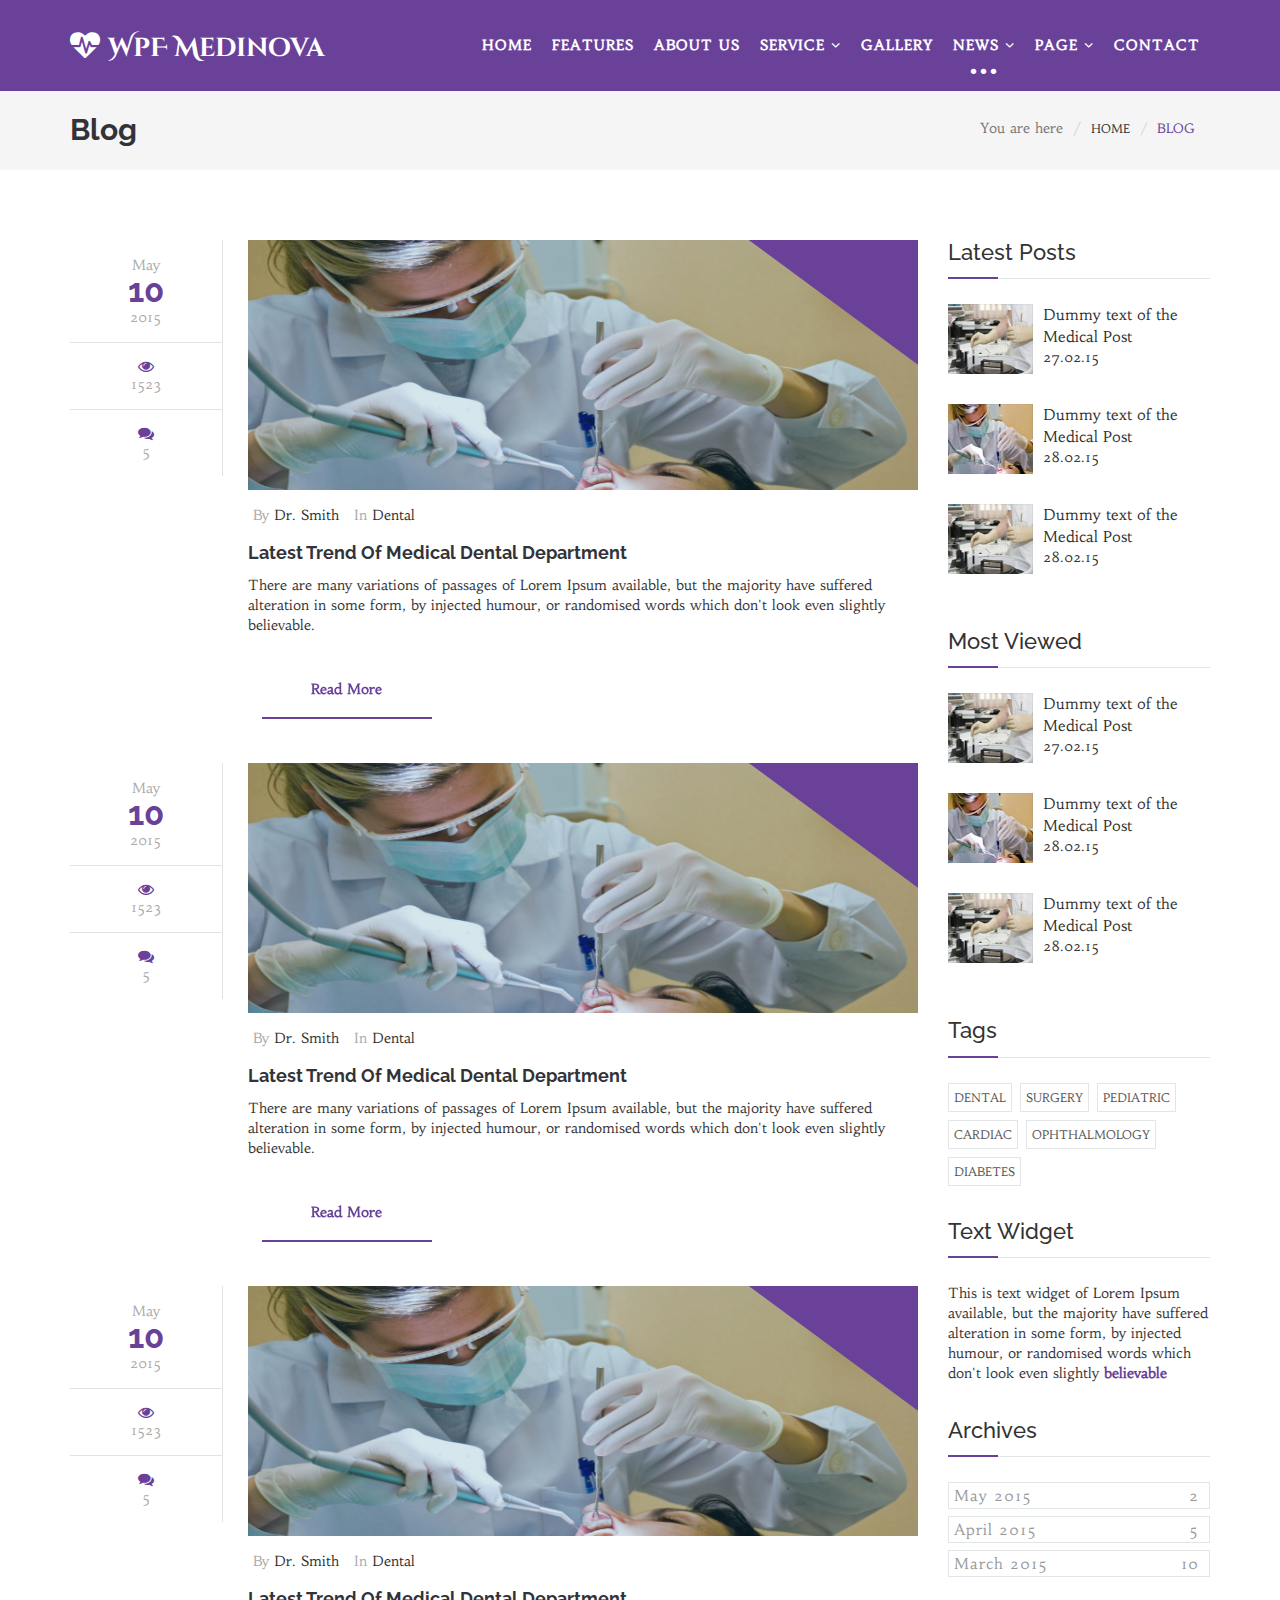
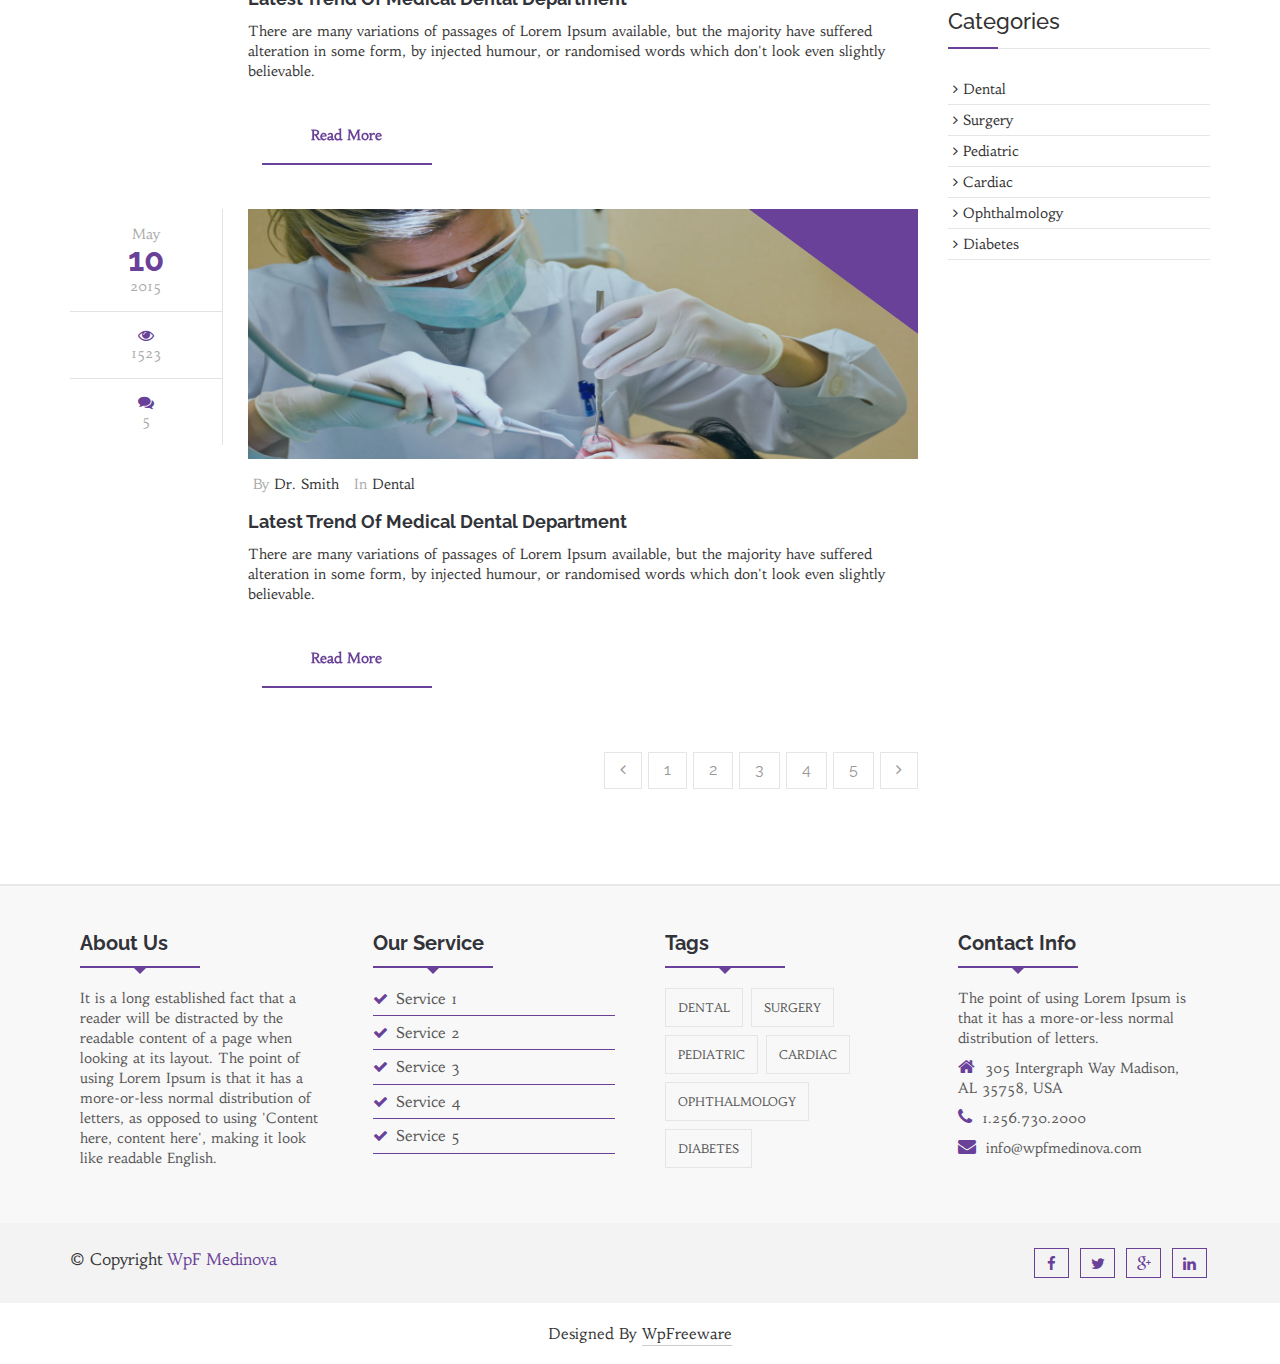
<file: blog-archive-with-right-sidebar.html>
<!DOCTYPE html>
<html lang="en">
  <head>
    <!--=============================================== 
    Template Design By WpFreeware Team.
    Author URI : http://www.wpfreeware.com/
    Distributor: http://bootstraptema.ru/
    ====================================================-->

    <!-- Basic Page Needs
    ================================================== -->
    <meta charset="utf-8">
    <meta http-equiv="X-UA-Compatible" content="IE=edge">
     <title>WpF Medinova : Blog</title>

    <!-- Mobile Specific Metas
    ================================================== -->
    <meta name="viewport" content="width=device-width, initial-scale=1">

    <!-- Favicon -->
    <link rel="shortcut icon" type="image/icon" href="images/favicon.ico"/>

    <!-- CSS
    ================================================== -->       
    <!-- Bootstrap css file-->
    <link href="css/bootstrap.min.css" rel="stylesheet">
    <!-- Font awesome css file-->
    <link href="css/font-awesome.min.css" rel="stylesheet">       
    <!-- Default Theme css file -->
    <link id="switcher" href="css/themes/default-theme.css" rel="stylesheet">   
    <!-- Slick slider css file -->
    <link href="css/slick.css" rel="stylesheet"> 

    <!-- Main structure css file -->
    <link href="style.css" rel="stylesheet">
   
    <!-- Google fonts -->
    <link href='http://fonts.googleapis.com/css?family=Raleway' rel='stylesheet' type='text/css'>  
    <link href='http://fonts.googleapis.com/css?family=Habibi' rel='stylesheet' type='text/css'>  
    <link href='http://fonts.googleapis.com/css?family=Cinzel+Decorative:900' rel='stylesheet' type='text/css'>

    <!-- HTML5 shim and Respond.js for IE8 support of HTML5 elements and media queries -->
    <!-- WARNING: Respond.js doesn't work if you view the page via file:// -->
    <!--[if lt IE 9]>
      <script src="https://oss.maxcdn.com/html5shiv/3.7.2/html5shiv.min.js"></script>
      <script src="https://oss.maxcdn.com/respond/1.4.2/respond.min.js"></script>
    <![endif]--> 
  </head>
  <body>    
    <!-- BEGAIN PRELOADER -->
    <div id="preloader">
      <div id="status">&nbsp;</div>
    </div>
    <!-- END PRELOADER -->

    <!-- SCROLL TOP BUTTON -->
    <a class="scrollToTop" href="#"><i class="fa fa-heartbeat"></i></a>
    <!-- END SCROLL TOP BUTTON -->

    <!--=========== BEGIN HEADER SECTION ================-->
    <header id="header">
      <!-- BEGIN MENU -->
      <div class="menu_area">
        <nav class="navbar navbar-default navbar-fixed-top" role="navigation">  
          <div class="container">
            <div class="navbar-header">
              <!-- FOR MOBILE VIEW COLLAPSED BUTTON -->
              <button type="button" class="navbar-toggle collapsed" data-toggle="collapse" data-target="#navbar" aria-expanded="false" aria-controls="navbar">
                <span class="sr-only">Toggle navigation</span>
                <span class="icon-bar"></span>
                <span class="icon-bar"></span>
                <span class="icon-bar"></span>
              </button>

              <!-- LOGO -->              
              <!-- TEXT BASED LOGO -->
              <a class="navbar-brand" href="index.html"><i class="fa fa-heartbeat"></i>WpF <span>Medinova</span></a>              
              <!-- IMG BASED LOGO  -->
              <!--  <a class="navbar-brand" href="index.html"><img src="images/logo.png" alt="logo"></a>   -->     
                     
            </div>
            <div id="navbar" class="navbar-collapse collapse">
              <ul id="top-menu" class="nav navbar-nav navbar-right main-nav">
                <li><a href="index.html">Home</a></li>
                <li><a href="features.html">Features</a></li>
                <li><a href="about-us.html">About Us</a></li>
                <li class="dropdown">
                  <a href="#" class="dropdown-toggle" data-toggle="dropdown" role="button" aria-expanded="false">Service <span class="fa fa-angle-down"></span></a>
                  <ul class="dropdown-menu" role="menu">
                    <li><a href="medical-counseling.html">Medical Counseling</a></li>
                    <li><a href="medical-research.html">Medical Research</a></li>
                    <li><a href="blood-bank.html">Blood Bank</a></li>
                  </ul>
                </li>
                <li><a href="gallery.html">Gallery</a></li>
                <li class="dropdown active">
                  <a href="#" class="dropdown-toggle" data-toggle="dropdown">News <span class="fa fa-angle-down"></span></a>
                  <ul class="dropdown-menu" role="menu">
                    <li><a href="blog-archive.html">Blog Archive</a></li>
                    <li><a href="blog-archive-with-left-sidebar.html">Blog Archive with Left Sidebar</a></li>
                    <li><a href="blog-archive-with-right-sidebar.html">Blog Archive with Right Sidebar</a></li>
                    <li><a href="blog-single.html">Blog Single</a></li>
                    <li><a href="blog-single-with-left-sidebar.html">Blog Single with Left Sidebar</a></li>
                    <li><a href="blog-single-with-right-sidebar.html">Blog Single with Right Sidebar</a></li>           
                  </ul>
                </li>
                <li class="dropdown">
                  <a href="#" class="dropdown-toggle" data-toggle="dropdown" role="button" aria-expanded="false">Page <span class="fa fa-angle-down"></span></a>
                  <ul class="dropdown-menu" role="menu">
                    <li><a href="404.html">404 Page</a></li>
                    <li><a href="#">Link Two</a></li>
                    <li><a href="#">Link Three</a></li>               
                  </ul>
                </li>               
                <li><a href="contact.html">Contact</a></li>
              </ul>           
            </div><!--/.nav-collapse -->
          </div>     
        </nav>  
      </div>
      <!-- END MENU -->    
    </header>
    <!--=========== END HEADER SECTION ================-->

    <!--=========== START BLOG SECTION ================-->        
    <section id="blogArchive">      
      <div class="row">
        <div class="col-lg-12 col-md-12">
          <div class="blog-breadcrumbs-area">
            <div class="container">
              <div class="blog-breadcrumbs-left">
                <h2>Blog</h2>
              </div>
              <div class="blog-breadcrumbs-right">
                <ol class="breadcrumb">
                  <li>You are here</li>
                  <li><a href="#">Home</a></li>                  
                  <li class="active">Blog</li>
                </ol>
              </div>
            </div>
          </div>
        </div>        
      </div>
      <div class="row">
        <div class="col-lg-12 col-md-12">
          <div class="container">
            <div class="row">
              <div class="col-md-12 col-sm-12">
                <!-- Start Blog Archive Area -->
                <div class="blogArchive-area">
                  <div class="row">
                    <!-- Start Blog Content -->
                    <div class="col-md-9 col-sm-8">                     
                      <div class="blog-content">
                        <!-- Start Single Blog -->
                        <div class="single-Blog">
                          <div class="single-blog-left">
                            <ul class="blog-comments-box">
                              <li>May <h2>10</h2>2015</li>
                              <li><span class="fa fa-eye"></span>1523</li>
                              <li><a href="#"><span class="fa fa-comments"></span>5</a></li>
                            </ul>
                          </div>
                          <div class="single-blog-right">
                            <div class="blog-img">
                              <figure class="blog-figure">
                               <a href="#"><img alt="img" src="images/9.jpg"></a>
                                <span class="image-effect"></span>
                              </figure>
                            </div>
                            <div class="blog-author">
                              <ul>
                                <li>By <a href="#">Dr. Smith</a></li>
                                <li>In <a href="#">Dental</a></li>
                              </ul>
                            </div>
                            <div class="blog-content">
                              <h2>Latest Trend Of Medical Dental Department</h2>
                              <p>There are many variations of passages of Lorem Ipsum available, but the majority have suffered alteration in some form, by injected humour, or randomised words which don't look even slightly believable.</p>
                              <!-- Read more btn -->
                              <a class="wpcf7-submit button--itzel" href="#">
                                <i class="button__icon fa fa-link"></i>
                                <span>Read More</span>
                              </a>   
                            </div>
                          </div>
                        </div>
                        <!-- Start Single Blog -->
                        <div class="single-Blog">
                          <div class="single-blog-left">
                            <ul class="blog-comments-box">
                              <li>May <h2>10</h2>2015</li>
                              <li><span class="fa fa-eye"></span>1523</li>
                              <li><a href="#"><span class="fa fa-comments"></span>5</a></li>
                            </ul>
                          </div>
                          <div class="single-blog-right">
                            <div class="blog-img">
                              <figure class="blog-figure">
                               <a href="#"><img alt="img" src="images/9.jpg"></a>
                                <span class="image-effect"></span>
                              </figure>
                            </div>
                            <div class="blog-author">
                              <ul>
                                <li>By <a href="#">Dr. Smith</a></li>
                                <li>In <a href="#">Dental</a></li>
                              </ul>
                            </div>
                            <div class="blog-content">
                              <h2>Latest Trend Of Medical Dental Department</h2>
                              <p>There are many variations of passages of Lorem Ipsum available, but the majority have suffered alteration in some form, by injected humour, or randomised words which don't look even slightly believable.</p>
                              <!-- Read more btn -->
                              <a class="wpcf7-submit button--itzel" href="#">
                                <i class="button__icon fa fa-link"></i>
                                <span>Read More</span>
                              </a>   
                            </div>
                          </div>
                        </div>
                        <!-- Start Single Blog -->
                        <div class="single-Blog">
                          <div class="single-blog-left">
                            <ul class="blog-comments-box">
                              <li>May <h2>10</h2>2015</li>
                              <li><span class="fa fa-eye"></span>1523</li>
                              <li><a href="#"><span class="fa fa-comments"></span>5</a></li>
                            </ul>
                          </div>
                          <div class="single-blog-right">
                            <div class="blog-img">
                              <figure class="blog-figure">
                               <a href="#"><img alt="img" src="images/9.jpg"></a>
                                <span class="image-effect"></span>
                              </figure>
                            </div>
                            <div class="blog-author">
                              <ul>
                                <li>By <a href="#">Dr. Smith</a></li>
                                <li>In <a href="#">Dental</a></li>
                              </ul>
                            </div>
                            <div class="blog-content">
                              <h2>Latest Trend Of Medical Dental Department</h2>
                              <p>There are many variations of passages of Lorem Ipsum available, but the majority have suffered alteration in some form, by injected humour, or randomised words which don't look even slightly believable.</p>
                              <!-- Read more btn -->
                              <a class="wpcf7-submit button--itzel" href="#">
                                <i class="button__icon fa fa-link"></i>
                                <span>Read More</span>
                              </a>   
                            </div>
                          </div>
                        </div>
                        <!-- Start Single Blog -->
                        <div class="single-Blog">
                          <div class="single-blog-left">
                            <ul class="blog-comments-box">
                              <li>May <h2>10</h2>2015</li>
                              <li><span class="fa fa-eye"></span>1523</li>
                              <li><a href="#"><span class="fa fa-comments"></span>5</a></li>
                            </ul>
                          </div>
                          <div class="single-blog-right">
                            <div class="blog-img">
                              <figure class="blog-figure">
                               <a href="#"><img alt="img" src="images/9.jpg"></a>
                                <span class="image-effect"></span>
                              </figure>
                            </div>
                            <div class="blog-author">
                              <ul>
                                <li>By <a href="#">Dr. Smith</a></li>
                                <li>In <a href="#">Dental</a></li>
                              </ul>
                            </div>
                            <div class="blog-content">
                              <h2>Latest Trend Of Medical Dental Department</h2>
                              <p>There are many variations of passages of Lorem Ipsum available, but the majority have suffered alteration in some form, by injected humour, or randomised words which don't look even slightly believable.</p>
                              <!-- Read more btn -->
                              <a class="wpcf7-submit button--itzel" href="#">
                                <i class="button__icon fa fa-link"></i>
                                <span>Read More</span>
                              </a>   
                            </div>
                          </div>
                        </div>                        
                        <!-- Start blog pagination  -->
                        <div class="blog-pagination">
                          <nav>
                            <ul class="pagination">
                              <li>
                                <a href="#" aria-label="Previous">
                                  <span class="fa fa-angle-left"></span>
                                </a>
                              </li>
                              <li><a href="#">1</a></li>
                              <li><a href="#">2</a></li>
                              <li><a href="#">3</a></li>
                              <li><a href="#">4</a></li>
                              <li><a href="#">5</a></li>
                              <li>
                                <a href="#" aria-label="Next">
                                  <span class="fa fa-angle-right"></span>
                                </a>
                              </li>
                            </ul>
                          </nav>
                        </div>
                      </div>
                    </div>
                    <!-- Start Right Side bar -->
                    <div class="col-md-3 col-sm-4">
                      <aside class="sidebar">
                        <!-- Start sidebar widget -->
                        <div class="sidebar-widget">
                          <h3>Latest Posts</h3>
                          <ul class="popular-tab">
                            <li>
                              <div class="media">
                                <div class="media-left">
                                  <a href="#" class="news-img">
                                    <img alt="img" src="images/small-blog-img1.jpg" class="media-object">
                                  </a>
                                </div>
                                <div class="media-body">
                                 <a href="blog-single.html">Dummy text of the Medical Post</a>
                                 <span class="feed-date">27.02.15</span>
                                </div>
                              </div>
                            </li>
                            <li>
                              <div class="media">
                                <div class="media-left">
                                  <a href="#" class="news-img">
                                    <img alt="img" src="images/small-blog-img2.jpg" class="media-object">
                                  </a>
                                </div>
                                <div class="media-body">
                                 <a href="blog-single.html">Dummy text of the Medical Post</a>
                                 <span class="feed-date">28.02.15</span>                
                                </div>
                              </div>
                            </li>
                            <li>
                              <div class="media">
                                <div class="media-left">
                                  <a href="#" class="news-img">
                                    <img alt="img" src="images/small-blog-img1.jpg" class="media-object">
                                  </a>
                                </div>
                                <div class="media-body">
                                 <a href="#">Dummy text of the Medical Post</a>
                                 <span class="feed-date">28.02.15</span>                
                                </div>
                              </div>
                            </li>                  
                          </ul>
                        </div>
                        <!-- Start sidebar widget -->
                        <div class="sidebar-widget">
                          <h3>Most Viewed</h3>
                          <ul class="popular-tab">
                            <li>
                              <div class="media">
                                <div class="media-left">
                                  <a href="#" class="news-img">
                                    <img alt="img" src="images/small-blog-img1.jpg" class="media-object">
                                  </a>
                                </div>
                                <div class="media-body">
                                 <a href="blog-single.html">Dummy text of the Medical Post</a>
                                 <span class="feed-date">27.02.15</span>
                                </div>
                              </div>
                            </li>
                            <li>
                              <div class="media">
                                <div class="media-left">
                                  <a href="#" class="news-img">
                                    <img alt="img" src="images/small-blog-img2.jpg" class="media-object">
                                  </a>
                                </div>
                                <div class="media-body">
                                 <a href="blog-single.html">Dummy text of the Medical Post</a>
                                 <span class="feed-date">28.02.15</span>                
                                </div>
                              </div>
                            </li>
                            <li>
                              <div class="media">
                                <div class="media-left">
                                  <a href="#" class="news-img">
                                    <img alt="img" src="images/small-blog-img1.jpg" class="media-object">
                                  </a>
                                </div>
                                <div class="media-body">
                                 <a href="#">Dummy text of the Medical Post</a>
                                 <span class="feed-date">28.02.15</span>                
                                </div>
                              </div>
                            </li>                  
                          </ul>
                        </div>
                        <!-- Start sidebar widget -->
                        <div class="sidebar-widget">
                          <h3>Tags</h3>
                          <ul class="tag-nav">
                            <li><a href="#">Dental</a></li>
                            <li><a href="#">Surgery</a></li>
                            <li><a href="#">Pediatric</a></li>
                            <li><a href="#">Cardiac</a></li>
                            <li><a href="#">Ophthalmology</a></li>
                            <li><a href="#">Diabetes</a></li>
                          </ul>
                        </div>
                        <!-- Start sidebar widget -->
                        <div class="sidebar-widget">
                          <h3>Text Widget</h3>
                          <p>This is text widget of Lorem Ipsum available, but the majority have suffered alteration in some form, by injected humour, or randomised words which don't look even slightly <a href="#">believable</a></p>
                        </div>
                        <!-- Start sidebar widget -->
                        <div class="sidebar-widget">
                          <h3>Archives</h3>
                          <ul class="archives">
                            <li><a title="May 2015" href="#">May 2015<span>2</span></a></li>
                            <li><a title="April 2015" href="#">April 2015<span>5</span></a></li>
                            <li><a title="March 2015" href="#">March 2015<span>10</span></a></li>
                          </ul>
                        </div>
                        <!-- Start sidebar widget -->
                        <div class="sidebar-widget">
                          <h3>Categories</h3>
                          <ul>
                            <li><a href="#"><span class="fa fa-angle-right"></span>Dental</a></li>
                            <li><a href="#"><span class="fa fa-angle-right"></span>Surgery</a></li>
                            <li><a href="#"><span class="fa fa-angle-right"></span>Pediatric</a></li>
                            <li><a href="#"><span class="fa fa-angle-right"></span>Cardiac</a></li>
                            <li><a href="#"><span class="fa fa-angle-right"></span>Ophthalmology</a></li>
                            <li><a href="#"><span class="fa fa-angle-right"></span>Diabetes</a></li>
                          </ul>
                        </div>
                      </aside>
                    </div>
                  </div>
                </div>
              </div>
            </div>
          </div>
        </div>
      </div>
    </section>
    <!--=========== END BLOG SECTION ================-->
    
    <!--=========== Start Footer SECTION ================-->
    <footer id="footer">
      <!-- Start Footer Top -->
      <div class="footer-top">
        <div class="container">
          <div class="row">
            <div class="col-lg-3 col-md-3 col-sm-3">
              <div class="single-footer-widget">
                <div class="section-heading">
                <h2>About Us</h2>
                <div class="line"></div>
              </div>           
              <p>It is a long established fact that a reader will be distracted by the readable content of a page when looking at its layout. The point of using Lorem Ipsum is that it has a more-or-less normal distribution of letters, as opposed to using 'Content here, content here', making it look like readable English.</p>
              </div>
            </div>
            <div class="col-lg-3 col-md-3 col-sm-3">
              <div class="single-footer-widget">
                <div class="section-heading">
                <h2>Our Service</h2>
                <div class="line"></div>
              </div>
              <ul class="footer-service">
                <li><a href="#"><span class="fa fa-check"></span>Service 1</a></li>
                <li><a href="#"><span class="fa fa-check"></span>Service 2</a></li>
                <li><a href="#"><span class="fa fa-check"></span>Service 3</a></li>
                <li><a href="#"><span class="fa fa-check"></span>Service 4</a></li>
                <li><a href="#"><span class="fa fa-check"></span>Service 5</a></li>
              </ul>
              </div>
            </div>
            <div class="col-lg-3 col-md-3 col-sm-3">
              <div class="single-footer-widget">
                <div class="section-heading">
                <h2>Tags</h2>
                <div class="line"></div>
              </div>
                <ul class="tag-nav">
                  <li><a href="#">Dental</a></li>
                  <li><a href="#">Surgery</a></li>
                  <li><a href="#">Pediatric</a></li>
                  <li><a href="#">Cardiac</a></li>
                  <li><a href="#">Ophthalmology</a></li>
                  <li><a href="#">Diabetes</a></li>
                </ul>
              </div>
            </div>
            <div class="col-lg-3 col-md-3 col-sm-3">
              <div class="single-footer-widget">
                <div class="section-heading">
                <h2>Contact Info</h2>
                <div class="line"></div>
              </div>
              <p>The point of using Lorem Ipsum is that it has a more-or-less normal distribution of letters.</p>
              <address class="contact-info">
                <p><span class="fa fa-home"></span>305 Intergraph Way
                Madison, AL 35758, USA</p>
                <p><span class="fa fa-phone"></span>1.256.730.2000</p>
                <p><span class="fa fa-envelope"></span>info@wpfmedinova.com</p>
              </address>
              </div>
            </div>
          </div>
        </div>
      </div>
      <!-- Start Footer Middle -->
      <div class="footer-middle">
        <div class="container">
          <div class="row">
          <div class="col-lg-6 col-md-6 col-sm-6 col-xs-12">
            <div class="footer-copyright">
              <p>&copy; Copyright <a href="index.html">WpF Medinova</a></p>
            </div>
          </div>
          <div class="col-lg-6 col-md-6 col-sm-6 col-xs-12">
            <div class="footer-social">              
                <a href="#"><span class="fa fa-facebook"></span></a>
                <a href="#"><span class="fa fa-twitter"></span></a>
                <a href="#"><span class="fa fa-google-plus"></span></a>
                <a href="#"><span class="fa fa-linkedin"></span></a>     
            </div>
          </div>
        </div>
        </div>
      </div>
      <!-- Start Footer Bottom -->
      <div class="footer-bottom">
        <div class="container">
          <div class="row">
            <div class="col-md-12">
              <p>Designed By <a rel="nofollow" href="http://www.wpfreeware.com/">WpFreeware</a></p>
            </div>
          </div>
        </div>
      </div>
    </footer>
    <!--=========== End Footer SECTION ================-->

    <!-- jQuery Library  -->
    <script src="js/jquery.js"></script>    
    <!-- Bootstrap default js -->
    <script src="js/bootstrap.min.js"></script>
    <!-- slick slider -->
    <script src="js/slick.min.js"></script>    
    <script type="text/javascript" src="js/modernizr.custom.79639.js"></script>    
    <!-- counter -->
    <script src="js/waypoints.min.js"></script>
    <script src="js/jquery.counterup.min.js"></script>
    <!-- Doctors hover effect -->
    <script src="js/snap.svg-min.js"></script>
    <script src="js/hovers.js"></script>
    
    <!-- Custom JS -->
    <script src="js/custom.js"></script>
     
  </body>
</html>
</file>
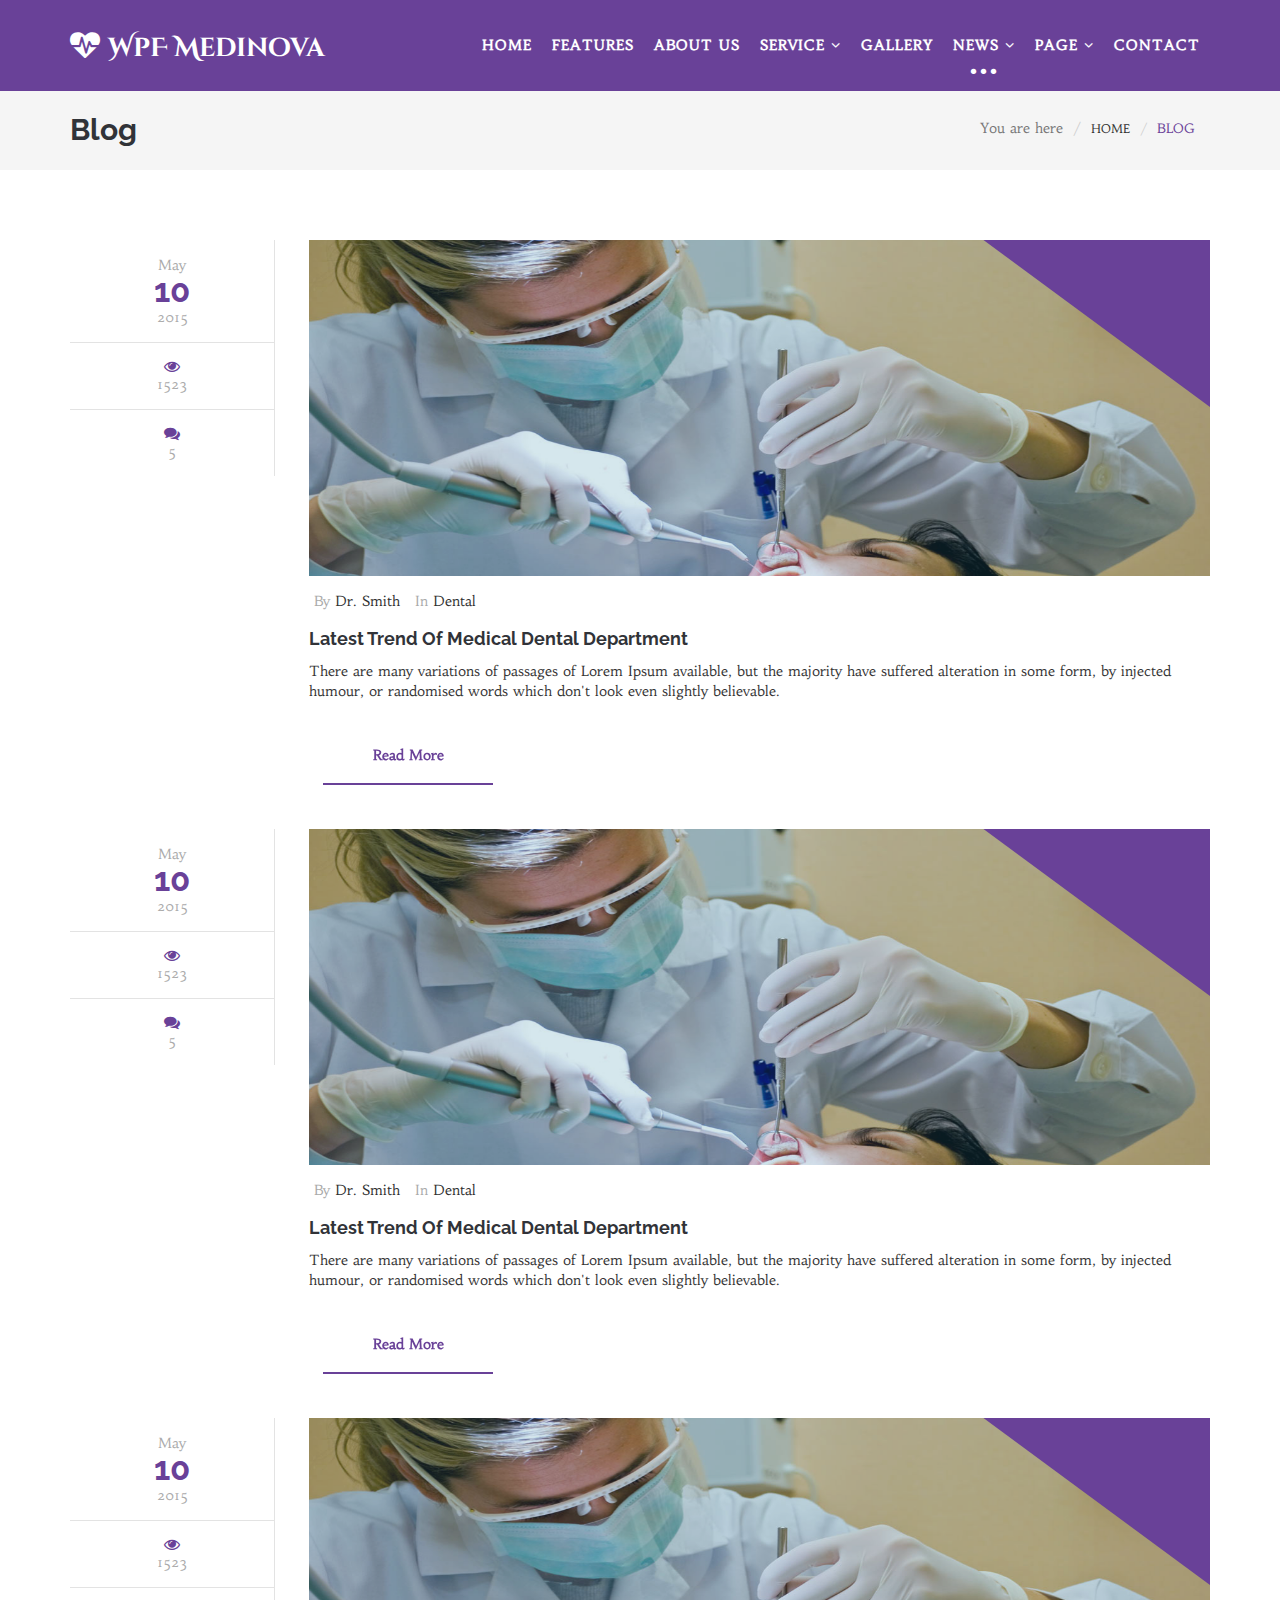
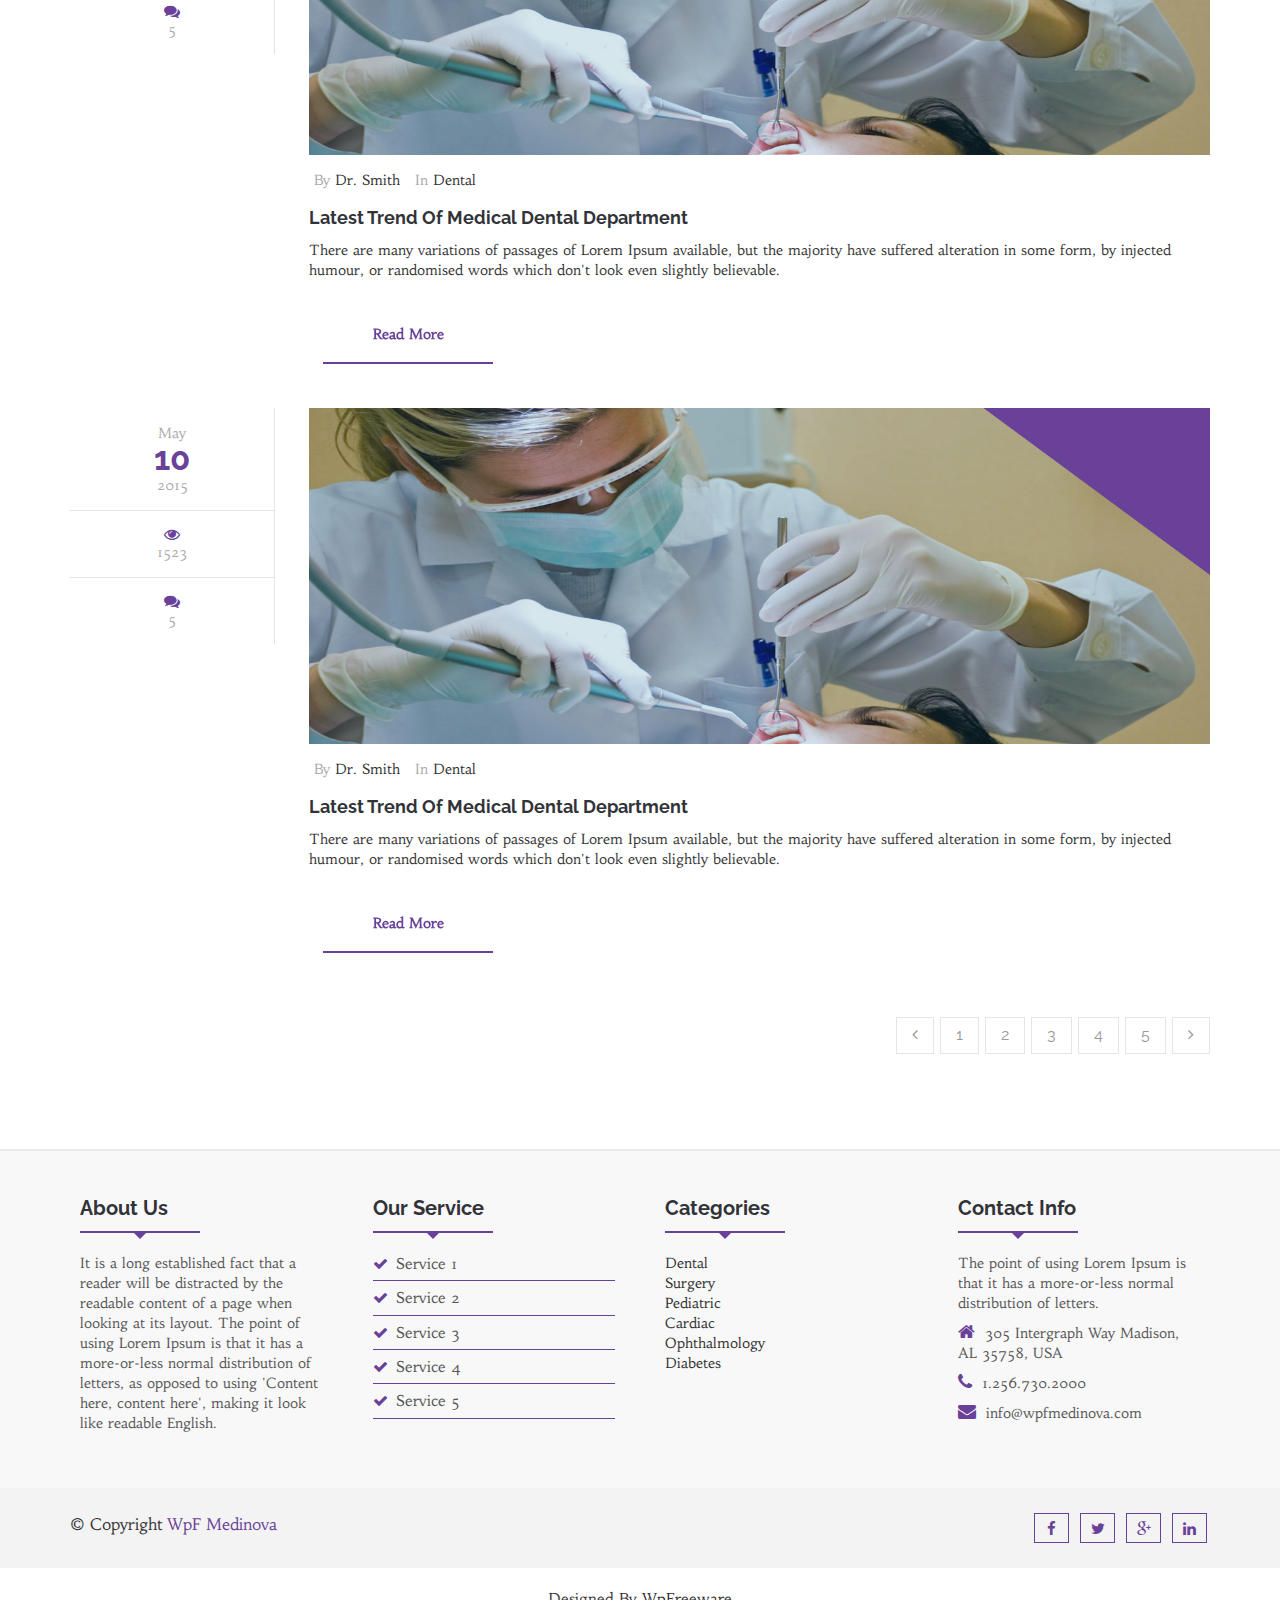
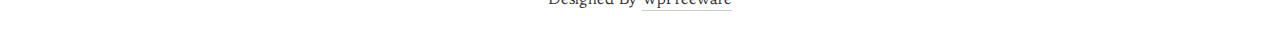
<file: blog-archive.html>
<!DOCTYPE html>
<html lang="en">
  <head>
    <!--=============================================== 
    Template Design By WpFreeware Team.
    Author URI : http://www.wpfreeware.com/
    Distributor: http://bootstraptema.ru/
    ====================================================-->

    <!-- Basic Page Needs
    ================================================== -->
    <meta charset="utf-8">
    <meta http-equiv="X-UA-Compatible" content="IE=edge">
     <title>WpF Medinova : Blog</title>

    <!-- Mobile Specific Metas
    ================================================== -->
    <meta name="viewport" content="width=device-width, initial-scale=1">

    <!-- Favicon -->
    <link rel="shortcut icon" type="image/icon" href="images/favicon.ico"/>

    <!-- CSS
    ================================================== -->       
    <!-- Bootstrap css file-->
    <link href="css/bootstrap.min.css" rel="stylesheet">
    <!-- Font awesome css file-->
    <link href="css/font-awesome.min.css" rel="stylesheet">       
    <!-- Default Theme css file -->
    <link id="switcher" href="css/themes/default-theme.css" rel="stylesheet">    
    <!-- Slick slider css file -->
    <link href="css/slick.css" rel="stylesheet"> 

    <!-- Main structure css file -->
    <link href="style.css" rel="stylesheet">
   
    <!-- Google fonts -->
    <link href='http://fonts.googleapis.com/css?family=Raleway' rel='stylesheet' type='text/css'>  
    <link href='http://fonts.googleapis.com/css?family=Habibi' rel='stylesheet' type='text/css'>   
    <link href='http://fonts.googleapis.com/css?family=Cinzel+Decorative:900' rel='stylesheet' type='text/css'>

    <!-- HTML5 shim and Respond.js for IE8 support of HTML5 elements and media queries -->
    <!-- WARNING: Respond.js doesn't work if you view the page via file:// -->
    <!--[if lt IE 9]>
      <script src="https://oss.maxcdn.com/html5shiv/3.7.2/html5shiv.min.js"></script>
      <script src="https://oss.maxcdn.com/respond/1.4.2/respond.min.js"></script>
    <![endif]--> 
  </head>
  <body>    
    <!-- BEGAIN PRELOADER -->
    <div id="preloader">
      <div id="status">&nbsp;</div>
    </div>
    <!-- END PRELOADER -->

    <!-- SCROLL TOP BUTTON -->
    <a class="scrollToTop" href="#"><i class="fa fa-heartbeat"></i></a>
    <!-- END SCROLL TOP BUTTON -->

    <!--=========== BEGIN HEADER SECTION ================-->
    <header id="header">
      <!-- BEGIN MENU -->
      <div class="menu_area">
        <nav class="navbar navbar-default navbar-fixed-top" role="navigation">  
          <div class="container">
            <div class="navbar-header">
              <!-- FOR MOBILE VIEW COLLAPSED BUTTON -->
              <button type="button" class="navbar-toggle collapsed" data-toggle="collapse" data-target="#navbar" aria-expanded="false" aria-controls="navbar">
                <span class="sr-only">Toggle navigation</span>
                <span class="icon-bar"></span>
                <span class="icon-bar"></span>
                <span class="icon-bar"></span>
              </button>

              <!-- LOGO -->              
              <!-- TEXT BASED LOGO -->
              <a class="navbar-brand" href="index.html"><i class="fa fa-heartbeat"></i>WpF <span>Medinova</span></a>              
              <!-- IMG BASED LOGO  -->
              <!--  <a class="navbar-brand" href="index.html"><img src="images/logo.png" alt="logo"></a>   -->     
                     
            </div>
            <div id="navbar" class="navbar-collapse collapse">
              <ul id="top-menu" class="nav navbar-nav navbar-right main-nav">
                <li><a href="index.html">Home</a></li>
                <li><a href="features.html">Features</a></li>
                <li><a href="about-us.html">About Us</a></li>
                <li class="dropdown">
                  <a href="#" class="dropdown-toggle" data-toggle="dropdown" role="button" aria-expanded="false">Service <span class="fa fa-angle-down"></span></a>
                  <ul class="dropdown-menu" role="menu">
                    <li><a href="medical-counseling.html">Medical Counseling</a></li>
                    <li><a href="medical-research.html">Medical Research</a></li>
                    <li><a href="blood-bank.html">Blood Bank</a></li>
                  </ul>
                </li>
                <li><a href="gallery.html">Gallery</a></li>
                <li class="dropdown active">
                  <a href="#" class="dropdown-toggle" data-toggle="dropdown">News <span class="fa fa-angle-down"></span></a>
                  <ul class="dropdown-menu" role="menu">
                    <li><a href="blog-archive.html">Blog Archive</a></li>
                    <li><a href="blog-archive-with-left-sidebar.html">Blog Archive with Left Sidebar</a></li>
                    <li><a href="blog-archive-with-right-sidebar.html">Blog Archive with Right Sidebar</a></li>
                    <li><a href="blog-single.html">Blog Single</a></li>
                    <li><a href="blog-single-with-left-sidebar.html">Blog Single with Left Sidebar</a></li>
                    <li><a href="blog-single-with-right-sidebar.html">Blog Single with Right Sidebar</a></li>           
                  </ul>
                </li>
                <li class="dropdown">
                  <a href="#" class="dropdown-toggle" data-toggle="dropdown" role="button" aria-expanded="false">Page <span class="fa fa-angle-down"></span></a>
                  <ul class="dropdown-menu" role="menu">
                    <li><a href="404.html">404 Page</a></li>
                    <li><a href="#">Link Two</a></li>
                    <li><a href="#">Link Three</a></li>               
                  </ul>
                </li>               
                <li><a href="contact.html">Contact</a></li>
              </ul>           
            </div><!--/.nav-collapse -->
          </div>     
        </nav>  
      </div>
      <!-- END MENU -->    
    </header>
    <!--=========== END HEADER SECTION ================--> 

    <!--=========== START BLOG SECTION ================-->     
    <section id="blogArchive">      
      <div class="row">
        <div class="col-lg-12 col-md-12">
          <div class="blog-breadcrumbs-area">
            <div class="container">
              <div class="blog-breadcrumbs-left">
                <h2>Blog</h2>
              </div>
              <div class="blog-breadcrumbs-right">
                <ol class="breadcrumb">
                  <li>You are here</li>
                  <li><a href="#">Home</a></li>                  
                  <li class="active">Blog</li>
                </ol>
              </div>
            </div>
          </div>
        </div>        
      </div>
      <div class="row">
        <div class="col-lg-12 col-md-12">
          <div class="container">
            <div class="row">
              <div class="col-md-12 col-sm-12">
                <!-- Start Blog Archive Area -->
                <div class="blogArchive-area">
                  <div class="row">
                    <!-- Start Blog Content -->
                    <div class="col-md-12 col-sm-12">
                      <div class="blog-content">
                        <!-- Start Single Blog -->
                        <div class="single-Blog">
                          <div class="single-blog-left">
                            <ul class="blog-comments-box">
                              <li>May <h2>10</h2>2015</li>
                              <li><span class="fa fa-eye"></span>1523</li>
                              <li><a href="#"><span class="fa fa-comments"></span>5</a></li>
                            </ul>
                          </div>
                          <div class="single-blog-right">
                            <div class="blog-img">
                              <figure class="blog-figure">
                               <a href="#"><img alt="img" src="images/9.jpg"></a>
                                <span class="image-effect"></span>
                              </figure>
                            </div>
                            <div class="blog-author">
                              <ul>
                                <li>By <a href="#">Dr. Smith</a></li>
                                <li>In <a href="#">Dental</a></li>
                              </ul>
                            </div>
                            <div class="blog-content">
                              <h2>Latest Trend Of Medical Dental Department</h2>
                              <p>There are many variations of passages of Lorem Ipsum available, but the majority have suffered alteration in some form, by injected humour, or randomised words which don't look even slightly believable.</p>
                              <!-- Read more btn -->
                              <a class="wpcf7-submit button--itzel" href="#">
                                <i class="button__icon fa fa-link"></i>
                                <span>Read More</span>
                              </a>                              
                            </div>
                          </div>
                        </div>
                        <!-- Start Single Blog -->
                        <div class="single-Blog">
                          <div class="single-blog-left">
                            <ul class="blog-comments-box">
                              <li>May <h2>10</h2>2015</li>
                              <li><span class="fa fa-eye"></span>1523</li>
                              <li><a href="#"><span class="fa fa-comments"></span>5</a></li>
                            </ul>
                          </div>
                          <div class="single-blog-right">
                            <div class="blog-img">
                              <figure class="blog-figure">
                               <a href="#"><img alt="img" src="images/9.jpg"></a>
                                <span class="image-effect"></span>
                              </figure>
                            </div>
                            <div class="blog-author">
                              <ul>
                                <li>By <a href="#">Dr. Smith</a></li>
                                <li>In <a href="#">Dental</a></li>
                              </ul>
                            </div>
                            <div class="blog-content">
                              <h2>Latest Trend Of Medical Dental Department</h2>
                              <p>There are many variations of passages of Lorem Ipsum available, but the majority have suffered alteration in some form, by injected humour, or randomised words which don't look even slightly believable.</p>
                              <!-- Read more btn -->
                              <a class="wpcf7-submit button--itzel" href="#">
                                <i class="button__icon fa fa-link"></i>
                                <span>Read More</span>
                              </a>   
                            </div>
                          </div>
                        </div>
                        <!-- Start Single Blog -->
                        <div class="single-Blog">
                          <div class="single-blog-left">
                            <ul class="blog-comments-box">
                              <li>May <h2>10</h2>2015</li>
                              <li><span class="fa fa-eye"></span>1523</li>
                              <li><a href="#"><span class="fa fa-comments"></span>5</a></li>
                            </ul>
                          </div>
                          <div class="single-blog-right">
                            <div class="blog-img">
                              <figure class="blog-figure">
                               <a href="#"><img alt="img" src="images/9.jpg"></a>
                                <span class="image-effect"></span>
                              </figure>
                            </div>
                            <div class="blog-author">
                              <ul>
                                <li>By <a href="#">Dr. Smith</a></li>
                                <li>In <a href="#">Dental</a></li>
                              </ul>
                            </div>
                            <div class="blog-content">
                              <h2>Latest Trend Of Medical Dental Department</h2>
                              <p>There are many variations of passages of Lorem Ipsum available, but the majority have suffered alteration in some form, by injected humour, or randomised words which don't look even slightly believable.</p>
                              <!-- Read more btn -->
                              <a class="wpcf7-submit button--itzel" href="#">
                                <i class="button__icon fa fa-link"></i>
                                <span>Read More</span>
                              </a>   
                            </div>
                          </div>
                        </div>
                        <!-- Start Single Blog -->
                        <div class="single-Blog">
                          <div class="single-blog-left">
                            <ul class="blog-comments-box">
                              <li>May <h2>10</h2>2015</li>
                              <li><span class="fa fa-eye"></span>1523</li>
                              <li><a href="#"><span class="fa fa-comments"></span>5</a></li>
                            </ul>
                          </div>
                          <div class="single-blog-right">
                            <div class="blog-img">
                              <figure class="blog-figure">
                               <a href="#"><img alt="img" src="images/9.jpg"></a>
                                <span class="image-effect"></span>
                              </figure>
                            </div>
                            <div class="blog-author">
                              <ul>
                                <li>By <a href="#">Dr. Smith</a></li>
                                <li>In <a href="#">Dental</a></li>
                              </ul>
                            </div>
                            <div class="blog-content">
                              <h2>Latest Trend Of Medical Dental Department</h2>
                              <p>There are many variations of passages of Lorem Ipsum available, but the majority have suffered alteration in some form, by injected humour, or randomised words which don't look even slightly believable.</p>
                              <!-- Read more btn -->
                              <a class="wpcf7-submit button--itzel" href="#">
                                <i class="button__icon fa fa-link"></i>
                                <span>Read More</span>
                              </a>   
                            </div>
                          </div>
                        </div>
                        
                        <!-- Start blog pagination  -->
                        <div class="blog-pagination">
                          <nav>
                            <ul class="pagination">
                              <li>
                                <a href="#" aria-label="Previous">
                                  <span class="fa fa-angle-left"></span>
                                </a>
                              </li>
                              <li><a href="#">1</a></li>
                              <li><a href="#">2</a></li>
                              <li><a href="#">3</a></li>
                              <li><a href="#">4</a></li>
                              <li><a href="#">5</a></li>
                              <li>
                                <a href="#" aria-label="Next">
                                  <span class="fa fa-angle-right"></span>
                                </a>
                              </li>
                            </ul>
                          </nav>
                        </div>
                      </div>
                    </div>                    
                  </div>
                </div>
              </div>
            </div>
          </div>
        </div>
      </div>
    </section>
    <!--=========== END BLOG SECTION ================-->

    <!--=========== Start Footer SECTION ================-->
    <footer id="footer">
      <!-- Start Footer Top -->
      <div class="footer-top">
        <div class="container">
          <div class="row">
            <div class="col-lg-3 col-md-3 col-sm-3">
              <div class="single-footer-widget">
                <div class="section-heading">
                <h2>About Us</h2>
                <div class="line"></div>
              </div>           
              <p>It is a long established fact that a reader will be distracted by the readable content of a page when looking at its layout. The point of using Lorem Ipsum is that it has a more-or-less normal distribution of letters, as opposed to using 'Content here, content here', making it look like readable English.</p>
              </div>
            </div>
            <div class="col-lg-3 col-md-3 col-sm-3">
              <div class="single-footer-widget">
                <div class="section-heading">
                <h2>Our Service</h2>
                <div class="line"></div>
              </div>
              <ul class="footer-service">
                <li><a href="#"><span class="fa fa-check"></span>Service 1</a></li>
                <li><a href="#"><span class="fa fa-check"></span>Service 2</a></li>
                <li><a href="#"><span class="fa fa-check"></span>Service 3</a></li>
                <li><a href="#"><span class="fa fa-check"></span>Service 4</a></li>
                <li><a href="#"><span class="fa fa-check"></span>Service 5</a></li>
              </ul>
              </div>
            </div>
            <div class="col-lg-3 col-md-3 col-sm-3">
              <div class="single-footer-widget">
                <div class="section-heading">
                <h2>Categories</h2>
                <div class="line"></div>
              </div>
                <ul class="catg-nav">
                  <li><a href="#">Dental</a></li>
                  <li><a href="#">Surgery</a></li>
                  <li><a href="#">Pediatric</a></li>
                  <li><a href="#">Cardiac</a></li>
                  <li><a href="#">Ophthalmology</a></li>
                  <li><a href="#">Diabetes</a></li>
                </ul>
              </div>
            </div>
            <div class="col-lg-3 col-md-3 col-sm-3">
              <div class="single-footer-widget">
                <div class="section-heading">
                <h2>Contact Info</h2>
                <div class="line"></div>
              </div>
              <p>The point of using Lorem Ipsum is that it has a more-or-less normal distribution of letters.</p>
              <address class="contact-info">
                <p><span class="fa fa-home"></span>305 Intergraph Way
                Madison, AL 35758, USA</p>
                <p><span class="fa fa-phone"></span>1.256.730.2000</p>
                <p><span class="fa fa-envelope"></span>info@wpfmedinova.com</p>
              </address>
              </div>
            </div>
          </div>
        </div>
      </div>
      <!-- Start Footer Middle -->
      <div class="footer-middle">
        <div class="container">
          <div class="row">
          <div class="col-lg-6 col-md-6 col-sm-6 col-xs-12">
            <div class="footer-copyright">
              <p>&copy; Copyright <a href="index.html">WpF Medinova</a></p>
            </div>
          </div>
          <div class="col-lg-6 col-md-6 col-sm-6 col-xs-12">
            <div class="footer-social">              
                <a href="#"><span class="fa fa-facebook"></span></a>
                <a href="#"><span class="fa fa-twitter"></span></a>
                <a href="#"><span class="fa fa-google-plus"></span></a>
                <a href="#"><span class="fa fa-linkedin"></span></a>     
            </div>
          </div>
        </div>
        </div>
      </div>
      <!-- Start Footer Bottom -->
      <div class="footer-bottom">
        <div class="container">
          <div class="row">
            <div class="col-md-12">
              <p>Designed By <a rel="nofollow" href="http://www.wpfreeware.com/">WpFreeware</a></p>
            </div>
          </div>
        </div>
      </div>
    </footer>
    <!--=========== End Footer SECTION ================-->

    <!-- jQuery Library  -->
    <script src="js/jquery.js"></script>    
    <!-- Bootstrap default js -->
    <script src="js/bootstrap.min.js"></script>
    <!-- slick slider -->
    <script src="js/slick.min.js"></script>    
    <script type="text/javascript" src="js/modernizr.custom.79639.js"></script>     
    <!-- counter -->
    <script src="js/waypoints.min.js"></script>
    <script src="js/jquery.counterup.min.js"></script>
    <!-- Doctors hover effect -->
    <script src="js/snap.svg-min.js"></script>
    <script src="js/hovers.js"></script>
    
    <!-- Custom JS -->
    <script src="js/custom.js"></script>
     
  </body>
</html>
</file>
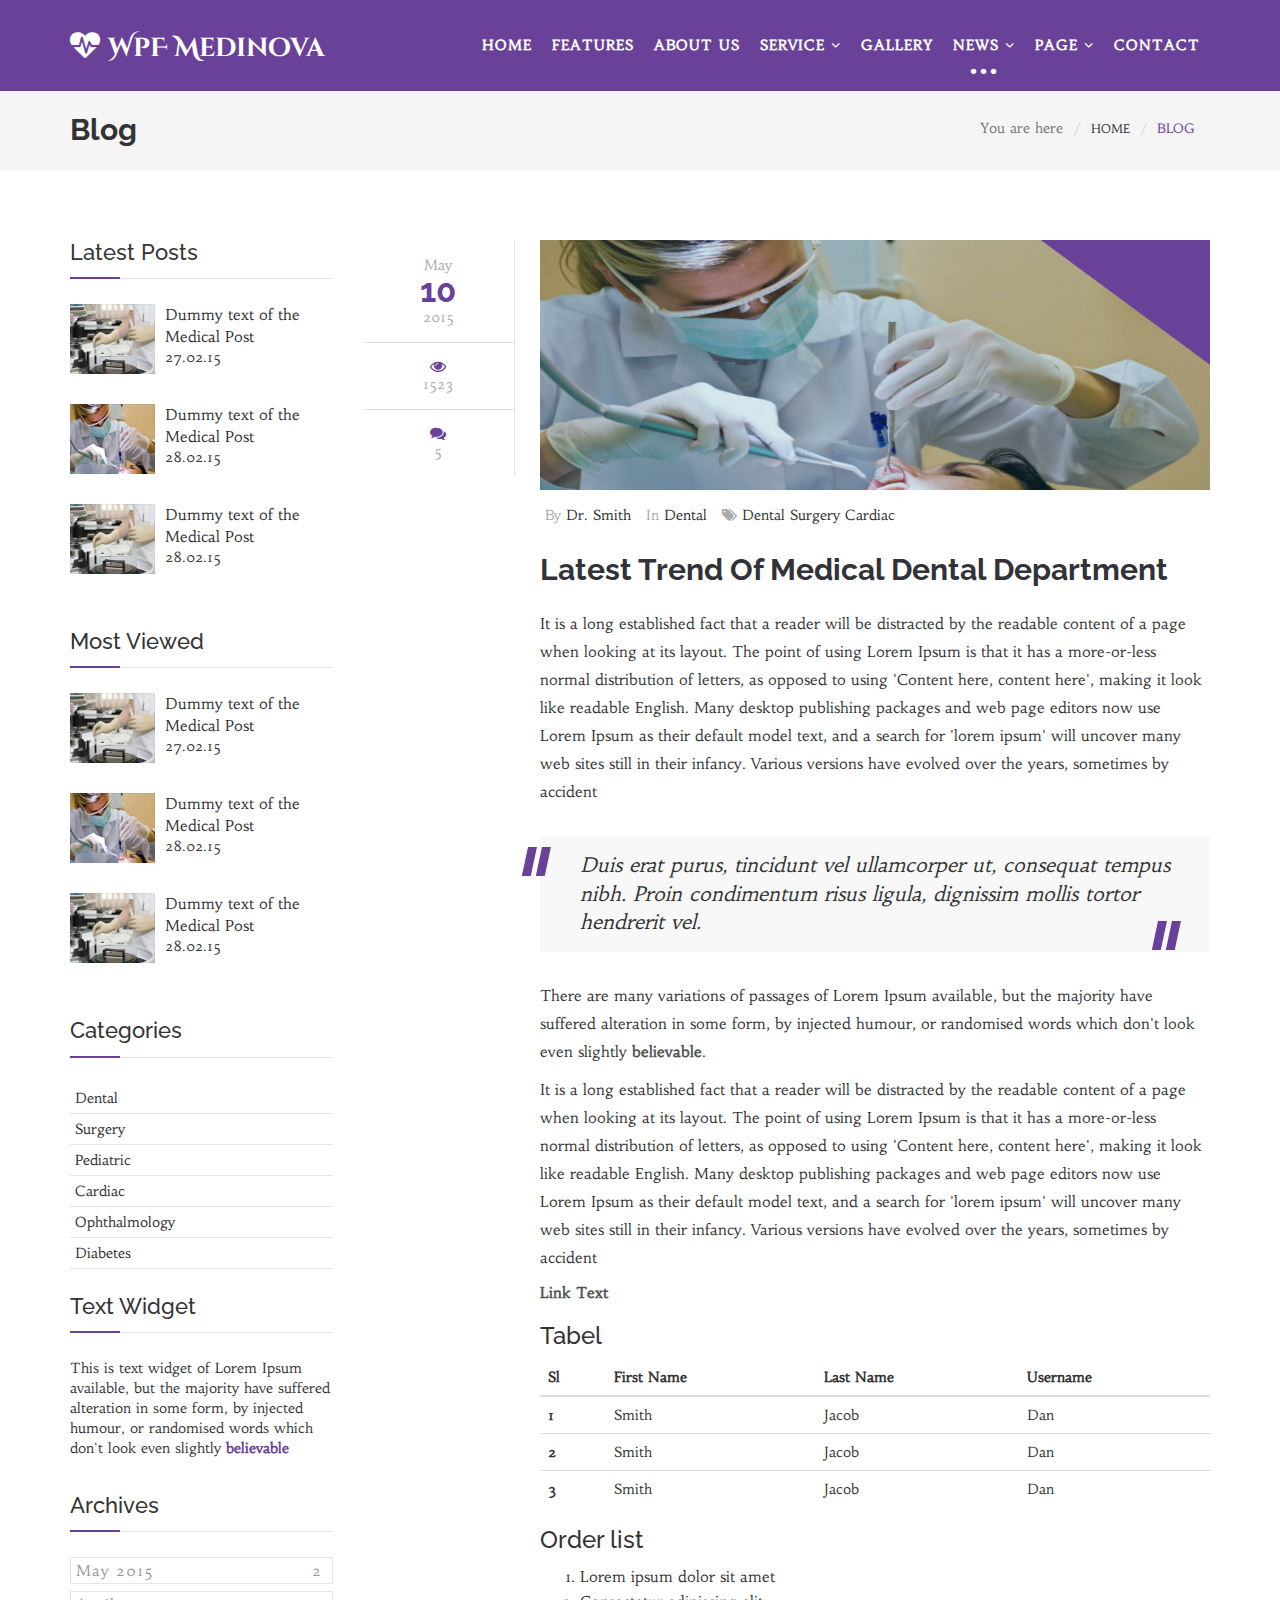
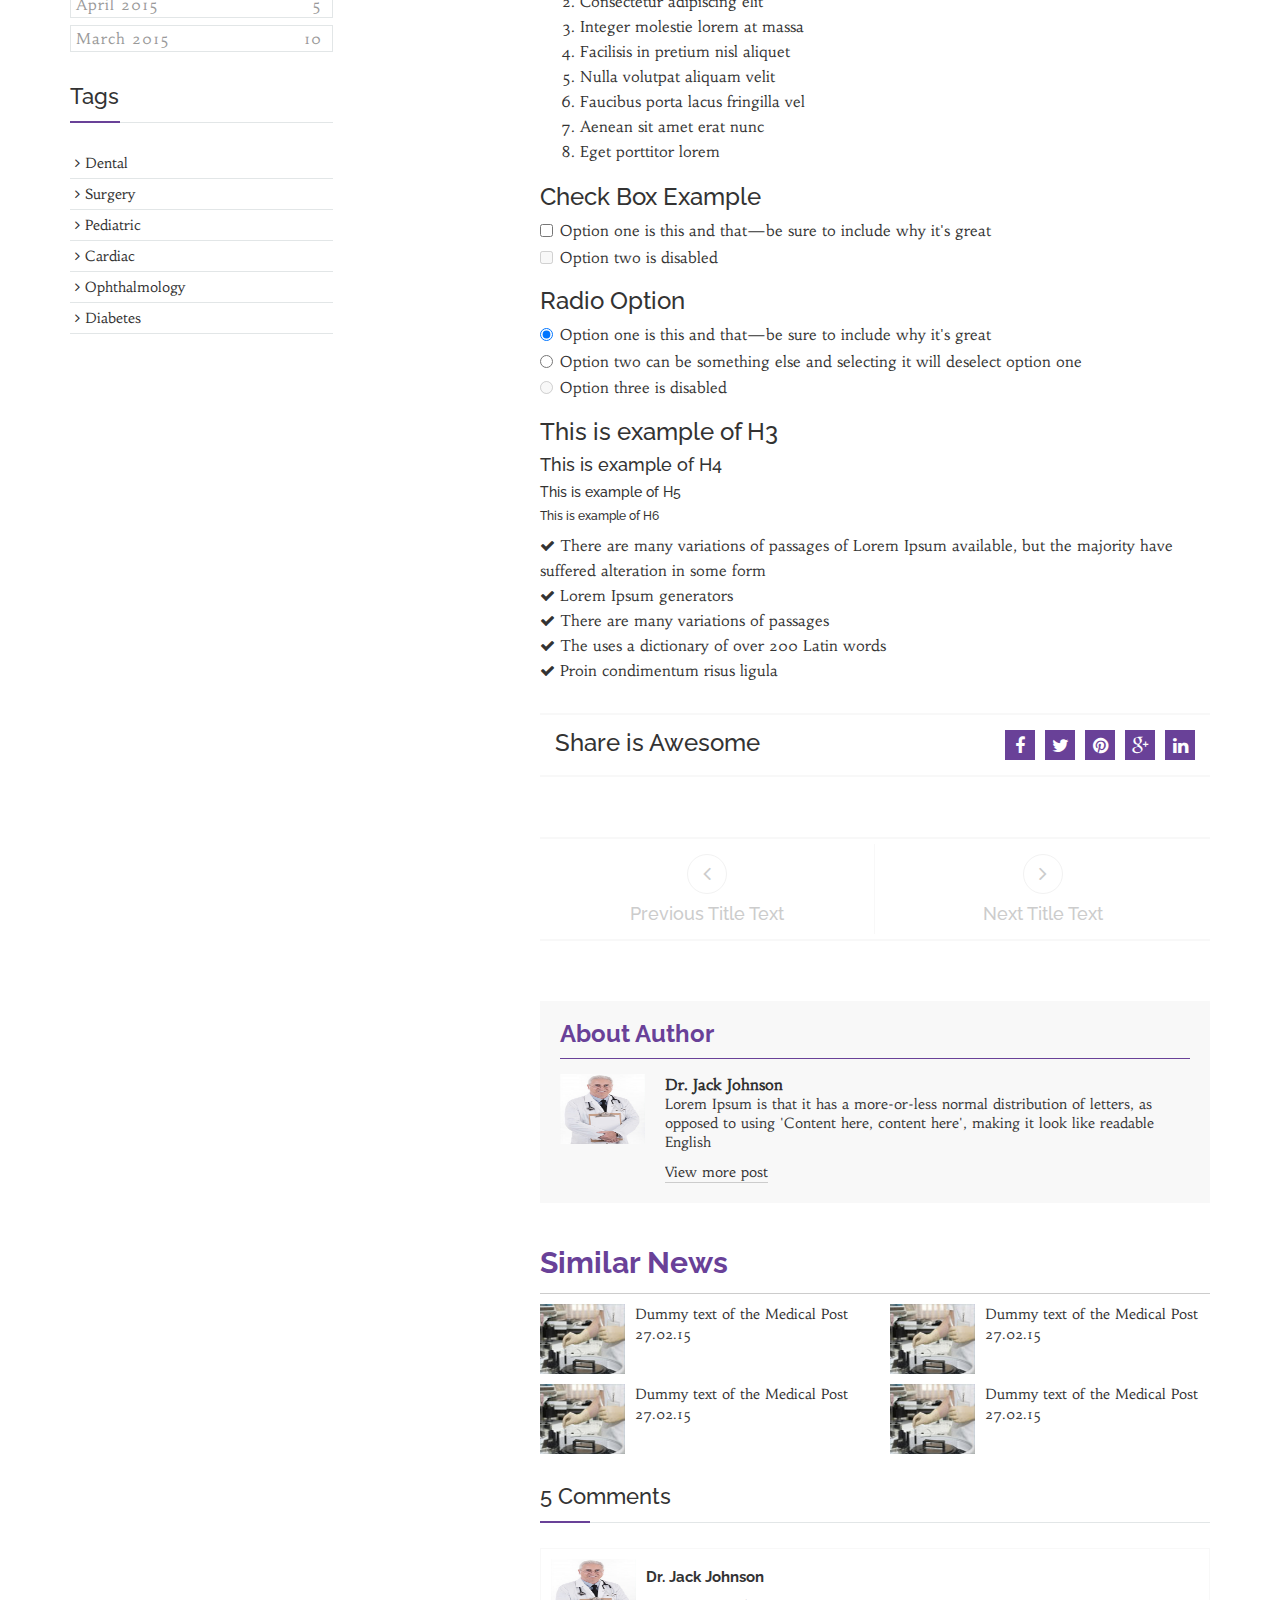
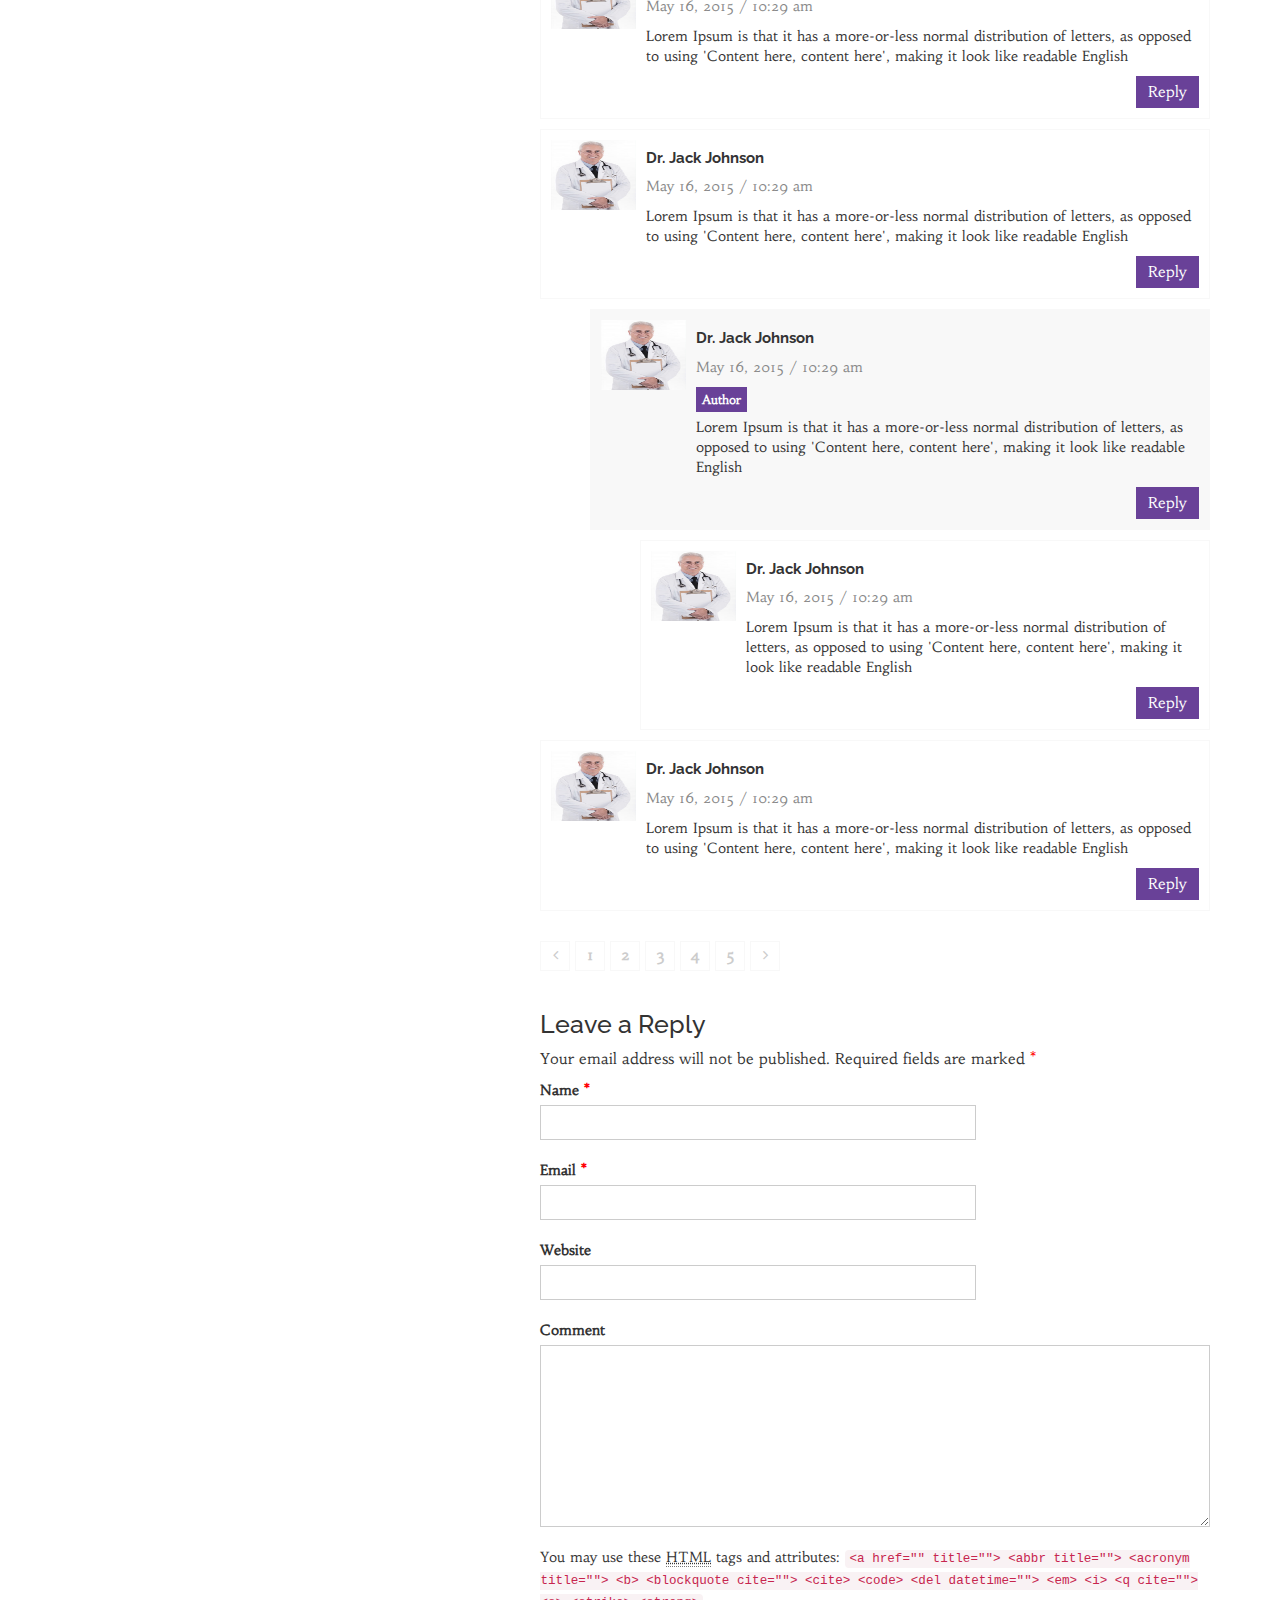
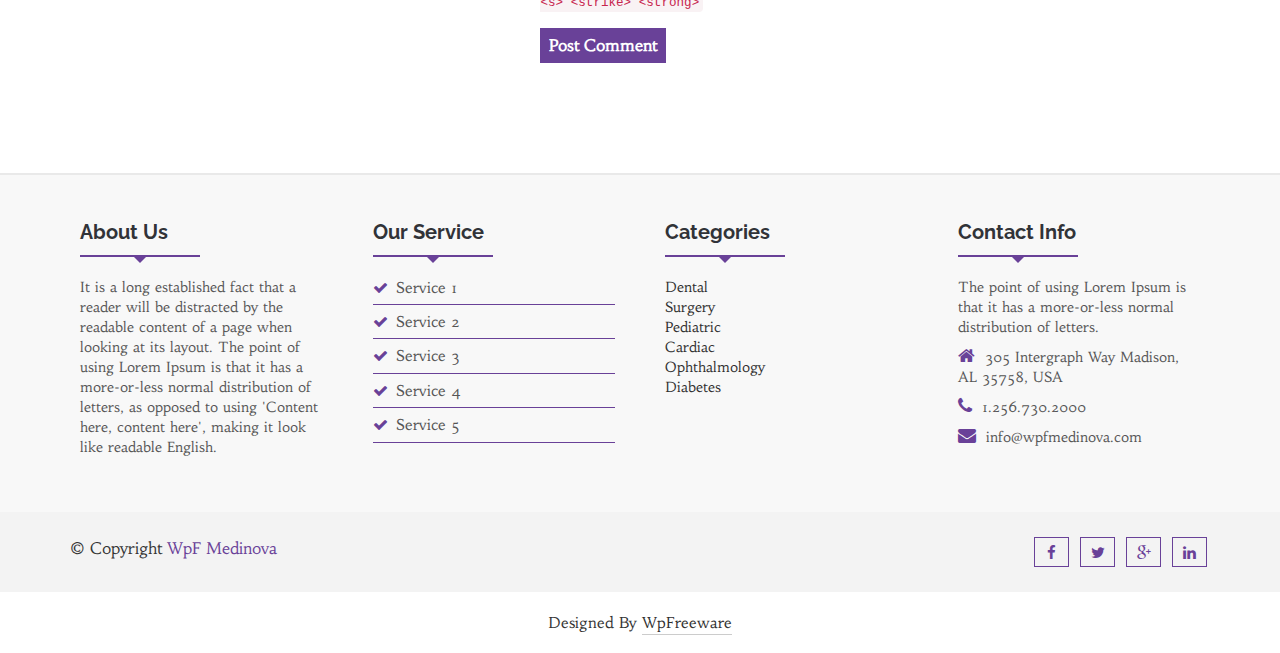
<file: blog-single-with-left-sidebar.html>
<!DOCTYPE html>
<html lang="en">
  <head>
    <!--=============================================== 
    Template Design By WpFreeware Team.
    Author URI : http://www.wpfreeware.com/
    Distributor: http://bootstraptema.ru/
    ====================================================-->

    <!-- Basic Page Needs
    ================================================== -->
    <meta charset="utf-8">
    <meta http-equiv="X-UA-Compatible" content="IE=edge">
     <title>WpF Medinova : Blog Single</title>

    <!-- Mobile Specific Metas
    ================================================== -->
    <meta name="viewport" content="width=device-width, initial-scale=1">

    <!-- Favicon -->
    <link rel="shortcut icon" type="image/icon" href="images/favicon.ico"/>

    <!-- CSS
    ================================================== -->       
    <!-- Bootstrap css file-->
    <link href="css/bootstrap.min.css" rel="stylesheet">
    <!-- Font awesome css file-->
    <link href="css/font-awesome.min.css" rel="stylesheet">       
    <!-- Default Theme css file -->
    <link id="switcher" href="css/themes/default-theme.css" rel="stylesheet">    
    <!-- Slick slider css file -->
    <link href="css/slick.css" rel="stylesheet"> 

    <!-- Main structure css file -->
    <link href="style.css" rel="stylesheet">
   
    <!-- Google fonts -->
    <link href='http://fonts.googleapis.com/css?family=Raleway' rel='stylesheet' type='text/css'>  
    <link href='http://fonts.googleapis.com/css?family=Habibi' rel='stylesheet' type='text/css'>   
    <link href='http://fonts.googleapis.com/css?family=Cinzel+Decorative:900' rel='stylesheet' type='text/css'>

    <!-- HTML5 shim and Respond.js for IE8 support of HTML5 elements and media queries -->
    <!-- WARNING: Respond.js doesn't work if you view the page via file:// -->
    <!--[if lt IE 9]>
      <script src="https://oss.maxcdn.com/html5shiv/3.7.2/html5shiv.min.js"></script>
      <script src="https://oss.maxcdn.com/respond/1.4.2/respond.min.js"></script>
    <![endif]--> 
  </head>
  <body>    
    <!-- BEGAIN PRELOADER -->
    <div id="preloader">
      <div id="status">&nbsp;</div>
    </div>
    <!-- END PRELOADER -->

    <!-- SCROLL TOP BUTTON -->
    <a class="scrollToTop" href="#"><i class="fa fa-heartbeat"></i></a>
    <!-- END SCROLL TOP BUTTON -->

    <!--=========== BEGIN HEADER SECTION ================-->
    <header id="header">
      <!-- BEGIN MENU -->
      <div class="menu_area">
        <nav class="navbar navbar-default navbar-fixed-top" role="navigation">  
          <div class="container">
            <div class="navbar-header">
              <!-- FOR MOBILE VIEW COLLAPSED BUTTON -->
              <button type="button" class="navbar-toggle collapsed" data-toggle="collapse" data-target="#navbar" aria-expanded="false" aria-controls="navbar">
                <span class="sr-only">Toggle navigation</span>
                <span class="icon-bar"></span>
                <span class="icon-bar"></span>
                <span class="icon-bar"></span>
              </button>

              <!-- LOGO -->              
              <!-- TEXT BASED LOGO -->
              <a class="navbar-brand" href="index.html"><i class="fa fa-heartbeat"></i>WpF <span>Medinova</span></a>              
              <!-- IMG BASED LOGO  -->
              <!--  <a class="navbar-brand" href="index.html"><img src="images/logo.png" alt="logo"></a>   -->     
                     
            </div>
            <div id="navbar" class="navbar-collapse collapse">
              <ul id="top-menu" class="nav navbar-nav navbar-right main-nav">
                <li><a href="index.html">Home</a></li>
                <li><a href="features.html">Features</a></li>
                <li><a href="about-us.html">About Us</a></li>
                <li class="dropdown">
                  <a href="#" class="dropdown-toggle" data-toggle="dropdown" role="button" aria-expanded="false">Service <span class="fa fa-angle-down"></span></a>
                  <ul class="dropdown-menu" role="menu">
                    <li><a href="medical-counseling.html">Medical Counseling</a></li>
                    <li><a href="medical-research.html">Medical Research</a></li>
                    <li><a href="blood-bank.html">Blood Bank</a></li>
                  </ul>
                </li>
                <li><a href="gallery.html">Gallery</a></li>
                <li class="dropdown active">
                  <a href="#" class="dropdown-toggle" data-toggle="dropdown">News <span class="fa fa-angle-down"></span></a>
                  <ul class="dropdown-menu" role="menu">
                    <li><a href="blog-archive.html">Blog Archive</a></li>
                    <li><a href="blog-archive-with-left-sidebar.html">Blog Archive with Left Sidebar</a></li>
                    <li><a href="blog-archive-with-right-sidebar.html">Blog Archive with Right Sidebar</a></li>
                    <li><a href="blog-single.html">Blog Single</a></li>
                    <li><a href="blog-single-with-left-sidebar.html">Blog Single with Left Sidebar</a></li>
                    <li><a href="blog-single-with-right-sidebar.html">Blog Single with Right Sidebar</a></li>           
                  </ul>
                </li>
                <li class="dropdown">
                  <a href="#" class="dropdown-toggle" data-toggle="dropdown" role="button" aria-expanded="false">Page <span class="fa fa-angle-down"></span></a>
                  <ul class="dropdown-menu" role="menu">
                    <li><a href="404.html">404 Page</a></li>
                    <li><a href="#">Link Two</a></li>
                    <li><a href="#">Link Three</a></li>               
                  </ul>
                </li>               
                <li><a href="contact.html">Contact</a></li>
              </ul>           
            </div><!--/.nav-collapse -->
          </div>     
        </nav>  
      </div>
      <!-- END MENU -->    
    </header>
    <!--=========== END HEADER SECTION ================-->
    
    <!--=========== START BLOG SECTION ================-->       
    <section id="blogArchive">      
      <div class="row">
        <div class="col-lg-12 col-md-12">
          <div class="blog-breadcrumbs-area">
            <div class="container">
              <div class="blog-breadcrumbs-left">
                <h2>Blog</h2>
              </div>
              <div class="blog-breadcrumbs-right">
                <ol class="breadcrumb">
                  <li>You are here</li>
                  <li><a href="#">Home</a></li>                  
                  <li class="active">Blog</li>
                </ol>
              </div>
            </div>
          </div>
        </div>        
      </div>
      <div class="row">
        <div class="col-lg-12 col-md-12">
          <div class="container">
            <div class="row">
              <div class="col-md-12 col-sm-12">
                <!-- Start Blog Archive Area -->
                <div class="blogArchive-area">
                  <div class="row">
                    <!-- Start left Side bar -->
                    <div class="col-md-3 col-sm-4">
                      <aside class="sidebar">
                        <!-- Start sidebar widget -->
                        <div class="sidebar-widget">
                          <h3>Latest Posts</h3>
                          <ul class="popular-tab">
                            <li>
                              <div class="media">
                                <div class="media-left">
                                  <a href="#" class="news-img">
                                    <img alt="img" src="images/small-blog-img1.jpg" class="media-object">
                                  </a>
                                </div>
                                <div class="media-body">
                                 <a href="blog-single.html">Dummy text of the Medical Post</a>
                                 <span class="feed-date">27.02.15</span>
                                </div>
                              </div>
                            </li>
                            <li>
                              <div class="media">
                                <div class="media-left">
                                  <a href="#" class="news-img">
                                    <img alt="img" src="images/small-blog-img2.jpg" class="media-object">
                                  </a>
                                </div>
                                <div class="media-body">
                                 <a href="blog-single.html">Dummy text of the Medical Post</a>
                                 <span class="feed-date">28.02.15</span>                
                                </div>
                              </div>
                            </li>
                            <li>
                              <div class="media">
                                <div class="media-left">
                                  <a href="#" class="news-img">
                                    <img alt="img" src="images/small-blog-img1.jpg" class="media-object">
                                  </a>
                                </div>
                                <div class="media-body">
                                 <a href="#">Dummy text of the Medical Post</a>
                                 <span class="feed-date">28.02.15</span>                
                                </div>
                              </div>
                            </li>                  
                          </ul>
                        </div>
                        <!-- Start sidebar widget -->
                        <div class="sidebar-widget">
                          <h3>Most Viewed</h3>
                          <ul class="popular-tab">
                            <li>
                              <div class="media">
                                <div class="media-left">
                                  <a href="#" class="news-img">
                                    <img alt="img" src="images/small-blog-img1.jpg" class="media-object">
                                  </a>
                                </div>
                                <div class="media-body">
                                 <a href="blog-single.html">Dummy text of the Medical Post</a>
                                 <span class="feed-date">27.02.15</span>
                                </div>
                              </div>
                            </li>
                            <li>
                              <div class="media">
                                <div class="media-left">
                                  <a href="#" class="news-img">
                                    <img alt="img" src="images/small-blog-img2.jpg" class="media-object">
                                  </a>
                                </div>
                                <div class="media-body">
                                 <a href="blog-single.html">Dummy text of the Medical Post</a>
                                 <span class="feed-date">28.02.15</span>                
                                </div>
                              </div>
                            </li>
                            <li>
                              <div class="media">
                                <div class="media-left">
                                  <a href="#" class="news-img">
                                    <img alt="img" src="images/small-blog-img1.jpg" class="media-object">
                                  </a>
                                </div>
                                <div class="media-body">
                                 <a href="#">Dummy text of the Medical Post</a>
                                 <span class="feed-date">28.02.15</span>
                                </div>
                              </div>
                            </li>                  
                          </ul>
                        </div>
                        <!-- Start sidebar widget -->
                        <div class="sidebar-widget">
                          <h3>Categories</h3>
                          <ul class="catg-nav">
                            <li><a href="#">Dental</a></li>
                            <li><a href="#">Surgery</a></li>
                            <li><a href="#">Pediatric</a></li>
                            <li><a href="#">Cardiac</a></li>
                            <li><a href="#">Ophthalmology</a></li>
                            <li><a href="#">Diabetes</a></li>
                          </ul>
                        </div>
                        <!-- Start sidebar widget -->
                        <div class="sidebar-widget">
                          <h3>Text Widget</h3>
                          <p>This is text widget of Lorem Ipsum available, but the majority have suffered alteration in some form, by injected humour, or randomised words which don't look even slightly <a href="#">believable</a></p>
                        </div>
                        <!-- Start sidebar widget -->
                        <div class="sidebar-widget">
                          <h3>Archives</h3>
                          <ul class="archives">
                            <li><a title="May 2015" href="#">May 2015<span>2</span></a></li>
                            <li><a title="April 2015" href="#">April 2015<span>5</span></a></li>
                            <li><a title="March 2015" href="#">March 2015<span>10</span></a></li>
                          </ul>
                        </div>
                        <!-- Start sidebar widget -->
                        <div class="sidebar-widget">
                          <h3>Tags</h3>
                          <ul>
                            <li><a href="#"><span class="fa fa-angle-right"></span>Dental</a></li>
                            <li><a href="#"><span class="fa fa-angle-right"></span>Surgery</a></li>
                            <li><a href="#"><span class="fa fa-angle-right"></span>Pediatric</a></li>
                            <li><a href="#"><span class="fa fa-angle-right"></span>Cardiac</a></li>
                            <li><a href="#"><span class="fa fa-angle-right"></span>Ophthalmology</a></li>
                            <li><a href="#"><span class="fa fa-angle-right"></span>Diabetes</a></li>
                          </ul>
                        </div>
                      </aside>
                    </div>
                    <!-- Start Blog Content -->
                    <div class="col-md-9 col-sm-8">                     
                      <div class="blog-content">
                        <!-- Start Single Blog -->
                        <div class="single-Blog">
                          <div class="single-blog-left">
                            <ul class="blog-comments-box">
                              <li>May <h2>10</h2>2015</li>
                              <li><span class="fa fa-eye"></span>1523</li>
                              <li><a href="#"><span class="fa fa-comments"></span>5</a></li>
                            </ul>
                          </div>
                          <div class="single-blog-right">
                            <div class="blog-img">
                              <figure class="blog-figure">
                               <a href="#"><img alt="img" src="images/9.jpg"></a>
                                <span class="image-effect"></span>
                              </figure>
                            </div>
                            <div class="blog-author">
                              <ul>
                                <li>By <a href="#">Dr. Smith</a></li>
                                <li>In <a href="#">Dental</a></li>
                                <li><span class="fa fa-tags"></span><a href="#">Dental</a> <a href="#">Surgery</a> <a href="#">Cardiac</a></li>
                              </ul>
                            </div>
                            <div class="blog-content blog-details">
                                <h2>Latest Trend Of Medical Dental Department</h2>                           
                              <p>It is a long established fact that a reader will be distracted by the readable content of a page when looking at its layout. The point of using Lorem Ipsum is that it has a more-or-less normal distribution of letters, as opposed to using 'Content here, content here', making it look like readable English. Many desktop publishing packages and web page editors now use Lorem Ipsum as their default model text, and a search for 'lorem ipsum' will uncover many web sites still in their infancy. Various versions have evolved over the years, sometimes by accident</p> 
                              <blockquote>                            
                                Duis erat purus, tincidunt vel ullamcorper ut, consequat tempus nibh. Proin condimentum risus ligula, dignissim mollis tortor hendrerit vel.
                              </blockquote>
                              <p>There are many variations of passages of Lorem Ipsum available, but the majority have suffered alteration in some form, by injected humour, or randomised words which don't look even slightly <a href="#">believable</a>.</p>
                              <p>It is a long established fact that a reader will be distracted by the readable content of a page when looking at its layout. The point of using Lorem Ipsum is that it has a more-or-less normal distribution of letters, as opposed to using 'Content here, content here', making it look like readable English. Many desktop publishing packages and web page editors now use Lorem Ipsum as their default model text, and a search for 'lorem ipsum' will uncover many web sites still in their infancy. Various versions have evolved over the years, sometimes by accident</p>
                              <a href="#">Link Text</a>
                              <h3>Tabel</h3> 
                              <table class="table table-hover">
                                <thead>
                                  <tr>
                                    <th>Sl</th>
                                    <th>First Name</th>
                                    <th>Last Name</th>
                                    <th>Username</th>
                                  </tr>
                                </thead>
                                <tbody>
                                  <tr>
                                    <th scope="row">1</th>
                                    <td>Smith</td>
                                    <td>Jacob</td>
                                    <td>Dan</td>
                                  </tr>
                                  <tr>
                                    <th scope="row">2</th>
                                    <td>Smith</td>
                                    <td>Jacob</td>
                                    <td>Dan</td>
                                  </tr>
                                  <tr>
                                    <th scope="row">3</th>
                                    <td>Smith</td>
                                    <td>Jacob</td>
                                    <td>Dan</td>
                                  </tr>
                                </tbody>
                              </table>
                              <h3>Order list</h3>
                              <ol>
                                <li>Lorem ipsum dolor sit amet</li>
                                <li>Consectetur adipiscing elit</li>
                                <li>Integer molestie lorem at massa</li>
                                <li>Facilisis in pretium nisl aliquet</li>
                                <li>Nulla volutpat aliquam velit</li>
                                <li>Faucibus porta lacus fringilla vel</li>
                                <li>Aenean sit amet erat nunc</li>
                                <li>Eget porttitor lorem</li>
                              </ol>
                              <h3>Check Box Example</h3>
                              <div class="checkbox">
                                <label>
                                  <input type="checkbox" value="">
                                  Option one is this and that&mdash;be sure to include why it's great
                                </label>
                              </div>
                              <div class="checkbox disabled">
                                <label>
                                  <input type="checkbox" value="" disabled>
                                  Option two is disabled
                                </label>
                              </div>
                              <h3>Radio Option</h3>
                              <div class="radio">
                                <label>
                                  <input type="radio" name="optionsRadios" id="optionsRadios1" value="option1" checked>
                                  Option one is this and that&mdash;be sure to include why it's great
                                </label>
                              </div>
                              <div class="radio">
                                <label>
                                  <input type="radio" name="optionsRadios" id="optionsRadios2" value="option2">
                                  Option two can be something else and selecting it will deselect option one
                                </label>
                              </div>
                              <div class="radio disabled">
                                <label>
                                  <input type="radio" name="optionsRadios" id="optionsRadios3" value="option3" disabled>
                                  Option three is disabled
                                </label>
                              </div>
                              <h3>This is example of H3</h3>
                              <h4>This is example of H4</h4>
                              <h5>This is example of H5</h5>
                              <h6>This is example of H6</h6>
                              <ul>
                               <li><i class="fa fa-check"></i>There are many variations of passages of Lorem Ipsum available, but the majority have suffered alteration in some form</li>
                               <li><i class="fa fa-check"></i>Lorem Ipsum generators</li>
                               <li><i class="fa fa-check"></i>There are many variations of passages</li>
                               <li><i class="fa fa-check"></i>The uses a dictionary of over 200 Latin words</li>
                               <li><i class="fa fa-check"></i>Proin condimentum risus ligula</li>
                              </ul>
                              <!-- Start Social Share-->
                              <div class="social-share">
                               <h3>Share is Awesome</h3>
                               <ul>
                                 <li><a href="#"><span class="fa fa-facebook"></span></a></li>
                                 <li><a href="#"><span class="fa fa-twitter"></span></a></li>
                                 <li><a href="#"><span class="fa fa-pinterest"></span></a></li>
                                 <li><a href="#"><span class="fa fa-google-plus"></span></a></li>
                                 <li><a href="#"><span class="fa fa-linkedin"></span></a></li>
                               </ul>
                             </div>
                             <!-- Start Post Navigation -->
                             <div class="post-navigation">
                               <div class="postnav-left">
                                 <a class="prev-icon" href="#"><span class="fa fa-angle-left"></span></a>
                                 <h4 class="navg-title">Previous Title Text</h4>
                               </div>
                               <div class="postnav-right">
                                 <a class="next-icon" href="#"><span class="fa fa-angle-right"></span>
                                 </a>
                                 <h4 class="navg-title">Next Title Text</h4>
                               </div>
                             </div>
                              <!-- Start Post Author -->
                              <div class="post-author">
                                <h3>About Author</h3>
                                <div class="media">
                                  <div class="media-left">
                                    <a class="news-img" href="#">
                                      <img class="media-object" src="images/doctor-2.jpg" alt="img">
                                    </a>
                                  </div>
                                  <div class="media-body">
                                     <a class="author-name" href="#">Dr. Jack Johnson</a>
                                     <p>Lorem Ipsum is that it has a more-or-less normal distribution of letters, as opposed to using 'Content here, content here', making it look like readable English</p>
                                     <a href="#" class="author-morepost">View more post</a>
                                  </div>
                                </div>
                              </div>
                              <!-- Start Similar News -->
                              <div class="similar-post">
                                <h2>Similar News  </h2>
                                 <div class="row">
                                    <div class="col-md-6 col-sm-6">
                                      <div class="media">
                                          <div class="media-left">
                                            <a class="news-img" href="#">
                                              <img class="media-object" src="images/small-blog-img1.jpg" alt="img">
                                            </a>
                                          </div>
                                          <div class="media-body">
                                           <a href="blog-single.html">Dummy text of the Medical Post</a>
                                           <span class="feed-date">27.02.15</span>
                                          </div>
                                      </div>
                                    </div>
                                    <div class="col-md-6 col-sm-6">
                                      <div class="media">
                                        <div class="media-left">
                                          <a class="news-img" href="#">
                                            <img class="media-object" src="images/small-blog-img1.jpg" alt="img">
                                          </a>
                                        </div>
                                        <div class="media-body">
                                         <a href="blog-single.html">Dummy text of the Medical Post</a>
                                         <span class="feed-date">27.02.15</span>
                                        </div>
                                      </div>
                                    </div>
                                    <div class="col-md-6 col-sm-6">
                                      <div class="media">
                                          <div class="media-left">
                                            <a class="news-img" href="#">
                                              <img class="media-object" src="images/small-blog-img1.jpg" alt="img">
                                            </a>
                                          </div>
                                          <div class="media-body">
                                           <a href="blog-single.html">Dummy text of the Medical Post</a>
                                           <span class="feed-date">27.02.15</span>
                                          </div>
                                      </div>
                                    </div>
                                    <div class="col-md-6 col-sm-6">
                                      <div class="media">
                                        <div class="media-left">
                                          <a class="news-img" href="#">
                                            <img class="media-object" src="images/small-blog-img1.jpg" alt="img">
                                          </a>
                                        </div>
                                        <div class="media-body">
                                         <a href="blog-single.html">Dummy text of the Medical Post</a>
                                         <span class="feed-date">27.02.15</span>
                                        </div>
                                      </div>
                                   </div>
                                  </div>
                                </div>
                              </div>
                              <!-- Start Comments  -->
                              <div class="comments-area">
                                <h3 class="comments-title">5 Comments</h3>
                                <div class="comments">
                                  <ul class="commentlist">
                                    <li>
                                      <div class="media">
                                        <div class="media-left">    
                                            <img alt="img" src="images/doctor-2.jpg" class="media-object news-img">      
                                        </div>
                                        <div class="media-body">
                                         <h4 class="author-name">Dr. Jack Johnson</h4>
                                         <span class="comments-date"> May 16, 2015 / 10:29 am</span>
                                         <p>Lorem Ipsum is that it has a more-or-less normal distribution of letters, as opposed to using 'Content here, content here', making it look like readable English</p>
                                         <a class="reply-btn" href="#">Reply</a>
                                        </div>
                                      </div>
                                    </li>
                                    <li>
                                      <div class="media">
                                        <div class="media-left">    
                                            <img alt="img" src="images/doctor-2.jpg" class="media-object news-img">      
                                        </div>
                                        <div class="media-body">
                                         <h4 class="author-name">Dr. Jack Johnson</h4>
                                         <span class="comments-date"> May 16, 2015 / 10:29 am</span>
                                         <p>Lorem Ipsum is that it has a more-or-less normal distribution of letters, as opposed to using 'Content here, content here', making it look like readable English</p>
                                         <a class="reply-btn" href="#">Reply</a>
                                        </div>
                                      </div>
                                    </li>
                                    <ul class="children">
                                      <li class="author-comments">
                                        <div class="media">
                                          <div class="media-left">    
                                              <img alt="img" src="images/doctor-2.jpg" class="media-object news-img">      
                                          </div>
                                          <div class="media-body">
                                           <h4 class="author-name">Dr. Jack Johnson</h4>
                                           <span class="comments-date"> May 16, 2015 / 10:29 am</span>
                                           <span class="author-tag">Author</span>
                                           <p>Lorem Ipsum is that it has a more-or-less normal distribution of letters, as opposed to using 'Content here, content here', making it look like readable English</p>
                                           <a class="reply-btn" href="#">Reply</a>
                                          </div>
                                        </div>
                                      </li>
                                      <ul class="children">
                                        <li>
                                          <div class="media">
                                            <div class="media-left">    
                                                <img alt="img" src="images/doctor-2.jpg" class="media-object news-img">      
                                            </div>
                                            <div class="media-body">
                                             <h4 class="author-name">Dr. Jack Johnson</h4>
                                             <span class="comments-date"> May 16, 2015 / 10:29 am</span>
                                             <p>Lorem Ipsum is that it has a more-or-less normal distribution of letters, as opposed to using 'Content here, content here', making it look like readable English</p>
                                             <a class="reply-btn" href="#">Reply</a>
                                            </div>
                                          </div>
                                        </li>
                                      </ul>
                                    </ul>
                                    <li>
                                      <div class="media">
                                        <div class="media-left">    
                                            <img alt="img" src="images/doctor-2.jpg" class="media-object news-img">      
                                        </div>
                                        <div class="media-body">
                                         <h4 class="author-name">Dr. Jack Johnson</h4>
                                         <span class="comments-date"> May 16, 2015 / 10:29 am</span>
                                         <p>Lorem Ipsum is that it has a more-or-less normal distribution of letters, as opposed to using 'Content here, content here', making it look like readable English</p>
                                         <a class="reply-btn" href="#">Reply</a>
                                        </div>
                                      </div>
                                    </li>
                                  </ul>
                                </div>
                              </div>
                              <!-- start Comments navigation -->
                              <nav>
                                <ul class="comments-pagination">
                                  <li>
                                    <a aria-label="Previous" href="#">
                                      <span class="fa fa-angle-left"></span>
                                    </a>
                                  </li>
                                  <li><a href="#">1</a></li>
                                  <li><a href="#">2</a></li>
                                  <li><a href="#">3</a></li>
                                  <li><a href="#">4</a></li>
                                  <li><a href="#">5</a></li>
                                  <li>
                                    <a aria-label="Next" href="#">
                                      <span class="fa fa-angle-right"></span>
                                    </a>
                                  </li>
                                </ul>
                              </nav>
                              <!-- Comments Responds -->
                              <div id="respond">
                                <h3 class="reply-title">Leave a Reply</h3>
                                <form id="commentform">
                                  <p class="comment-notes">
                                    Your email address will not be published. Required fields are marked <span class="required">*</span>
                                  </p>
                                  <p class="comment-form-author">
                                    <label for="author">Name <span class="required">*</span></label>
                                    <input type="text" required="required" size="30" value="" name="author">
                                  </p>
                                  <p class="comment-form-email">
                                    <label for="email">Email <span class="required">*</span></label>
                                    <input type="email" required="required" aria-required="true" value="" name="email">
                                  </p>
                                  <p class="comment-form-url">
                                    <label for="url">Website</label>
                                    <input type="url" value="" name="url">
                                  </p>
                                  <p class="comment-form-comment">
                                    <label for="comment">Comment</label>
                                    <textarea required="required" aria-required="true" rows="8" cols="45" name="comment"></textarea>
                                  </p>
                                  <p class="form-allowed-tags">
                                    You may use these <abbr title="HyperText Markup Language">HTML</abbr> tags and attributes:  <code>&lt;a href="" title=""&gt; &lt;abbr title=""&gt; &lt;acronym title=""&gt; &lt;b&gt; &lt;blockquote cite=""&gt; &lt;cite&gt; &lt;code&gt; &lt;del datetime=""&gt; &lt;em&gt; &lt;i&gt; &lt;q cite=""&gt; &lt;s&gt; &lt;strike&gt; &lt;strong&gt; </code>
                                  </p>
                                  <p class="form-submit">
                                    <input type="submit" value="Post Comment" class="submit" name="submit">
                                  </p>        
                                </form>
                              </div>                            
                            </div>
                          </div>                          
                        </div>                     
                      </div>
                    </div>                    
                  </div>
                </div>
              </div>
            </div>
          </div>
        </div>
      </div>
    </section>
    <!--=========== END BLOG SECTION ================-->

    <!--=========== Start Footer SECTION ================-->
    <footer id="footer">
      <!-- Start Footer Top -->
      <div class="footer-top">
        <div class="container">
          <div class="row">
            <div class="col-lg-3 col-md-3 col-sm-3">
              <div class="single-footer-widget">
                <div class="section-heading">
                <h2>About Us</h2>
                <div class="line"></div>
              </div>           
              <p>It is a long established fact that a reader will be distracted by the readable content of a page when looking at its layout. The point of using Lorem Ipsum is that it has a more-or-less normal distribution of letters, as opposed to using 'Content here, content here', making it look like readable English.</p>
              </div>
            </div>
            <div class="col-lg-3 col-md-3 col-sm-3">
              <div class="single-footer-widget">
                <div class="section-heading">
                <h2>Our Service</h2>
                <div class="line"></div>
              </div>
              <ul class="footer-service">
                <li><a href="#"><span class="fa fa-check"></span>Service 1</a></li>
                <li><a href="#"><span class="fa fa-check"></span>Service 2</a></li>
                <li><a href="#"><span class="fa fa-check"></span>Service 3</a></li>
                <li><a href="#"><span class="fa fa-check"></span>Service 4</a></li>
                <li><a href="#"><span class="fa fa-check"></span>Service 5</a></li>
              </ul>
              </div>
            </div>
            <div class="col-lg-3 col-md-3 col-sm-3">
              <div class="single-footer-widget">
                <div class="section-heading">
                <h2>Categories</h2>
                <div class="line"></div>
              </div>
                <ul class="catg-nav">
                  <li><a href="#">Dental</a></li>
                  <li><a href="#">Surgery</a></li>
                  <li><a href="#">Pediatric</a></li>
                  <li><a href="#">Cardiac</a></li>
                  <li><a href="#">Ophthalmology</a></li>
                  <li><a href="#">Diabetes</a></li>
                </ul>
              </div>
            </div>
            <div class="col-lg-3 col-md-3 col-sm-3">
              <div class="single-footer-widget">
                <div class="section-heading">
                <h2>Contact Info</h2>
                <div class="line"></div>
              </div>
              <p>The point of using Lorem Ipsum is that it has a more-or-less normal distribution of letters.</p>
              <address class="contact-info">
                <p><span class="fa fa-home"></span>305 Intergraph Way
                Madison, AL 35758, USA</p>
                <p><span class="fa fa-phone"></span>1.256.730.2000</p>
                <p><span class="fa fa-envelope"></span>info@wpfmedinova.com</p>
              </address>
              </div>
            </div>
          </div>
        </div>
      </div>
      <!-- Start Footer Middle -->
      <div class="footer-middle">
        <div class="container">
          <div class="row">
          <div class="col-lg-6 col-md-6 col-sm-6 col-xs-12">
            <div class="footer-copyright">
              <p>&copy; Copyright <a href="index.html">WpF Medinova</a></p>
            </div>
          </div>
          <div class="col-lg-6 col-md-6 col-sm-6 col-xs-12">
            <div class="footer-social">              
                <a href="#"><span class="fa fa-facebook"></span></a>
                <a href="#"><span class="fa fa-twitter"></span></a>
                <a href="#"><span class="fa fa-google-plus"></span></a>
                <a href="#"><span class="fa fa-linkedin"></span></a>     
            </div>
          </div>
        </div>
        </div>
      </div>
      <!-- Start Footer Bottom -->
      <div class="footer-bottom">
        <div class="container">
          <div class="row">
            <div class="col-md-12">
              <p>Designed By <a rel="nofollow" href="http://www.wpfreeware.com/">WpFreeware</a></p>
            </div>
          </div>
        </div>
      </div>
    </footer>
    <!--=========== End Footer SECTION ================-->

    <!-- jQuery Library  -->
    <script src="js/jquery.js"></script>    
    <!-- Bootstrap default js -->
    <script src="js/bootstrap.min.js"></script>
    <!-- slick slider -->
    <script src="js/slick.min.js"></script>    
    <script type="text/javascript" src="js/modernizr.custom.79639.js"></script>   
    <!-- counter -->
    <script src="js/waypoints.min.js"></script>
    <script src="js/jquery.counterup.min.js"></script>
    <!-- Doctors hover effect -->
    <script src="js/snap.svg-min.js"></script>
    <script src="js/hovers.js"></script>
    
    <!-- Custom JS -->
    <script src="js/custom.js"></script>
     
  </body>
</html>
</file>
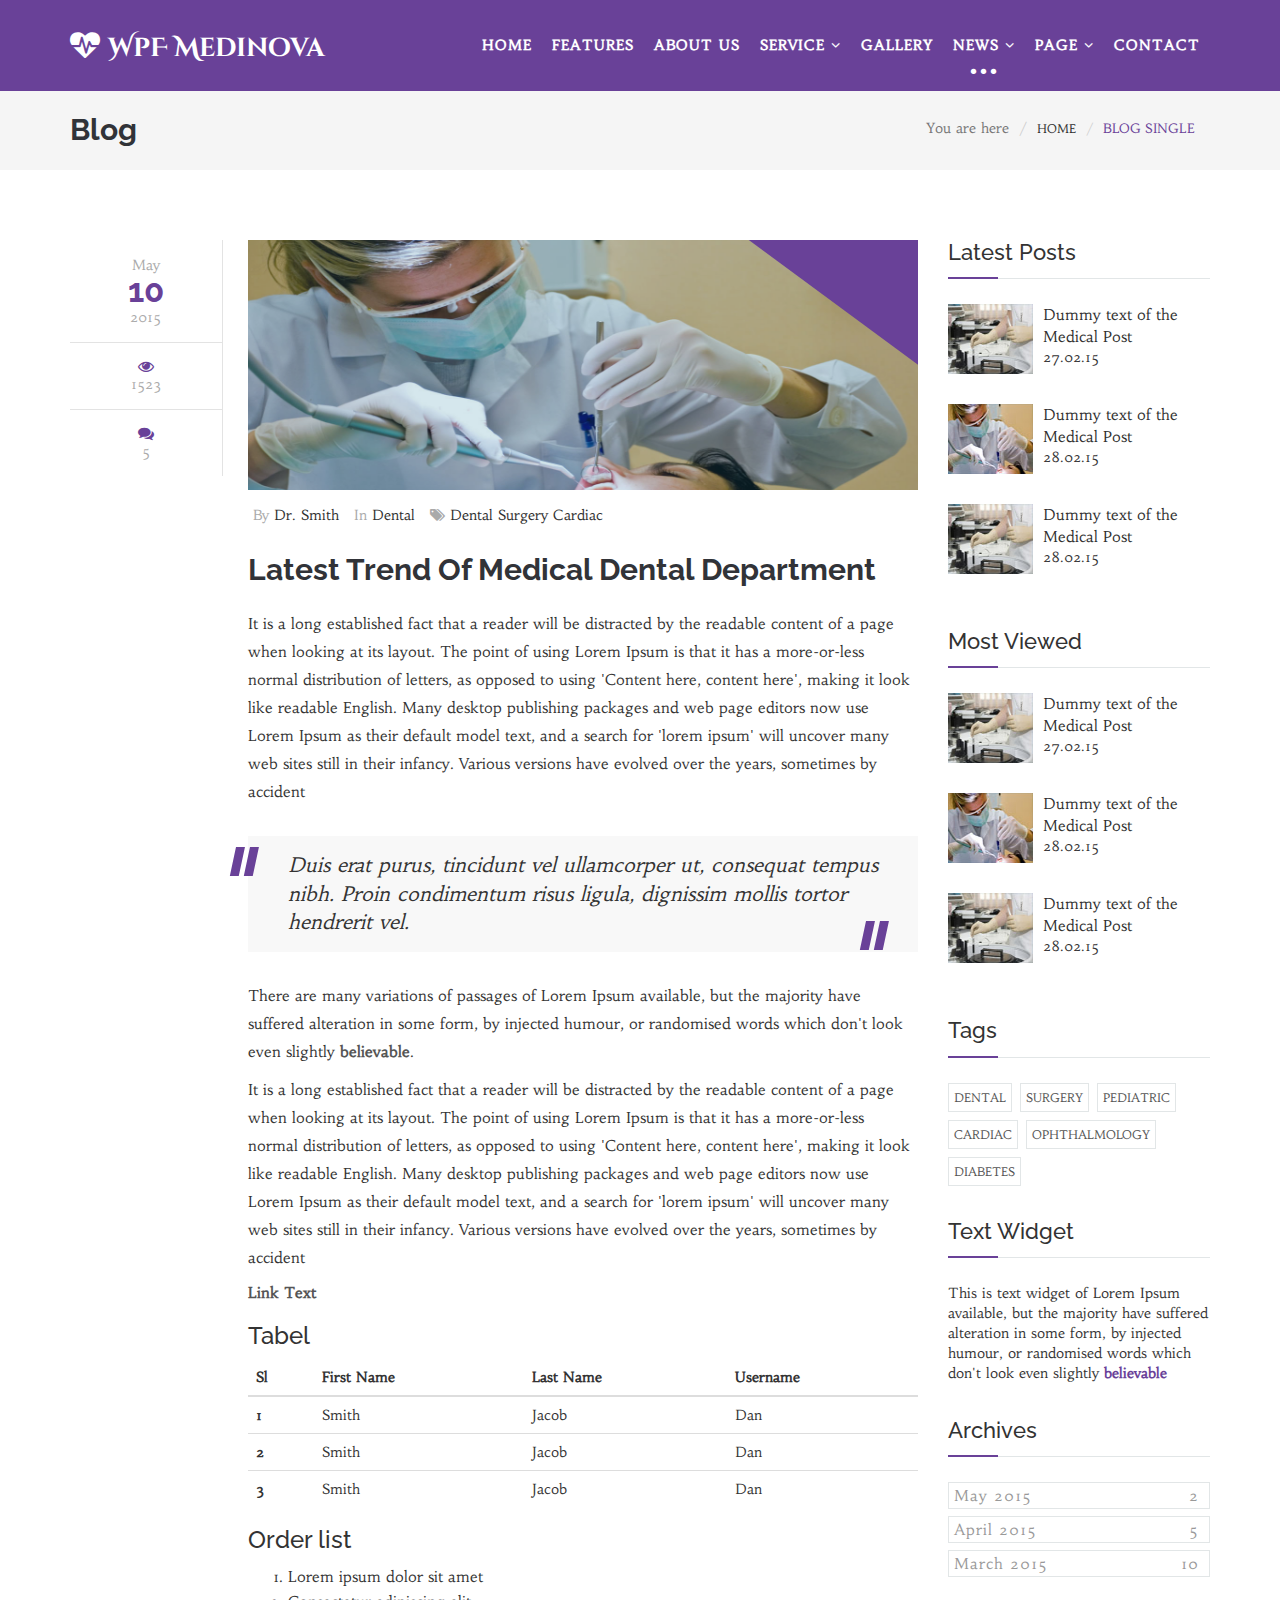
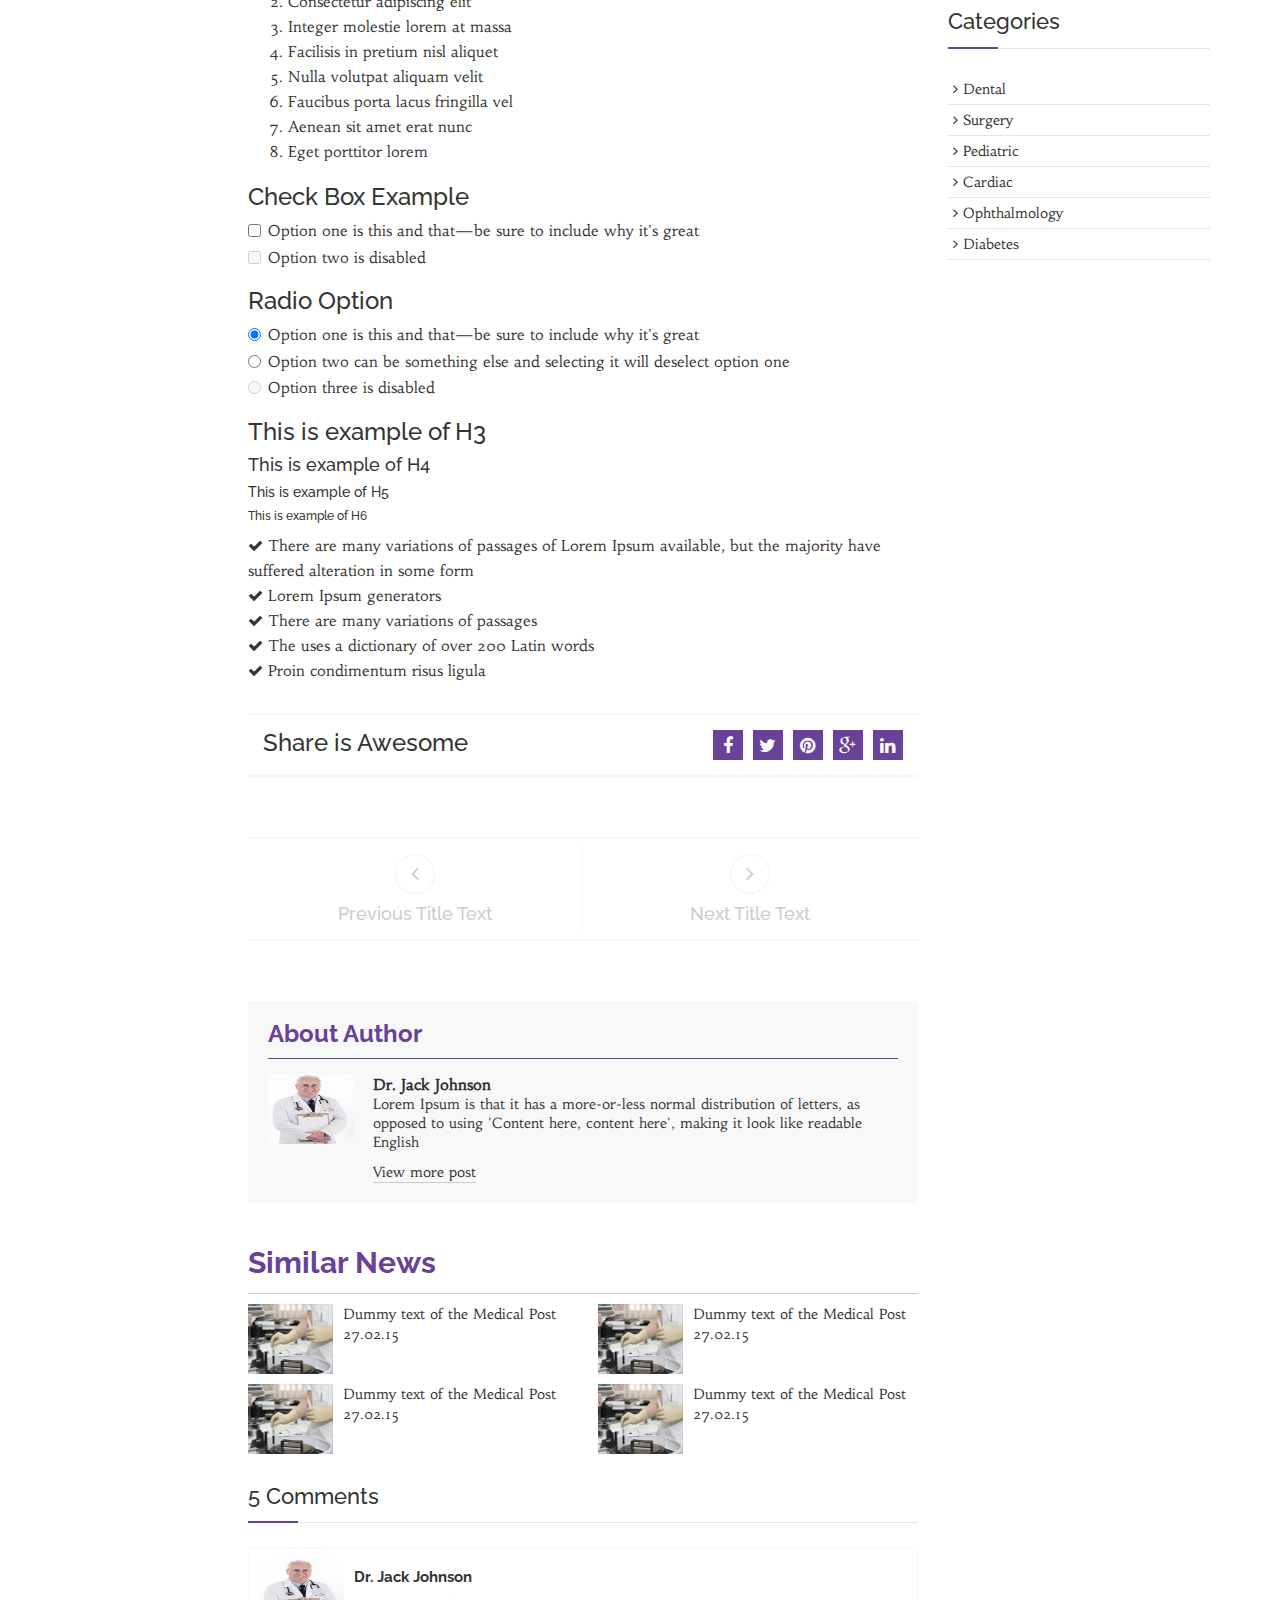
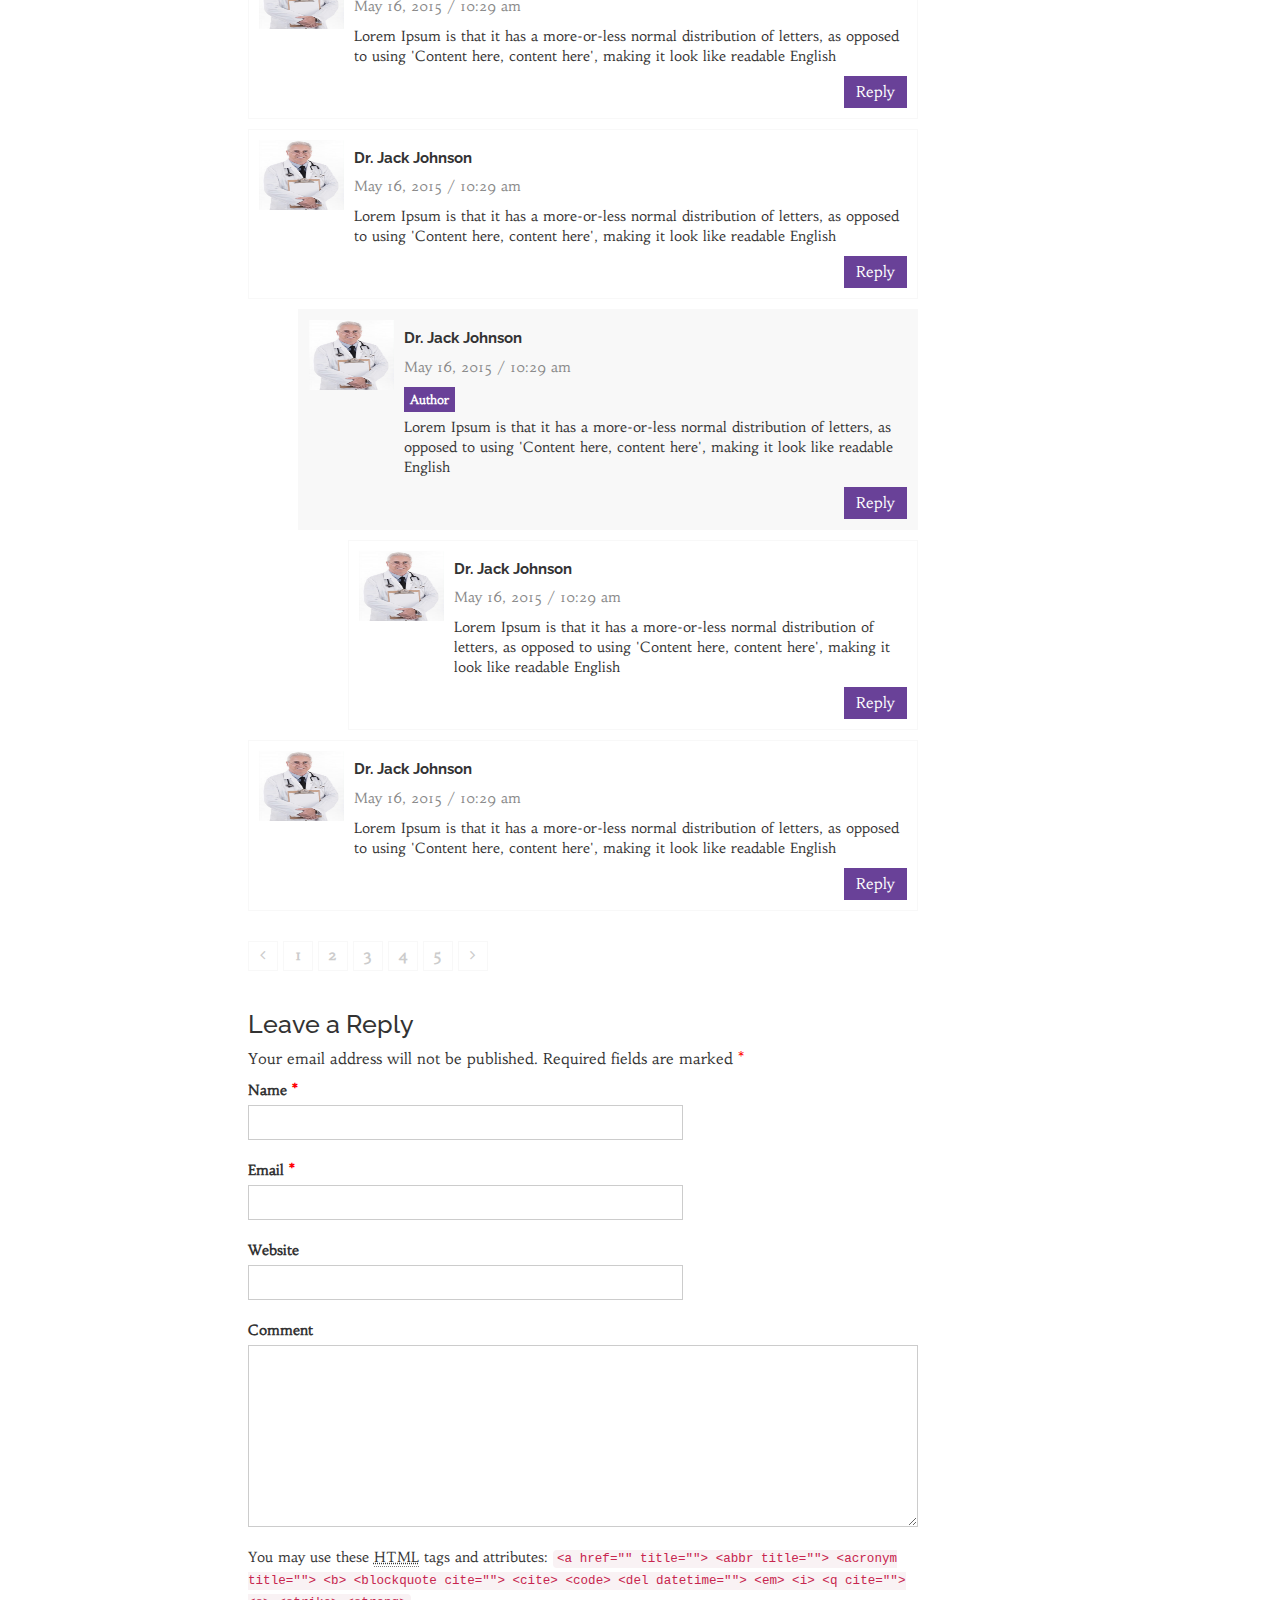
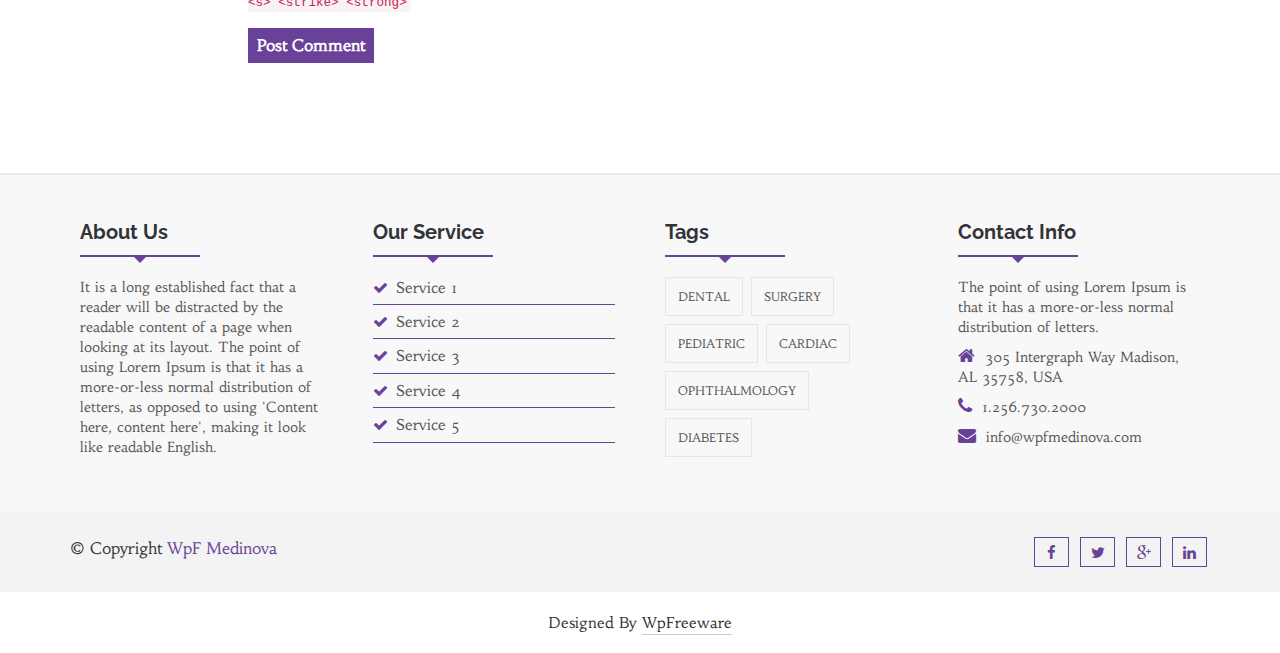
<file: blog-single-with-right-sidebar.html>
<!DOCTYPE html>
<html lang="en">
  <head>
    <!--=============================================== 
    Template Design By WpFreeware Team.
    Author URI : http://www.wpfreeware.com/
    Distributor: http://bootstraptema.ru/
    ====================================================-->

    <!-- Basic Page Needs
    ================================================== -->
    <meta charset="utf-8">
    <meta http-equiv="X-UA-Compatible" content="IE=edge">
     <title>WpF Medinova : Blog</title>

    <!-- Mobile Specific Metas
    ================================================== -->
    <meta name="viewport" content="width=device-width, initial-scale=1">

    <!-- Favicon -->
    <link rel="shortcut icon" type="image/icon" href="images/favicon.ico"/>

    <!-- CSS
    ================================================== -->       
    <!-- Bootstrap css file-->
    <link href="css/bootstrap.min.css" rel="stylesheet">
    <!-- Font awesome css file-->
    <link href="css/font-awesome.min.css" rel="stylesheet">       
    <!-- Default Theme css file -->
    <link id="switcher" href="css/themes/default-theme.css" rel="stylesheet">    
    <!-- Slick slider css file -->
    <link href="css/slick.css" rel="stylesheet"> 

    <!-- Main structure css file -->
    <link href="style.css" rel="stylesheet">
   
    <!-- Google fonts -->
    <link href='http://fonts.googleapis.com/css?family=Raleway' rel='stylesheet' type='text/css'>  
    <link href='http://fonts.googleapis.com/css?family=Habibi' rel='stylesheet' type='text/css'>   
    <link href='http://fonts.googleapis.com/css?family=Cinzel+Decorative:900' rel='stylesheet' type='text/css'>

    <!-- HTML5 shim and Respond.js for IE8 support of HTML5 elements and media queries -->
    <!-- WARNING: Respond.js doesn't work if you view the page via file:// -->
    <!--[if lt IE 9]>
      <script src="https://oss.maxcdn.com/html5shiv/3.7.2/html5shiv.min.js"></script>
      <script src="https://oss.maxcdn.com/respond/1.4.2/respond.min.js"></script>
    <![endif]--> 
  </head>
  <body>    
    <!-- BEGAIN PRELOADER -->
    <div id="preloader">
      <div id="status">&nbsp;</div>
    </div>
    <!-- END PRELOADER -->

    <!-- SCROLL TOP BUTTON -->
    <a class="scrollToTop" href="#"><i class="fa fa-heartbeat"></i></a>
    <!-- END SCROLL TOP BUTTON -->

    <!--=========== BEGIN HEADER SECTION ================-->
    <header id="header">
      <!-- BEGIN MENU -->
      <div class="menu_area">
        <nav class="navbar navbar-default navbar-fixed-top" role="navigation">  
          <div class="container">
            <div class="navbar-header">
              <!-- FOR MOBILE VIEW COLLAPSED BUTTON -->
              <button type="button" class="navbar-toggle collapsed" data-toggle="collapse" data-target="#navbar" aria-expanded="false" aria-controls="navbar">
                <span class="sr-only">Toggle navigation</span>
                <span class="icon-bar"></span>
                <span class="icon-bar"></span>
                <span class="icon-bar"></span>
              </button>
              <!-- LOGO -->              
              <!-- TEXT BASED LOGO -->
              <a class="navbar-brand" href="index.html"><i class="fa fa-heartbeat"></i>WpF <span>Medinova</span></a>              
              <!-- IMG BASED LOGO  -->
              <!--  <a class="navbar-brand" href="index.html"><img src="images/logo.png" alt="logo"></a>   -->     
                     
            </div>
            <div id="navbar" class="navbar-collapse collapse">
              <ul id="top-menu" class="nav navbar-nav navbar-right main-nav">
                <li><a href="index.html">Home</a></li>
                <li><a href="features.html">Features</a></li>
                <li><a href="about-us.html">About Us</a></li>
                <li class="dropdown">
                  <a href="#" class="dropdown-toggle" data-toggle="dropdown" role="button" aria-expanded="false">Service <span class="fa fa-angle-down"></span></a>
                  <ul class="dropdown-menu" role="menu">
                    <li><a href="medical-counseling.html">Medical Counseling</a></li>
                    <li><a href="medical-research.html">Medical Research</a></li>
                    <li><a href="blood-bank.html">Blood Bank</a></li>
                  </ul>
                </li>
                <li><a href="gallery.html">Gallery</a></li>
                <li class="dropdown active">
                  <a href="#" class="dropdown-toggle" data-toggle="dropdown">News <span class="fa fa-angle-down"></span></a>
                  <ul class="dropdown-menu" role="menu">
                    <li><a href="blog-archive.html">Blog Archive</a></li>
                    <li><a href="blog-archive-with-left-sidebar.html">Blog Archive with Left Sidebar</a></li>
                    <li><a href="blog-archive-with-right-sidebar.html">Blog Archive with Right Sidebar</a></li>
                    <li><a href="blog-single.html">Blog Single</a></li>
                    <li><a href="blog-single-with-left-sidebar.html">Blog Single with Left Sidebar</a></li>
                    <li><a href="blog-single-with-right-sidebar.html">Blog Single with Right Sidebar</a></li>           
                  </ul>
                </li>
                <li class="dropdown">
                  <a href="#" class="dropdown-toggle" data-toggle="dropdown" role="button" aria-expanded="false">Page <span class="fa fa-angle-down"></span></a>
                  <ul class="dropdown-menu" role="menu">
                    <li><a href="404.html">404 Page</a></li>
                    <li><a href="#">Link Two</a></li>
                    <li><a href="#">Link Three</a></li>               
                  </ul>
                </li>               
                <li><a href="contact.html">Contact</a></li>
              </ul>           
            </div><!--/.nav-collapse -->
          </div>     
        </nav>  
      </div>
      <!-- END MENU -->    
    </header>
    <!--=========== END HEADER SECTION ================-->

    <!--=========== START BLOG SECTION ================-->      
    <section id="blogArchive">      
      <div class="row">
        <div class="col-lg-12 col-md-12">
          <div class="blog-breadcrumbs-area">
            <div class="container">
              <div class="blog-breadcrumbs-left">
                <h2>Blog</h2>
              </div>
              <div class="blog-breadcrumbs-right">
                <ol class="breadcrumb">
                  <li>You are here</li>
                  <li><a href="#">Home</a></li>                  
                  <li class="active">Blog Single</li>
                </ol>
              </div>
            </div>
          </div>
        </div>        
      </div>
      <div class="row">
        <div class="col-lg-12 col-md-12">
          <div class="container">
            <div class="row">
              <div class="col-md-12 col-sm-12">
                <!-- Start Blog Archive Area -->
                <div class="blogArchive-area">
                  <div class="row">
                    <!-- Start Blog Content -->
                    <div class="col-md-9 col-sm-8">                     
                      <div class="blog-content">
                        <!-- Start Single Blog -->
                        <div class="single-Blog">
                          <div class="single-blog-left">
                            <ul class="blog-comments-box">
                              <li>May <h2>10</h2>2015</li>
                              <li><span class="fa fa-eye"></span>1523</li>
                              <li><a href="#"><span class="fa fa-comments"></span>5</a></li>
                            </ul>
                          </div>
                          <div class="single-blog-right">
                            <div class="blog-img">
                              <figure class="blog-figure">
                               <a href="#"><img alt="img" src="images/9.jpg"></a>
                                <span class="image-effect"></span>
                              </figure>
                            </div>
                            <div class="blog-author">
                              <ul>
                                <li>By <a href="#">Dr. Smith</a></li>
                                <li>In <a href="#">Dental</a></li>
                                <li><span class="fa fa-tags"></span><a href="#">Dental</a> <a href="#">Surgery</a> <a href="#">Cardiac</a></li>
                              </ul>
                            </div>
                            <div class="blog-content blog-details">
                              <h2>Latest Trend Of Medical Dental Department</h2>                              
                              <p>It is a long established fact that a reader will be distracted by the readable content of a page when looking at its layout. The point of using Lorem Ipsum is that it has a more-or-less normal distribution of letters, as opposed to using 'Content here, content here', making it look like readable English. Many desktop publishing packages and web page editors now use Lorem Ipsum as their default model text, and a search for 'lorem ipsum' will uncover many web sites still in their infancy. Various versions have evolved over the years, sometimes by accident</p> 
                              <blockquote>                            
                                Duis erat purus, tincidunt vel ullamcorper ut, consequat tempus nibh. Proin condimentum risus ligula, dignissim mollis tortor hendrerit vel.
                              </blockquote>
                              <p>There are many variations of passages of Lorem Ipsum available, but the majority have suffered alteration in some form, by injected humour, or randomised words which don't look even slightly <a href="#">believable</a>.</p>
                              <p>It is a long established fact that a reader will be distracted by the readable content of a page when looking at its layout. The point of using Lorem Ipsum is that it has a more-or-less normal distribution of letters, as opposed to using 'Content here, content here', making it look like readable English. Many desktop publishing packages and web page editors now use Lorem Ipsum as their default model text, and a search for 'lorem ipsum' will uncover many web sites still in their infancy. Various versions have evolved over the years, sometimes by accident</p>
                              <a href="#">Link Text</a>
                              <h3>Tabel</h3> 
                              <table class="table table-hover">
                                <thead>
                                  <tr>
                                    <th>Sl</th>
                                    <th>First Name</th>
                                    <th>Last Name</th>
                                    <th>Username</th>
                                  </tr>
                                </thead>
                                <tbody>
                                  <tr>
                                    <th scope="row">1</th>
                                    <td>Smith</td>
                                    <td>Jacob</td>
                                    <td>Dan</td>
                                  </tr>
                                  <tr>
                                    <th scope="row">2</th>
                                    <td>Smith</td>
                                    <td>Jacob</td>
                                    <td>Dan</td>
                                  </tr>
                                  <tr>
                                    <th scope="row">3</th>
                                    <td>Smith</td>
                                    <td>Jacob</td>
                                    <td>Dan</td>
                                  </tr>
                                </tbody>
                              </table>
                              <h3>Order list</h3>
                              <ol>
                                <li>Lorem ipsum dolor sit amet</li>
                                <li>Consectetur adipiscing elit</li>
                                <li>Integer molestie lorem at massa</li>
                                <li>Facilisis in pretium nisl aliquet</li>
                                <li>Nulla volutpat aliquam velit</li>
                                <li>Faucibus porta lacus fringilla vel</li>
                                <li>Aenean sit amet erat nunc</li>
                                <li>Eget porttitor lorem</li>
                              </ol>
                              <h3>Check Box Example</h3>
                              <div class="checkbox">
                                <label>
                                  <input type="checkbox" value="">
                                  Option one is this and that&mdash;be sure to include why it's great
                                </label>
                              </div>
                              <div class="checkbox disabled">
                                <label>
                                  <input type="checkbox" value="" disabled>
                                  Option two is disabled
                                </label>
                              </div>
                              <h3>Radio Option</h3>
                              <div class="radio">
                                <label>
                                  <input type="radio" name="optionsRadios" id="optionsRadios1" value="option1" checked>
                                  Option one is this and that&mdash;be sure to include why it's great
                                </label>
                              </div>
                              <div class="radio">
                                <label>
                                  <input type="radio" name="optionsRadios" id="optionsRadios2" value="option2">
                                  Option two can be something else and selecting it will deselect option one
                                </label>
                              </div>
                              <div class="radio disabled">
                                <label>
                                  <input type="radio" name="optionsRadios" id="optionsRadios3" value="option3" disabled>
                                  Option three is disabled
                                </label>
                              </div>
                              <h3>This is example of H3</h3>
                              <h4>This is example of H4</h4>
                              <h5>This is example of H5</h5>
                              <h6>This is example of H6</h6>
                              <ul>
                               <li><i class="fa fa-check"></i>There are many variations of passages of Lorem Ipsum available, but the majority have suffered alteration in some form</li>
                               <li><i class="fa fa-check"></i>Lorem Ipsum generators</li>
                               <li><i class="fa fa-check"></i>There are many variations of passages</li>
                               <li><i class="fa fa-check"></i>The uses a dictionary of over 200 Latin words</li>
                               <li><i class="fa fa-check"></i>Proin condimentum risus ligula</li>
                              </ul>
                              <!-- Start Social Share-->
                              <div class="social-share">
                               <h3>Share is Awesome</h3>
                               <ul>
                                 <li><a href="#"><span class="fa fa-facebook"></span></a></li>
                                 <li><a href="#"><span class="fa fa-twitter"></span></a></li>
                                 <li><a href="#"><span class="fa fa-pinterest"></span></a></li>
                                 <li><a href="#"><span class="fa fa-google-plus"></span></a></li>
                                 <li><a href="#"><span class="fa fa-linkedin"></span></a></li>
                               </ul>
                             </div>
                             <!-- Start Post Navigation -->
                             <div class="post-navigation">
                               <div class="postnav-left">
                                 <a class="prev-icon" href="#"><span class="fa fa-angle-left"></span></a>
                                 <h4 class="navg-title">Previous Title Text</h4>
                               </div>
                               <div class="postnav-right">
                                 <a class="next-icon" href="#"><span class="fa fa-angle-right"></span>
                                 </a>
                                 <h4 class="navg-title">Next Title Text</h4>
                               </div>
                             </div>
                              <!-- Start Post Author -->
                              <div class="post-author">
                                <h3>About Author</h3>
                                <div class="media">
                                  <div class="media-left">
                                    <a class="news-img" href="#">
                                      <img class="media-object" src="images/doctor-2.jpg" alt="img">
                                    </a>
                                  </div>
                                  <div class="media-body">
                                     <a class="author-name" href="#">Dr. Jack Johnson</a>
                                     <p>Lorem Ipsum is that it has a more-or-less normal distribution of letters, as opposed to using 'Content here, content here', making it look like readable English</p>
                                     <a href="#" class="author-morepost">View more post</a>
                                  </div>
                                </div>
                              </div>
                              <!-- Start Similar News -->
                              <div class="similar-post">
                                <h2>Similar News  </h2>
                                 <div class="row">
                                    <div class="col-md-6 col-sm-6">
                                      <div class="media">
                                          <div class="media-left">
                                            <a class="news-img" href="#">
                                              <img class="media-object" src="images/small-blog-img1.jpg" alt="img">
                                            </a>
                                          </div>
                                          <div class="media-body">
                                           <a href="blog-single.html">Dummy text of the Medical Post</a>
                                           <span class="feed-date">27.02.15</span>
                                          </div>
                                      </div>
                                    </div>
                                    <div class="col-md-6 col-sm-6">
                                      <div class="media">
                                        <div class="media-left">
                                          <a class="news-img" href="#">
                                            <img class="media-object" src="images/small-blog-img1.jpg" alt="img">
                                          </a>
                                        </div>
                                        <div class="media-body">
                                         <a href="blog-single.html">Dummy text of the Medical Post</a>
                                         <span class="feed-date">27.02.15</span>
                                        </div>
                                      </div>
                                    </div>
                                    <div class="col-md-6 col-sm-6">
                                      <div class="media">
                                          <div class="media-left">
                                            <a class="news-img" href="#">
                                              <img class="media-object" src="images/small-blog-img1.jpg" alt="img">
                                            </a>
                                          </div>
                                          <div class="media-body">
                                           <a href="blog-single.html">Dummy text of the Medical Post</a>
                                           <span class="feed-date">27.02.15</span>
                                          </div>
                                      </div>
                                    </div>
                                    <div class="col-md-6 col-sm-6">
                                      <div class="media">
                                        <div class="media-left">
                                          <a class="news-img" href="#">
                                            <img class="media-object" src="images/small-blog-img1.jpg" alt="img">
                                          </a>
                                        </div>
                                        <div class="media-body">
                                         <a href="blog-single.html">Dummy text of the Medical Post</a>
                                         <span class="feed-date">27.02.15</span>
                                        </div>
                                      </div>
                                   </div>
                                  </div>
                                </div>
                              </div>
                              <!-- Start Comments  -->
                              <div class="comments-area">
                                <h3 class="comments-title">5 Comments</h3>
                                <div class="comments">
                                  <ul class="commentlist">
                                    <li>
                                      <div class="media">
                                        <div class="media-left">    
                                            <img alt="img" src="images/doctor-2.jpg" class="media-object news-img">      
                                        </div>
                                        <div class="media-body">
                                         <h4 class="author-name">Dr. Jack Johnson</h4>
                                         <span class="comments-date"> May 16, 2015 / 10:29 am</span>
                                         <p>Lorem Ipsum is that it has a more-or-less normal distribution of letters, as opposed to using 'Content here, content here', making it look like readable English</p>
                                         <a class="reply-btn" href="#">Reply</a>
                                        </div>
                                      </div>
                                    </li>
                                    <li>
                                      <div class="media">
                                        <div class="media-left">    
                                            <img alt="img" src="images/doctor-2.jpg" class="media-object news-img">      
                                        </div>
                                        <div class="media-body">
                                         <h4 class="author-name">Dr. Jack Johnson</h4>
                                         <span class="comments-date"> May 16, 2015 / 10:29 am</span>
                                         <p>Lorem Ipsum is that it has a more-or-less normal distribution of letters, as opposed to using 'Content here, content here', making it look like readable English</p>
                                         <a class="reply-btn" href="#">Reply</a>
                                        </div>
                                      </div>
                                    </li>
                                    <ul class="children">
                                      <li class="author-comments">
                                        <div class="media">
                                          <div class="media-left">    
                                              <img alt="img" src="images/doctor-2.jpg" class="media-object news-img">      
                                          </div>
                                          <div class="media-body">
                                           <h4 class="author-name">Dr. Jack Johnson</h4>
                                           <span class="comments-date"> May 16, 2015 / 10:29 am</span>
                                           <span class="author-tag">Author</span>
                                           <p>Lorem Ipsum is that it has a more-or-less normal distribution of letters, as opposed to using 'Content here, content here', making it look like readable English</p>
                                           <a class="reply-btn" href="#">Reply</a>
                                          </div>
                                        </div>
                                      </li>
                                      <ul class="children">
                                        <li>
                                          <div class="media">
                                            <div class="media-left">    
                                                <img alt="img" src="images/doctor-2.jpg" class="media-object news-img">      
                                            </div>
                                            <div class="media-body">
                                             <h4 class="author-name">Dr. Jack Johnson</h4>
                                             <span class="comments-date"> May 16, 2015 / 10:29 am</span>
                                             <p>Lorem Ipsum is that it has a more-or-less normal distribution of letters, as opposed to using 'Content here, content here', making it look like readable English</p>
                                             <a class="reply-btn" href="#">Reply</a>
                                            </div>
                                          </div>
                                        </li>
                                      </ul>
                                    </ul>
                                    <li>
                                      <div class="media">
                                        <div class="media-left">    
                                            <img alt="img" src="images/doctor-2.jpg" class="media-object news-img">      
                                        </div>
                                        <div class="media-body">
                                         <h4 class="author-name">Dr. Jack Johnson</h4>
                                         <span class="comments-date"> May 16, 2015 / 10:29 am</span>
                                         <p>Lorem Ipsum is that it has a more-or-less normal distribution of letters, as opposed to using 'Content here, content here', making it look like readable English</p>
                                         <a class="reply-btn" href="#">Reply</a>
                                        </div>
                                      </div>
                                    </li>
                                  </ul>
                                </div>
                              </div>
                              <!-- start Comments navigation -->
                              <nav>
                                <ul class="comments-pagination">
                                  <li>
                                    <a aria-label="Previous" href="#">
                                      <span class="fa fa-angle-left"></span>
                                    </a>
                                  </li>
                                  <li><a href="#">1</a></li>
                                  <li><a href="#">2</a></li>
                                  <li><a href="#">3</a></li>
                                  <li><a href="#">4</a></li>
                                  <li><a href="#">5</a></li>
                                  <li>
                                    <a aria-label="Next" href="#">
                                      <span class="fa fa-angle-right"></span>
                                    </a>
                                  </li>
                                </ul>
                              </nav>
                              <!-- Comments Responds -->
                              <div id="respond">
                                <h3 class="reply-title">Leave a Reply</h3>
                                <form id="commentform">
                                  <p class="comment-notes">
                                    Your email address will not be published. Required fields are marked <span class="required">*</span>
                                  </p>
                                  <p class="comment-form-author">
                                    <label for="author">Name <span class="required">*</span></label>
                                    <input type="text" required="required" size="30" value="" name="author">
                                  </p>
                                  <p class="comment-form-email">
                                    <label for="email">Email <span class="required">*</span></label>
                                    <input type="email" required="required" aria-required="true" value="" name="email">
                                  </p>
                                  <p class="comment-form-url">
                                    <label for="url">Website</label>
                                    <input type="url" value="" name="url">
                                  </p>
                                  <p class="comment-form-comment">
                                    <label for="comment">Comment</label>
                                    <textarea required="required" aria-required="true" rows="8" cols="45" name="comment"></textarea>
                                  </p>
                                  <p class="form-allowed-tags">
                                    You may use these <abbr title="HyperText Markup Language">HTML</abbr> tags and attributes:  <code>&lt;a href="" title=""&gt; &lt;abbr title=""&gt; &lt;acronym title=""&gt; &lt;b&gt; &lt;blockquote cite=""&gt; &lt;cite&gt; &lt;code&gt; &lt;del datetime=""&gt; &lt;em&gt; &lt;i&gt; &lt;q cite=""&gt; &lt;s&gt; &lt;strike&gt; &lt;strong&gt; </code>
                                  </p>
                                  <p class="form-submit">
                                    <input type="submit" value="Post Comment" class="submit" name="submit">
                                  </p>        
                                </form>
                              </div>                              
                            </div>
                          </div>                     
                        </div>
                      </div>
                    <!-- Start Right Side bar -->
                    <div class="col-md-3 col-sm-4">
                      <aside class="sidebar">
                        <!-- Start sidebar widget -->
                        <div class="sidebar-widget">
                          <h3>Latest Posts</h3>
                          <ul class="popular-tab">
                            <li>
                              <div class="media">
                                <div class="media-left">
                                  <a href="#" class="news-img">
                                    <img alt="img" src="images/small-blog-img1.jpg" class="media-object">
                                  </a>
                                </div>
                                <div class="media-body">
                                 <a href="blog-single.html">Dummy text of the Medical Post</a>
                                 <span class="feed-date">27.02.15</span>
                                </div>
                              </div>
                            </li>
                            <li>
                              <div class="media">
                                <div class="media-left">
                                  <a href="#" class="news-img">
                                    <img alt="img" src="images/small-blog-img2.jpg" class="media-object">
                                  </a>
                                </div>
                                <div class="media-body">
                                 <a href="blog-single.html">Dummy text of the Medical Post</a>
                                 <span class="feed-date">28.02.15</span>                
                                </div>
                              </div>
                            </li>
                            <li>
                              <div class="media">
                                <div class="media-left">
                                  <a href="#" class="news-img">
                                    <img alt="img" src="images/small-blog-img1.jpg" class="media-object">
                                  </a>
                                </div>
                                <div class="media-body">
                                 <a href="#">Dummy text of the Medical Post</a>
                                 <span class="feed-date">28.02.15</span>                
                                </div>
                              </div>
                            </li>                  
                          </ul>
                        </div>
                        <!-- Start sidebar widget -->
                        <div class="sidebar-widget">
                          <h3>Most Viewed</h3>
                          <ul class="popular-tab">
                            <li>
                              <div class="media">
                                <div class="media-left">
                                  <a href="#" class="news-img">
                                    <img alt="img" src="images/small-blog-img1.jpg" class="media-object">
                                  </a>
                                </div>
                                <div class="media-body">
                                 <a href="blog-single.html">Dummy text of the Medical Post</a>
                                 <span class="feed-date">27.02.15</span>
                                </div>
                              </div>
                            </li>
                            <li>
                              <div class="media">
                                <div class="media-left">
                                  <a href="#" class="news-img">
                                    <img alt="img" src="images/small-blog-img2.jpg" class="media-object">
                                  </a>
                                </div>
                                <div class="media-body">
                                 <a href="blog-single.html">Dummy text of the Medical Post</a>
                                 <span class="feed-date">28.02.15</span>                
                                </div>
                              </div>
                            </li>
                            <li>
                              <div class="media">
                                <div class="media-left">
                                  <a href="#" class="news-img">
                                    <img alt="img" src="images/small-blog-img1.jpg" class="media-object">
                                  </a>
                                </div>
                                <div class="media-body">
                                 <a href="#">Dummy text of the Medical Post</a>
                                 <span class="feed-date">28.02.15</span>                
                                </div>
                              </div>
                            </li>                  
                          </ul>
                        </div>
                        <!-- Start sidebar widget -->
                        <div class="sidebar-widget">
                          <h3>Tags</h3>
                          <ul class="tag-nav">
                            <li><a href="#">Dental</a></li>
                            <li><a href="#">Surgery</a></li>
                            <li><a href="#">Pediatric</a></li>
                            <li><a href="#">Cardiac</a></li>
                            <li><a href="#">Ophthalmology</a></li>
                            <li><a href="#">Diabetes</a></li>
                          </ul>
                        </div>
                        <!-- Start sidebar widget -->
                        <div class="sidebar-widget">
                          <h3>Text Widget</h3>
                          <p>This is text widget of Lorem Ipsum available, but the majority have suffered alteration in some form, by injected humour, or randomised words which don't look even slightly <a href="#">believable</a></p>
                        </div>
                        <!-- Start sidebar widget -->
                        <div class="sidebar-widget">
                          <h3>Archives</h3>
                          <ul class="archives">
                            <li><a title="May 2015" href="#">May 2015<span>2</span></a></li>
                            <li><a title="April 2015" href="#">April 2015<span>5</span></a></li>
                            <li><a title="March 2015" href="#">March 2015<span>10</span></a></li>
                          </ul>
                        </div>
                        <!-- Start sidebar widget -->
                        <div class="sidebar-widget">
                          <h3>Categories</h3>
                          <ul>
                            <li><a href="#"><span class="fa fa-angle-right"></span>Dental</a></li>
                            <li><a href="#"><span class="fa fa-angle-right"></span>Surgery</a></li>
                            <li><a href="#"><span class="fa fa-angle-right"></span>Pediatric</a></li>
                            <li><a href="#"><span class="fa fa-angle-right"></span>Cardiac</a></li>
                            <li><a href="#"><span class="fa fa-angle-right"></span>Ophthalmology</a></li>
                            <li><a href="#"><span class="fa fa-angle-right"></span>Diabetes</a></li>
                          </ul>
                        </div>
                      </aside>
                    </div>
                  </div>
                </div>
              </div>
            </div>
          </div>
        </div>
      </div>
    </section>
    <!--=========== END BLOG SECTION ================-->

    <!--=========== Start Footer SECTION ================-->
    <footer id="footer">
      <!-- Start Footer Top -->
      <div class="footer-top">
        <div class="container">
          <div class="row">
            <div class="col-lg-3 col-md-3 col-sm-3">
              <div class="single-footer-widget">
                <div class="section-heading">
                <h2>About Us</h2>
                <div class="line"></div>
              </div>           
              <p>It is a long established fact that a reader will be distracted by the readable content of a page when looking at its layout. The point of using Lorem Ipsum is that it has a more-or-less normal distribution of letters, as opposed to using 'Content here, content here', making it look like readable English.</p>
              </div>
            </div>
            <div class="col-lg-3 col-md-3 col-sm-3">
              <div class="single-footer-widget">
                <div class="section-heading">
                <h2>Our Service</h2>
                <div class="line"></div>
              </div>
              <ul class="footer-service">
                <li><a href="#"><span class="fa fa-check"></span>Service 1</a></li>
                <li><a href="#"><span class="fa fa-check"></span>Service 2</a></li>
                <li><a href="#"><span class="fa fa-check"></span>Service 3</a></li>
                <li><a href="#"><span class="fa fa-check"></span>Service 4</a></li>
                <li><a href="#"><span class="fa fa-check"></span>Service 5</a></li>
              </ul>
              </div>
            </div>
            <div class="col-lg-3 col-md-3 col-sm-3">
              <div class="single-footer-widget">
                <div class="section-heading">
                <h2>Tags</h2>
                <div class="line"></div>
              </div>
                <ul class="tag-nav">
                  <li><a href="#">Dental</a></li>
                  <li><a href="#">Surgery</a></li>
                  <li><a href="#">Pediatric</a></li>
                  <li><a href="#">Cardiac</a></li>
                  <li><a href="#">Ophthalmology</a></li>
                  <li><a href="#">Diabetes</a></li>
                </ul>
              </div>
            </div>
            <div class="col-lg-3 col-md-3 col-sm-3">
              <div class="single-footer-widget">
                <div class="section-heading">
                <h2>Contact Info</h2>
                <div class="line"></div>
              </div>
              <p>The point of using Lorem Ipsum is that it has a more-or-less normal distribution of letters.</p>
              <address class="contact-info">
                <p><span class="fa fa-home"></span>305 Intergraph Way
                Madison, AL 35758, USA</p>
                <p><span class="fa fa-phone"></span>1.256.730.2000</p>
                <p><span class="fa fa-envelope"></span>info@wpfmedinova.com</p>
              </address>
              </div>
            </div>
          </div>
        </div>
      </div>
      <!-- Start Footer Middle -->
      <div class="footer-middle">
        <div class="container">
          <div class="row">
          <div class="col-lg-6 col-md-6 col-sm-6 col-xs-12">
            <div class="footer-copyright">
              <p>&copy; Copyright <a href="index.html">WpF Medinova</a></p>
            </div>
          </div>
          <div class="col-lg-6 col-md-6 col-sm-6 col-xs-12">
            <div class="footer-social">              
                <a href="#"><span class="fa fa-facebook"></span></a>
                <a href="#"><span class="fa fa-twitter"></span></a>
                <a href="#"><span class="fa fa-google-plus"></span></a>
                <a href="#"><span class="fa fa-linkedin"></span></a>     
            </div>
          </div>
        </div>
        </div>
      </div>
      <!-- Start Footer Bottom -->
      <div class="footer-bottom">
        <div class="container">
          <div class="row">
            <div class="col-md-12">
              <p>Designed By <a rel="nofollow" href="http://www.wpfreeware.com/">WpFreeware</a></p>
            </div>
          </div>
        </div>
      </div>
    </footer>
    <!--=========== End Footer SECTION ================-->

    <!-- jQuery Library  -->
    <script src="js/jquery.js"></script>    
    <!-- Bootstrap default js -->
    <script src="js/bootstrap.min.js"></script>
    <!-- slick slider -->
    <script src="js/slick.min.js"></script>    
    <script type="text/javascript" src="js/modernizr.custom.79639.js"></script>       
    <!-- counter -->
    <script src="js/waypoints.min.js"></script>
    <script src="js/jquery.counterup.min.js"></script>
    <!-- Doctors hover effect -->
    <script src="js/snap.svg-min.js"></script>
    <script src="js/hovers.js"></script>
    
    <!-- Custom JS -->
    <script src="js/custom.js"></script>
     
  </body>
</html>
</file>
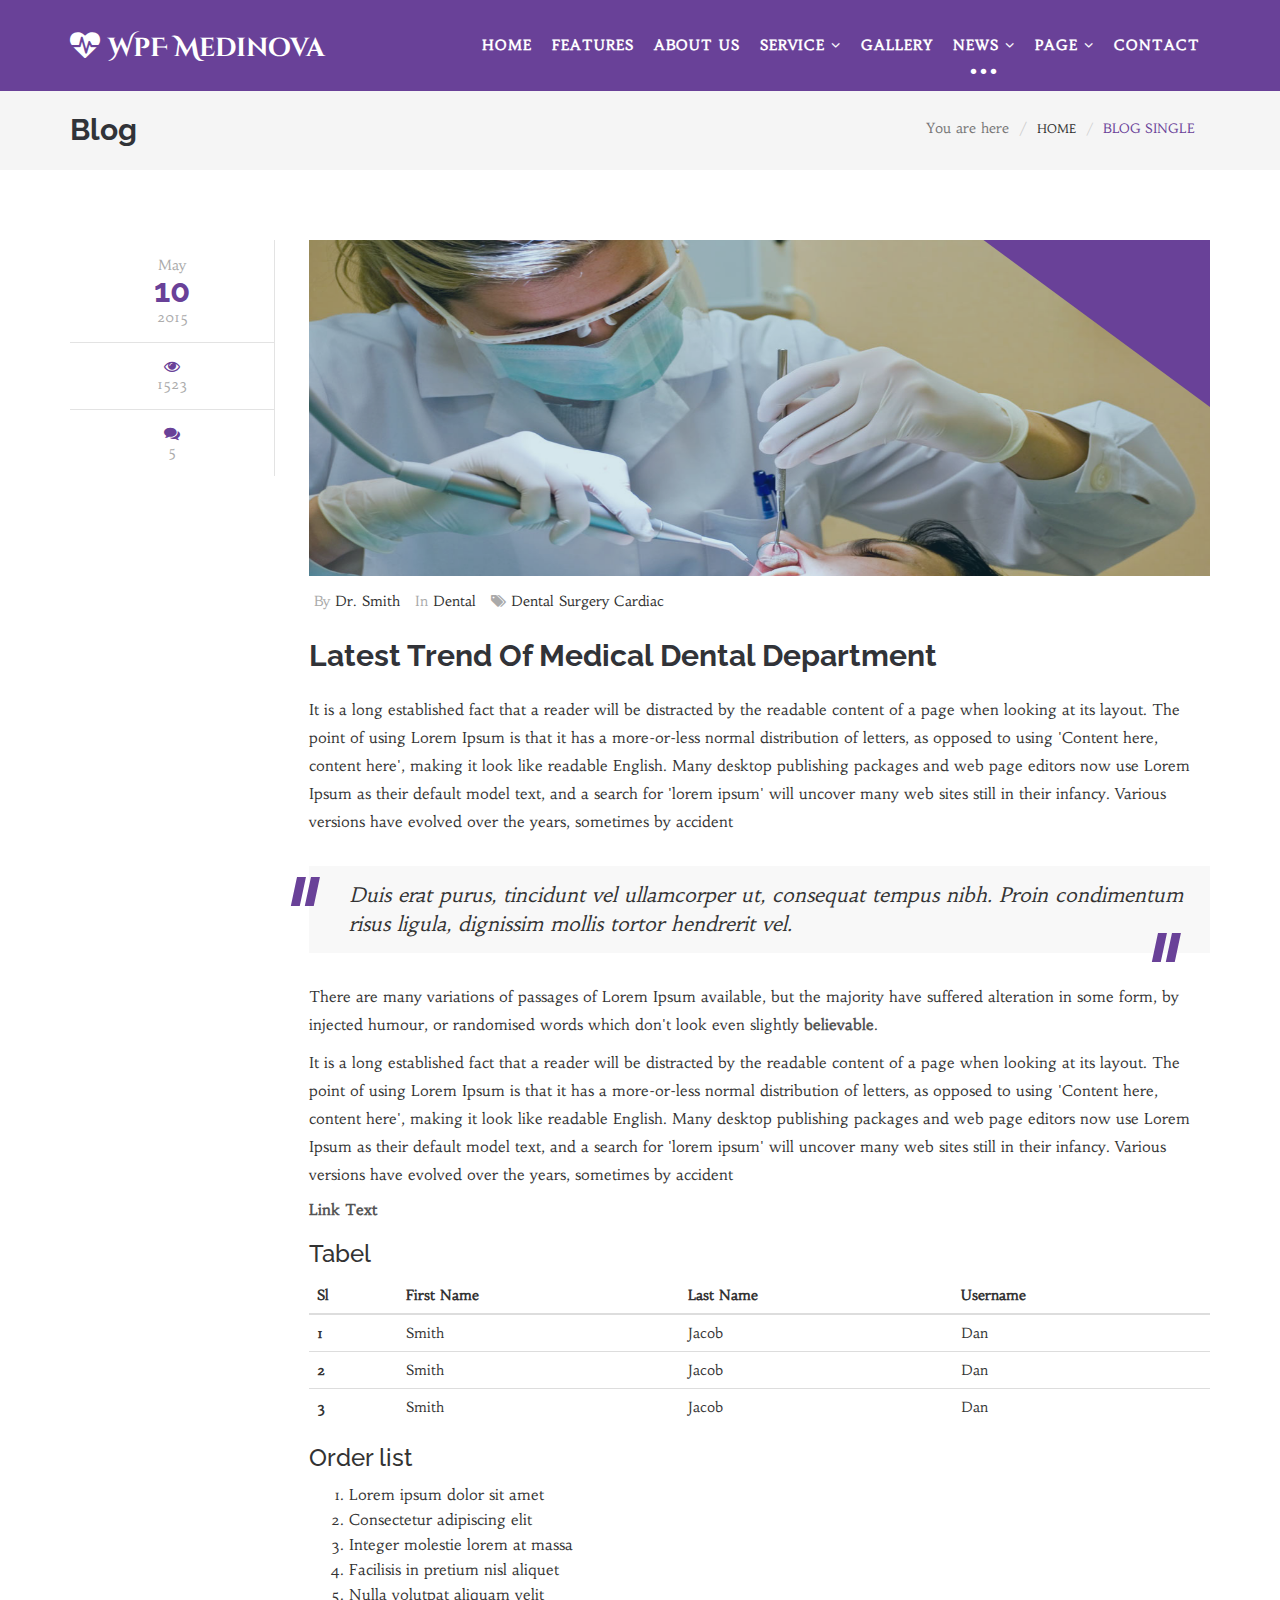
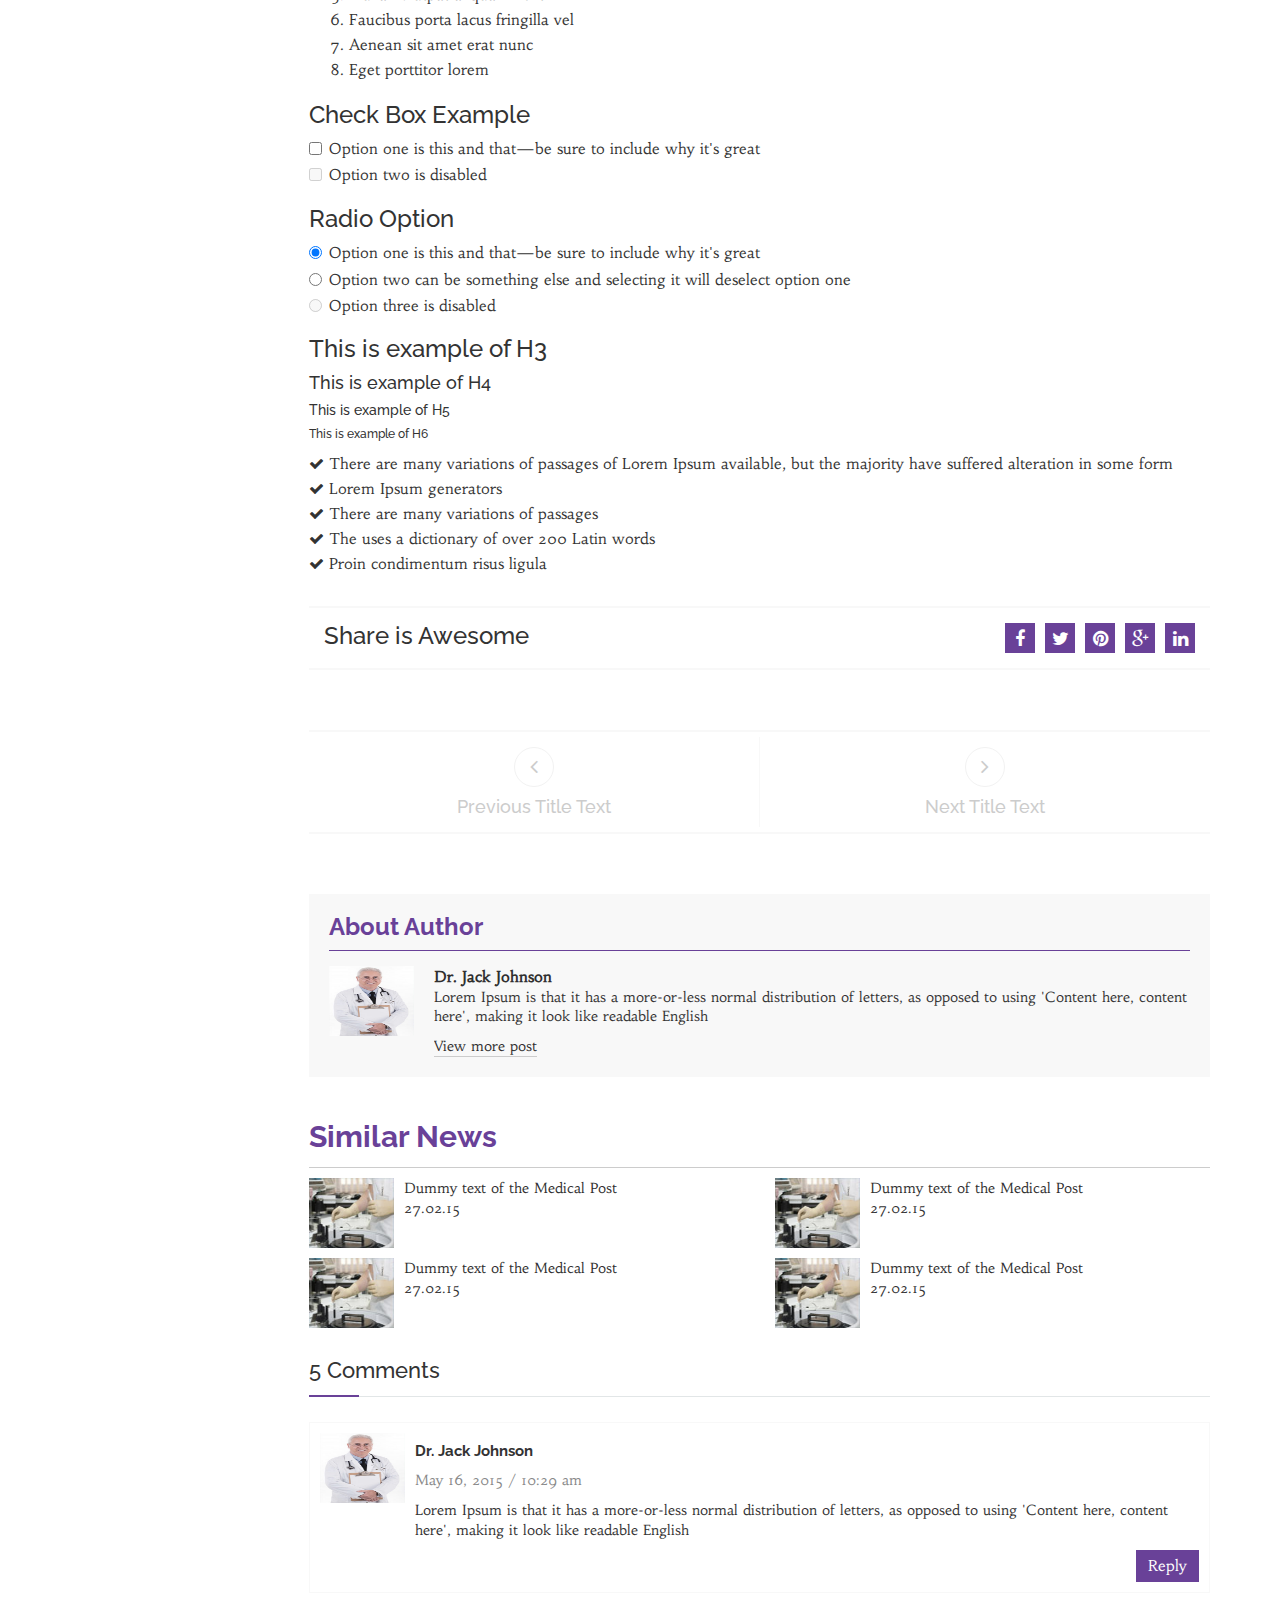
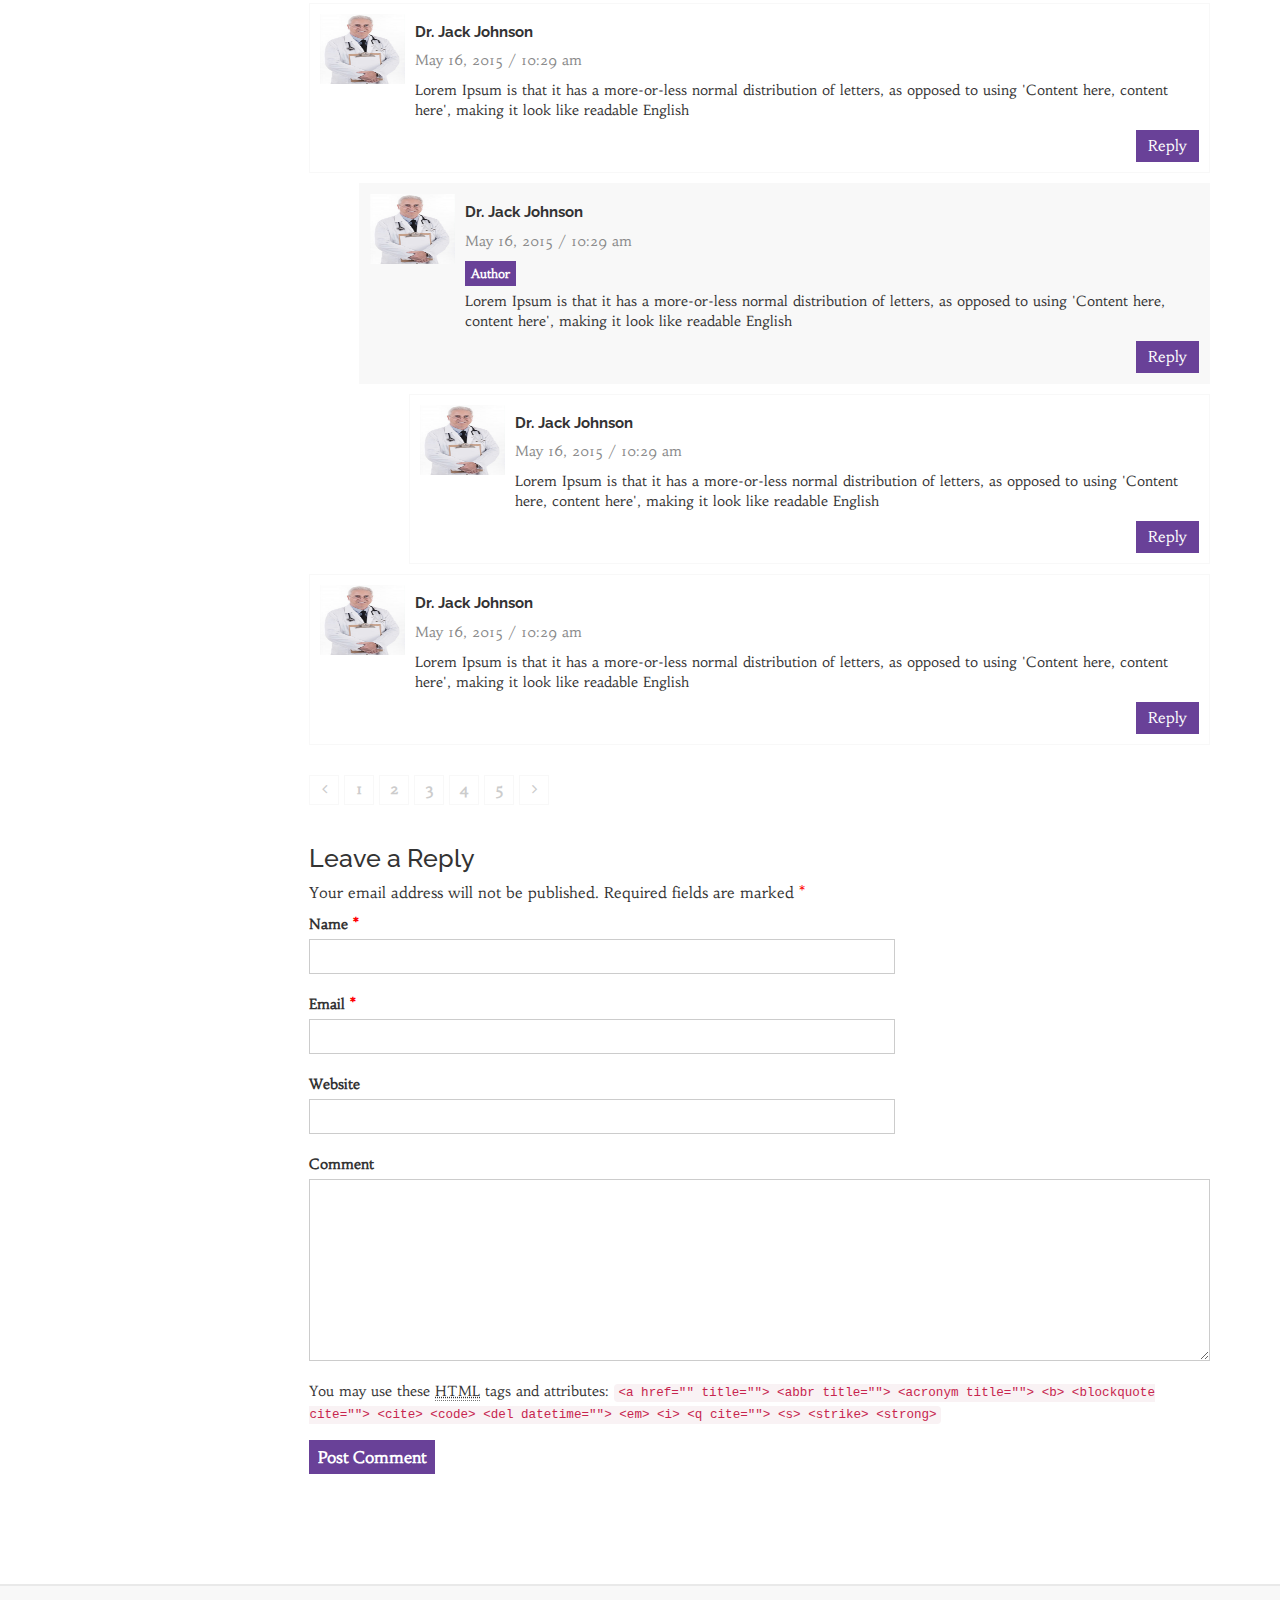
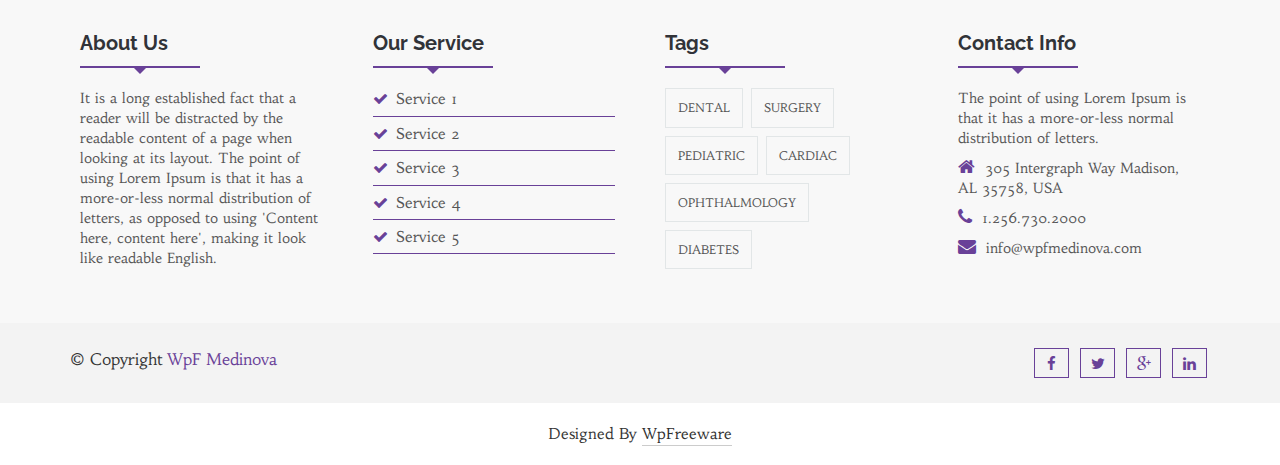
<file: blog-single.html>
<!DOCTYPE html>
<html lang="en">
  <head>
    <!--=============================================== 
    Template Design By WpFreeware Team.
    Author URI : http://www.wpfreeware.com/
    Distributor: http://bootstraptema.ru/
    ====================================================-->

    <!-- Basic Page Needs
    ================================================== -->
    <meta charset="utf-8">
    <meta http-equiv="X-UA-Compatible" content="IE=edge">
     <title>WpF Medinova : Blog</title>

    <!-- Mobile Specific Metas
    ================================================== -->
    <meta name="viewport" content="width=device-width, initial-scale=1">

    <!-- Favicon -->
    <link rel="shortcut icon" type="image/icon" href="images/favicon.ico"/>

    <!-- CSS
    ================================================== -->       
    <!-- Bootstrap css file-->
    <link href="css/bootstrap.min.css" rel="stylesheet">
    <!-- Font awesome css file-->
    <link href="css/font-awesome.min.css" rel="stylesheet">       
    <!-- Default Theme css file -->
    <link id="switcher" href="css/themes/default-theme.css" rel="stylesheet">      
    <!-- Slick slider css file -->
    <link href="css/slick.css" rel="stylesheet"> 

    <!-- Main structure css file -->
    <link href="style.css" rel="stylesheet">
   
    <!-- Google fonts -->
    <link href='http://fonts.googleapis.com/css?family=Raleway' rel='stylesheet' type='text/css'>  
    <link href='http://fonts.googleapis.com/css?family=Habibi' rel='stylesheet' type='text/css'>   
    <link href='http://fonts.googleapis.com/css?family=Cinzel+Decorative:900' rel='stylesheet' type='text/css'>

    <!-- HTML5 shim and Respond.js for IE8 support of HTML5 elements and media queries -->
    <!-- WARNING: Respond.js doesn't work if you view the page via file:// -->
    <!--[if lt IE 9]>
      <script src="https://oss.maxcdn.com/html5shiv/3.7.2/html5shiv.min.js"></script>
      <script src="https://oss.maxcdn.com/respond/1.4.2/respond.min.js"></script>
    <![endif]--> 
  </head>
  <body>    
    <!-- BEGAIN PRELOADER -->
    <div id="preloader">
      <div id="status">&nbsp;</div>
    </div>
    <!-- END PRELOADER -->

    <!-- SCROLL TOP BUTTON -->
    <a class="scrollToTop" href="#"><i class="fa fa-heartbeat"></i></a>
    <!-- END SCROLL TOP BUTTON -->

    <!--=========== BEGIN HEADER SECTION ================-->
    <header id="header">
      <!-- BEGIN MENU -->
      <div class="menu_area">
        <nav class="navbar navbar-default navbar-fixed-top" role="navigation">  
          <div class="container">
            <div class="navbar-header">
              <!-- FOR MOBILE VIEW COLLAPSED BUTTON -->
              <button type="button" class="navbar-toggle collapsed" data-toggle="collapse" data-target="#navbar" aria-expanded="false" aria-controls="navbar">
                <span class="sr-only">Toggle navigation</span>
                <span class="icon-bar"></span>
                <span class="icon-bar"></span>
                <span class="icon-bar"></span>
              </button>

              <!-- LOGO -->              
              <!-- TEXT BASED LOGO -->
              <a class="navbar-brand" href="index.html"><i class="fa fa-heartbeat"></i>WpF <span>Medinova</span></a>              
              <!-- IMG BASED LOGO  -->
              <!--  <a class="navbar-brand" href="index.html"><img src="images/logo.png" alt="logo"></a>   -->     
                     
            </div>
            <div id="navbar" class="navbar-collapse collapse">
              <ul id="top-menu" class="nav navbar-nav navbar-right main-nav">
                <li><a href="index.html">Home</a></li>
                <li><a href="features.html">Features</a></li>
                <li><a href="about-us.html">About Us</a></li>
                <li class="dropdown">
                  <a href="#" class="dropdown-toggle" data-toggle="dropdown" role="button" aria-expanded="false">Service <span class="fa fa-angle-down"></span></a>
                  <ul class="dropdown-menu" role="menu">
                    <li><a href="medical-counseling.html">Medical Counseling</a></li>
                    <li><a href="medical-research.html">Medical Research</a></li>
                    <li><a href="blood-bank.html">Blood Bank</a></li>
                  </ul>
                </li>
                <li><a href="gallery.html">Gallery</a></li>
                <li class="dropdown active">
                  <a href="#" class="dropdown-toggle" data-toggle="dropdown">News <span class="fa fa-angle-down"></span></a>
                  <ul class="dropdown-menu" role="menu">
                    <li><a href="blog-archive.html">Blog Archive</a></li>
                    <li><a href="blog-archive-with-left-sidebar.html">Blog Archive with Left Sidebar</a></li>
                    <li><a href="blog-archive-with-right-sidebar.html">Blog Archive with Right Sidebar</a></li>
                    <li><a href="blog-single.html">Blog Single</a></li>
                    <li><a href="blog-single-with-left-sidebar.html">Blog Single with Left Sidebar</a></li>
                    <li><a href="blog-single-with-right-sidebar.html">Blog Single with Right Sidebar</a></li>           
                  </ul>
                </li>
                <li class="dropdown">
                  <a href="#" class="dropdown-toggle" data-toggle="dropdown" role="button" aria-expanded="false">Page <span class="fa fa-angle-down"></span></a>
                  <ul class="dropdown-menu" role="menu">
                    <li><a href="404.html">404 Page</a></li>
                    <li><a href="#">Link Two</a></li>
                    <li><a href="#">Link Three</a></li>               
                  </ul>
                </li>               
                <li><a href="contact.html">Contact</a></li>
              </ul>           
            </div><!--/.nav-collapse -->
          </div>     
        </nav>  
      </div>
      <!-- END MENU -->    
    </header>
    <!--=========== END HEADER SECTION ================-->

    <!--=========== START BLOG SECTION ================-->       
    <section id="blogArchive">      
      <div class="row">
        <div class="col-lg-12 col-md-12">
          <div class="blog-breadcrumbs-area">
            <div class="container">
              <div class="blog-breadcrumbs-left">
                <h2>Blog</h2>
              </div>
              <div class="blog-breadcrumbs-right">
                <ol class="breadcrumb">
                  <li>You are here</li>
                  <li><a href="#">Home</a></li>                  
                  <li class="active">Blog Single</li>
                </ol>
              </div>
            </div>
          </div>
        </div>        
      </div>
      <div class="row">
        <div class="col-lg-12 col-md-12">
          <div class="container">
            <div class="row">
              <div class="col-md-12 col-sm-12">
                <!-- Start Blog Archive Area -->
                <div class="blogArchive-area">
                  <div class="row">
                    <!-- Start Blog Content -->
                    <div class="col-md-12 col-sm-12">  
                      <div class="blog-content">
                        <!-- Start Single Blog -->
                        <div class="single-Blog">
                          <div class="single-blog-left">
                            <ul class="blog-comments-box">
                              <li>May <h2>10</h2>2015</li>
                              <li><span class="fa fa-eye"></span>1523</li>
                              <li><a href="#"><span class="fa fa-comments"></span>5</a></li>
                            </ul>
                          </div>
                          <div class="single-blog-right">
                            <div class="blog-img">
                              <figure class="blog-figure">
                               <a href="#"><img alt="img" src="images/9.jpg"></a>
                                <span class="image-effect"></span>
                              </figure>
                            </div>
                            <div class="blog-author">
                              <ul>
                                <li>By <a href="#">Dr. Smith</a></li>
                                <li>In <a href="#">Dental</a></li>
                                <li><span class="fa fa-tags"></span><a href="#">Dental</a> <a href="#">Surgery</a> <a href="#">Cardiac</a></li>
                              </ul>
                            </div>
                            <div class="blog-content blog-details">
                                <h2>Latest Trend Of Medical Dental Department</h2>                           
                              <p>It is a long established fact that a reader will be distracted by the readable content of a page when looking at its layout. The point of using Lorem Ipsum is that it has a more-or-less normal distribution of letters, as opposed to using 'Content here, content here', making it look like readable English. Many desktop publishing packages and web page editors now use Lorem Ipsum as their default model text, and a search for 'lorem ipsum' will uncover many web sites still in their infancy. Various versions have evolved over the years, sometimes by accident</p> 
                              <blockquote>                            
                                Duis erat purus, tincidunt vel ullamcorper ut, consequat tempus nibh. Proin condimentum risus ligula, dignissim mollis tortor hendrerit vel.
                              </blockquote>
                              <p>There are many variations of passages of Lorem Ipsum available, but the majority have suffered alteration in some form, by injected humour, or randomised words which don't look even slightly <a href="#">believable</a>.</p>
                              <p>It is a long established fact that a reader will be distracted by the readable content of a page when looking at its layout. The point of using Lorem Ipsum is that it has a more-or-less normal distribution of letters, as opposed to using 'Content here, content here', making it look like readable English. Many desktop publishing packages and web page editors now use Lorem Ipsum as their default model text, and a search for 'lorem ipsum' will uncover many web sites still in their infancy. Various versions have evolved over the years, sometimes by accident</p>
                              <a href="#">Link Text</a>
                              <h3>Tabel</h3> 
                              <table class="table table-hover">
                                <thead>
                                  <tr>
                                    <th>Sl</th>
                                    <th>First Name</th>
                                    <th>Last Name</th>
                                    <th>Username</th>
                                  </tr>
                                </thead>
                                <tbody>
                                  <tr>
                                    <th scope="row">1</th>
                                    <td>Smith</td>
                                    <td>Jacob</td>
                                    <td>Dan</td>
                                  </tr>
                                  <tr>
                                    <th scope="row">2</th>
                                    <td>Smith</td>
                                    <td>Jacob</td>
                                    <td>Dan</td>
                                  </tr>
                                  <tr>
                                    <th scope="row">3</th>
                                    <td>Smith</td>
                                    <td>Jacob</td>
                                    <td>Dan</td>
                                  </tr>
                                </tbody>
                              </table>
                              <h3>Order list</h3>
                              <ol>
                                <li>Lorem ipsum dolor sit amet</li>
                                <li>Consectetur adipiscing elit</li>
                                <li>Integer molestie lorem at massa</li>
                                <li>Facilisis in pretium nisl aliquet</li>
                                <li>Nulla volutpat aliquam velit</li>
                                <li>Faucibus porta lacus fringilla vel</li>
                                <li>Aenean sit amet erat nunc</li>
                                <li>Eget porttitor lorem</li>
                              </ol>
                              <h3>Check Box Example</h3>
                              <div class="checkbox">
                                <label>
                                  <input type="checkbox" value="">
                                  Option one is this and that&mdash;be sure to include why it's great
                                </label>
                              </div>
                              <div class="checkbox disabled">
                                <label>
                                  <input type="checkbox" value="" disabled>
                                  Option two is disabled
                                </label>
                              </div>
                              <h3>Radio Option</h3>
                              <div class="radio">
                                <label>
                                  <input type="radio" name="optionsRadios" id="optionsRadios1" value="option1" checked>
                                  Option one is this and that&mdash;be sure to include why it's great
                                </label>
                              </div>
                              <div class="radio">
                                <label>
                                  <input type="radio" name="optionsRadios" id="optionsRadios2" value="option2">
                                  Option two can be something else and selecting it will deselect option one
                                </label>
                              </div>
                              <div class="radio disabled">
                                <label>
                                  <input type="radio" name="optionsRadios" id="optionsRadios3" value="option3" disabled>
                                  Option three is disabled
                                </label>
                              </div>
                              <h3>This is example of H3</h3>
                              <h4>This is example of H4</h4>
                              <h5>This is example of H5</h5>
                              <h6>This is example of H6</h6>
                              <ul>
                               <li><i class="fa fa-check"></i>There are many variations of passages of Lorem Ipsum available, but the majority have suffered alteration in some form</li>
                               <li><i class="fa fa-check"></i>Lorem Ipsum generators</li>
                               <li><i class="fa fa-check"></i>There are many variations of passages</li>
                               <li><i class="fa fa-check"></i>The uses a dictionary of over 200 Latin words</li>
                               <li><i class="fa fa-check"></i>Proin condimentum risus ligula</li>
                              </ul>
                              <!-- Start Social Share-->
                              <div class="social-share">
                               <h3>Share is Awesome</h3>
                               <ul>
                                 <li><a href="#"><span class="fa fa-facebook"></span></a></li>
                                 <li><a href="#"><span class="fa fa-twitter"></span></a></li>
                                 <li><a href="#"><span class="fa fa-pinterest"></span></a></li>
                                 <li><a href="#"><span class="fa fa-google-plus"></span></a></li>
                                 <li><a href="#"><span class="fa fa-linkedin"></span></a></li>
                               </ul>
                             </div>
                             <!-- Start Post Navigation -->
                             <div class="post-navigation">
                               <div class="postnav-left">
                                 <a class="prev-icon" href="#"><span class="fa fa-angle-left"></span></a>
                                 <h4 class="navg-title">Previous Title Text</h4>
                               </div>
                               <div class="postnav-right">
                                 <a class="next-icon" href="#"><span class="fa fa-angle-right"></span>
                                 </a>
                                 <h4 class="navg-title">Next Title Text</h4>
                               </div>
                             </div>
                              <!-- Start Post Author -->
                              <div class="post-author">
                                <h3>About Author</h3>
                                <div class="media">
                                  <div class="media-left">
                                    <a class="news-img" href="#">
                                      <img class="media-object" src="images/doctor-2.jpg" alt="img">
                                    </a>
                                  </div>
                                  <div class="media-body">
                                     <a class="author-name" href="#">Dr. Jack Johnson</a>
                                     <p>Lorem Ipsum is that it has a more-or-less normal distribution of letters, as opposed to using 'Content here, content here', making it look like readable English</p>
                                     <a href="#" class="author-morepost">View more post</a>
                                  </div>
                                </div>
                              </div>
                              <!-- Start Similar News -->
                              <div class="similar-post">
                                <h2>Similar News  </h2>
                                 <div class="row">
                                    <div class="col-md-6 col-sm-6">
                                      <div class="media">
                                          <div class="media-left">
                                            <a class="news-img" href="#">
                                              <img class="media-object" src="images/small-blog-img1.jpg" alt="img">
                                            </a>
                                          </div>
                                          <div class="media-body">
                                           <a href="blog-single.html">Dummy text of the Medical Post</a>
                                           <span class="feed-date">27.02.15</span>
                                          </div>
                                      </div>
                                    </div>
                                    <div class="col-md-6 col-sm-6">
                                      <div class="media">
                                        <div class="media-left">
                                          <a class="news-img" href="#">
                                            <img class="media-object" src="images/small-blog-img1.jpg" alt="img">
                                          </a>
                                        </div>
                                        <div class="media-body">
                                         <a href="blog-single.html">Dummy text of the Medical Post</a>
                                         <span class="feed-date">27.02.15</span>
                                        </div>
                                      </div>
                                    </div>
                                    <div class="col-md-6 col-sm-6">
                                      <div class="media">
                                          <div class="media-left">
                                            <a class="news-img" href="#">
                                              <img class="media-object" src="images/small-blog-img1.jpg" alt="img">
                                            </a>
                                          </div>
                                          <div class="media-body">
                                           <a href="blog-single.html">Dummy text of the Medical Post</a>
                                           <span class="feed-date">27.02.15</span>
                                          </div>
                                      </div>
                                    </div>
                                    <div class="col-md-6 col-sm-6">
                                      <div class="media">
                                        <div class="media-left">
                                          <a class="news-img" href="#">
                                            <img class="media-object" src="images/small-blog-img1.jpg" alt="img">
                                          </a>
                                        </div>
                                        <div class="media-body">
                                         <a href="blog-single.html">Dummy text of the Medical Post</a>
                                         <span class="feed-date">27.02.15</span>
                                        </div>
                                      </div>
                                   </div>
                                  </div>
                                </div>
                              </div>
                              <!-- Start Comments  -->
                              <div class="comments-area">
                                <h3 class="comments-title">5 Comments</h3>
                                <div class="comments">
                                  <ul class="commentlist">
                                    <li>
                                      <div class="media">
                                        <div class="media-left">    
                                            <img alt="img" src="images/doctor-2.jpg" class="media-object news-img">      
                                        </div>
                                        <div class="media-body">
                                         <h4 class="author-name">Dr. Jack Johnson</h4>
                                         <span class="comments-date"> May 16, 2015 / 10:29 am</span>
                                         <p>Lorem Ipsum is that it has a more-or-less normal distribution of letters, as opposed to using 'Content here, content here', making it look like readable English</p>
                                         <a class="reply-btn" href="#">Reply</a>
                                        </div>
                                      </div>
                                    </li>
                                    <li>
                                      <div class="media">
                                        <div class="media-left">    
                                            <img alt="img" src="images/doctor-2.jpg" class="media-object news-img">      
                                        </div>
                                        <div class="media-body">
                                         <h4 class="author-name">Dr. Jack Johnson</h4>
                                         <span class="comments-date"> May 16, 2015 / 10:29 am</span>
                                         <p>Lorem Ipsum is that it has a more-or-less normal distribution of letters, as opposed to using 'Content here, content here', making it look like readable English</p>
                                         <a class="reply-btn" href="#">Reply</a>
                                        </div>
                                      </div>
                                    </li>
                                    <ul class="children">
                                      <li class="author-comments">
                                        <div class="media">
                                          <div class="media-left">    
                                              <img alt="img" src="images/doctor-2.jpg" class="media-object news-img">      
                                          </div>
                                          <div class="media-body">
                                           <h4 class="author-name">Dr. Jack Johnson</h4>
                                           <span class="comments-date"> May 16, 2015 / 10:29 am</span>
                                           <span class="author-tag">Author</span>
                                           <p>Lorem Ipsum is that it has a more-or-less normal distribution of letters, as opposed to using 'Content here, content here', making it look like readable English</p>
                                           <a class="reply-btn" href="#">Reply</a>
                                          </div>
                                        </div>
                                      </li>
                                      <ul class="children">
                                        <li>
                                          <div class="media">
                                            <div class="media-left">    
                                                <img alt="img" src="images/doctor-2.jpg" class="media-object news-img">      
                                            </div>
                                            <div class="media-body">
                                             <h4 class="author-name">Dr. Jack Johnson</h4>
                                             <span class="comments-date"> May 16, 2015 / 10:29 am</span>
                                             <p>Lorem Ipsum is that it has a more-or-less normal distribution of letters, as opposed to using 'Content here, content here', making it look like readable English</p>
                                             <a class="reply-btn" href="#">Reply</a>
                                            </div>
                                          </div>
                                        </li>
                                      </ul>
                                    </ul>
                                    <li>
                                      <div class="media">
                                        <div class="media-left">    
                                            <img alt="img" src="images/doctor-2.jpg" class="media-object news-img">      
                                        </div>
                                        <div class="media-body">
                                         <h4 class="author-name">Dr. Jack Johnson</h4>
                                         <span class="comments-date"> May 16, 2015 / 10:29 am</span>
                                         <p>Lorem Ipsum is that it has a more-or-less normal distribution of letters, as opposed to using 'Content here, content here', making it look like readable English</p>
                                         <a class="reply-btn" href="#">Reply</a>
                                        </div>
                                      </div>
                                    </li>
                                  </ul>
                                </div>
                              </div>
                              <!-- start Comments navigation -->
                              <nav>
                                <ul class="comments-pagination">
                                  <li>
                                    <a aria-label="Previous" href="#">
                                      <span class="fa fa-angle-left"></span>
                                    </a>
                                  </li>
                                  <li><a href="#">1</a></li>
                                  <li><a href="#">2</a></li>
                                  <li><a href="#">3</a></li>
                                  <li><a href="#">4</a></li>
                                  <li><a href="#">5</a></li>
                                  <li>
                                    <a aria-label="Next" href="#">
                                      <span class="fa fa-angle-right"></span>
                                    </a>
                                  </li>
                                </ul>
                              </nav>
                              <!-- Comments Responds -->
                              <div id="respond">
                                <h3 class="reply-title">Leave a Reply</h3>
                                <form id="commentform">
                                  <p class="comment-notes">
                                    Your email address will not be published. Required fields are marked <span class="required">*</span>
                                  </p>
                                  <p class="comment-form-author">
                                    <label for="author">Name <span class="required">*</span></label>
                                    <input type="text" required="required" size="30" value="" name="author">
                                  </p>
                                  <p class="comment-form-email">
                                    <label for="email">Email <span class="required">*</span></label>
                                    <input type="email" required="required" aria-required="true" value="" name="email">
                                  </p>
                                  <p class="comment-form-url">
                                    <label for="url">Website</label>
                                    <input type="url" value="" name="url">
                                  </p>
                                  <p class="comment-form-comment">
                                    <label for="comment">Comment</label>
                                    <textarea required="required" aria-required="true" rows="8" cols="45" name="comment"></textarea>
                                  </p>
                                  <p class="form-allowed-tags">
                                    You may use these <abbr title="HyperText Markup Language">HTML</abbr> tags and attributes:  <code>&lt;a href="" title=""&gt; &lt;abbr title=""&gt; &lt;acronym title=""&gt; &lt;b&gt; &lt;blockquote cite=""&gt; &lt;cite&gt; &lt;code&gt; &lt;del datetime=""&gt; &lt;em&gt; &lt;i&gt; &lt;q cite=""&gt; &lt;s&gt; &lt;strike&gt; &lt;strong&gt; </code>
                                  </p>
                                  <p class="form-submit">
                                    <input type="submit" value="Post Comment" class="submit" name="submit">
                                  </p>        
                                </form>
                              </div>                            
                            </div>
                          </div>
                        </div>                     
                      </div>
                    </div>                   
                  </div>
                </div>
              </div>
            </div>
          </div>
        </div>
      </div>
    </section>
    <!--=========== END BLOG SECTION ================-->
    
    <!--=========== Start Footer SECTION ================-->
    <footer id="footer">
      <!-- Start Footer Top -->
      <div class="footer-top">
        <div class="container">
          <div class="row">
            <div class="col-lg-3 col-md-3 col-sm-3">
              <div class="single-footer-widget">
                <div class="section-heading">
                <h2>About Us</h2>
                <div class="line"></div>
              </div>           
              <p>It is a long established fact that a reader will be distracted by the readable content of a page when looking at its layout. The point of using Lorem Ipsum is that it has a more-or-less normal distribution of letters, as opposed to using 'Content here, content here', making it look like readable English.</p>
              </div>
            </div>
            <div class="col-lg-3 col-md-3 col-sm-3">
              <div class="single-footer-widget">
                <div class="section-heading">
                <h2>Our Service</h2>
                <div class="line"></div>
              </div>
              <ul class="footer-service">
                <li><a href="#"><span class="fa fa-check"></span>Service 1</a></li>
                <li><a href="#"><span class="fa fa-check"></span>Service 2</a></li>
                <li><a href="#"><span class="fa fa-check"></span>Service 3</a></li>
                <li><a href="#"><span class="fa fa-check"></span>Service 4</a></li>
                <li><a href="#"><span class="fa fa-check"></span>Service 5</a></li>
              </ul>
              </div>
            </div>
            <div class="col-lg-3 col-md-3 col-sm-3">
              <div class="single-footer-widget">
                <div class="section-heading">
                <h2>Tags</h2>
                <div class="line"></div>
              </div>
                <ul class="tag-nav">
                  <li><a href="#">Dental</a></li>
                  <li><a href="#">Surgery</a></li>
                  <li><a href="#">Pediatric</a></li>
                  <li><a href="#">Cardiac</a></li>
                  <li><a href="#">Ophthalmology</a></li>
                  <li><a href="#">Diabetes</a></li>
                </ul>
              </div>
            </div>
            <div class="col-lg-3 col-md-3 col-sm-3">
              <div class="single-footer-widget">
                <div class="section-heading">
                <h2>Contact Info</h2>
                <div class="line"></div>
              </div>
              <p>The point of using Lorem Ipsum is that it has a more-or-less normal distribution of letters.</p>
              <address class="contact-info">
                <p><span class="fa fa-home"></span>305 Intergraph Way
                Madison, AL 35758, USA</p>
                <p><span class="fa fa-phone"></span>1.256.730.2000</p>
                <p><span class="fa fa-envelope"></span>info@wpfmedinova.com</p>
              </address>
              </div>
            </div>
          </div>
        </div>
      </div>
      <!-- Start Footer Middle -->
      <div class="footer-middle">
        <div class="container">
          <div class="row">
          <div class="col-lg-6 col-md-6 col-sm-6 col-xs-12">
            <div class="footer-copyright">
              <p>&copy; Copyright <a href="index.html">WpF Medinova</a></p>
            </div>
          </div>
          <div class="col-lg-6 col-md-6 col-sm-6 col-xs-12">
            <div class="footer-social">              
                <a href="#"><span class="fa fa-facebook"></span></a>
                <a href="#"><span class="fa fa-twitter"></span></a>
                <a href="#"><span class="fa fa-google-plus"></span></a>
                <a href="#"><span class="fa fa-linkedin"></span></a>     
            </div>
          </div>
        </div>
        </div>
      </div>
      <!-- Start Footer Bottom -->
      <div class="footer-bottom">
        <div class="container">
          <div class="row">
            <div class="col-md-12">
              <p>Designed By <a rel="nofollow" href="http://www.wpfreeware.com/">WpFreeware</a></p>
            </div>
          </div>
        </div>
      </div>
    </footer>
    <!--=========== End Footer SECTION ================-->

    <!-- jQuery Library  -->
    <script src="js/jquery.js"></script>    
    <!-- Bootstrap default js -->
    <script src="js/bootstrap.min.js"></script>
    <!-- slick slider -->
    <script src="js/slick.min.js"></script>    
    <script type="text/javascript" src="js/modernizr.custom.79639.js"></script>     
    <!-- counter -->
   <script src="js/waypoints.min.js"></script>
    <script src="js/jquery.counterup.min.js"></script>
    <!-- Doctors hover effect -->
    <script src="js/snap.svg-min.js"></script>
    <script src="js/hovers.js"></script>
    
    <!-- Custom JS -->
    <script src="js/custom.js"></script>
     
  </body>
</html>
</file>
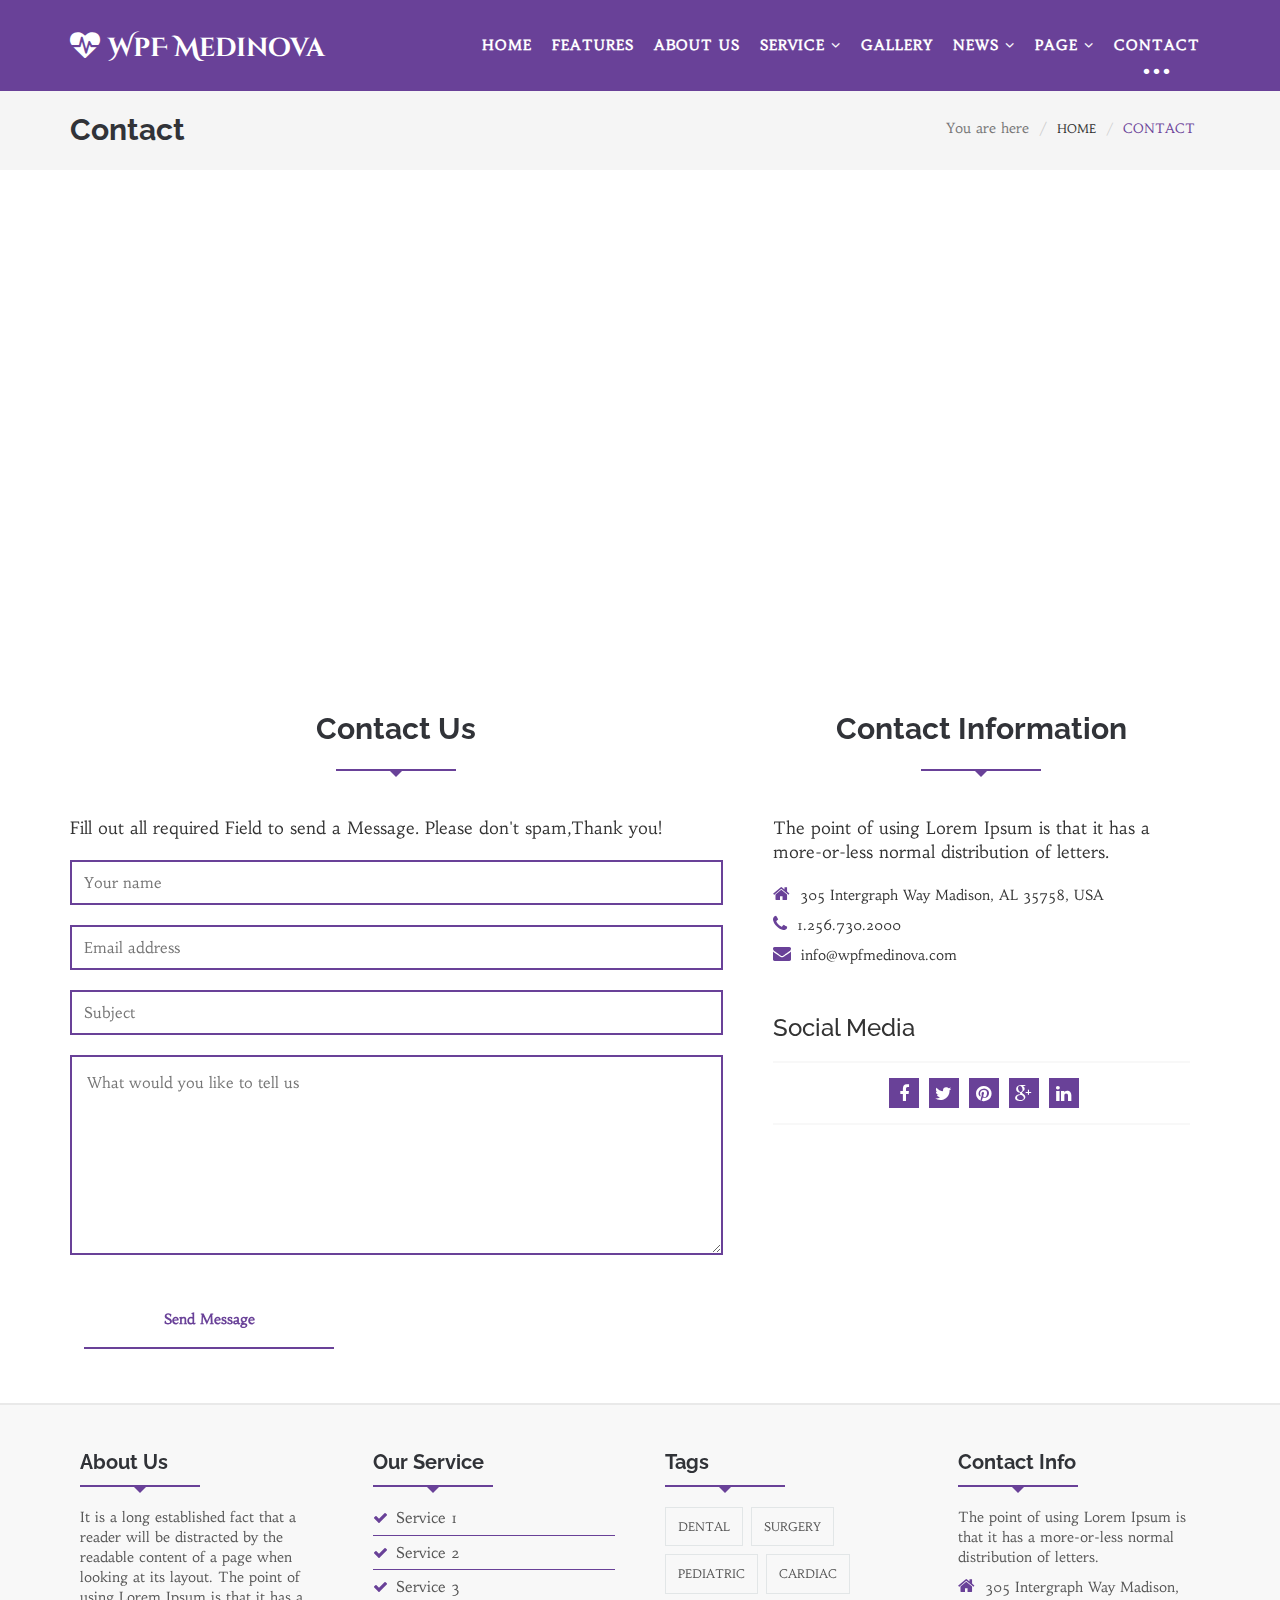
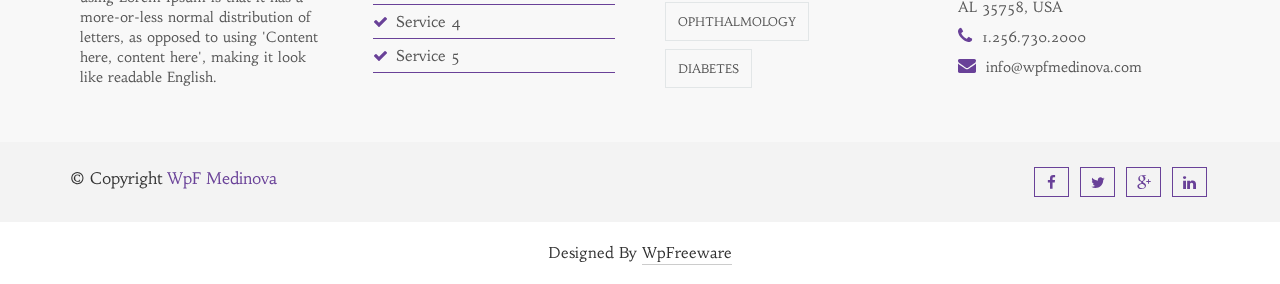
<file: contact.html>
<!DOCTYPE html>
<html lang="en">
  <head>
    <!--=============================================== 
    Template Design By WpFreeware Team.
    Author URI : http://www.wpfreeware.com/
    Distributor: http://bootstraptema.ru/
    ====================================================-->

    <!-- Basic Page Needs
    ================================================== -->
    <meta charset="utf-8">
    <meta http-equiv="X-UA-Compatible" content="IE=edge">
     <title>WpF Medinova : Contact</title>

    <!-- Mobile Specific Metas
    ================================================== -->
    <meta name="viewport" content="width=device-width, initial-scale=1">

    <!-- Favicon -->
    <link rel="shortcut icon" type="image/icon" href="images/favicon.ico"/>

    <!-- CSS
    ================================================== -->       
    <!-- Bootstrap css file-->
    <link href="css/bootstrap.min.css" rel="stylesheet">
    <!-- Font awesome css file-->
    <link href="css/font-awesome.min.css" rel="stylesheet">       
    <!-- Default Theme css file -->
    <link id="switcher" href="css/themes/default-theme.css" rel="stylesheet">      
    <!-- Slick slider css file -->
    <link href="css/slick.css" rel="stylesheet"> 
    <!-- Photo Swipe Image Gallery -->     
    <link rel='stylesheet prefetch' href='css/photoswipe.css'>
    <link rel='stylesheet prefetch' href='css/default-skin.css'>    

    <!-- Main structure css file -->
    <link href="style.css" rel="stylesheet">
   
    <!-- Google fonts -->
    <link href='http://fonts.googleapis.com/css?family=Raleway' rel='stylesheet' type='text/css'>  
    <link href='http://fonts.googleapis.com/css?family=Habibi' rel='stylesheet' type='text/css'>  
    <link href='http://fonts.googleapis.com/css?family=Cinzel+Decorative:900' rel='stylesheet' type='text/css'>

    <!-- HTML5 shim and Respond.js for IE8 support of HTML5 elements and media queries -->
    <!-- WARNING: Respond.js doesn't work if you view the page via file:// -->
    <!--[if lt IE 9]>
      <script src="https://oss.maxcdn.com/html5shiv/3.7.2/html5shiv.min.js"></script>
      <script src="https://oss.maxcdn.com/respond/1.4.2/respond.min.js"></script>
    <![endif]--> 
  </head>
  <body>    
    <!-- BEGAIN PRELOADER -->
    <div id="preloader">
      <div id="status">&nbsp;</div>
    </div>
    <!-- END PRELOADER -->

    <!-- SCROLL TOP BUTTON -->
    <a class="scrollToTop" href="#"><i class="fa fa-heartbeat"></i></a>
    <!-- END SCROLL TOP BUTTON -->

    <!--=========== BEGIN HEADER SECTION ================-->
    <header id="header">
      <!-- BEGIN MENU -->
      <div class="menu_area">
        <nav class="navbar navbar-default navbar-fixed-top" role="navigation">  
          <div class="container">
            <div class="navbar-header">
              <!-- FOR MOBILE VIEW COLLAPSED BUTTON -->
              <button type="button" class="navbar-toggle collapsed" data-toggle="collapse" data-target="#navbar" aria-expanded="false" aria-controls="navbar">
                <span class="sr-only">Toggle navigation</span>
                <span class="icon-bar"></span>
                <span class="icon-bar"></span>
                <span class="icon-bar"></span>
              </button>

              <!-- LOGO -->              
              <!-- TEXT BASED LOGO -->
              <a class="navbar-brand" href="index.html"><i class="fa fa-heartbeat"></i>WpF <span>Medinova</span></a>              
              <!-- IMG BASED LOGO  -->
              <!--  <a class="navbar-brand" href="index.html"><img src="images/logo.png" alt="logo"></a>   -->     
                     
            </div>
            <div id="navbar" class="navbar-collapse collapse">
              <ul id="top-menu" class="nav navbar-nav navbar-right main-nav">
                <li><a href="index.html">Home</a></li>
                <li><a href="features.html">Features</a></li>
                <li><a href="about-us.html">About Us</a></li>
                <li class="dropdown">
                  <a href="#" class="dropdown-toggle" data-toggle="dropdown" role="button" aria-expanded="false">Service <span class="fa fa-angle-down"></span></a>
                  <ul class="dropdown-menu" role="menu">
                    <li><a href="medical-counseling.html">Medical Counseling</a></li>
                    <li><a href="medical-research.html">Medical Research</a></li>
                    <li><a href="blood-bank.html">Blood Bank</a></li>
                  </ul>
                </li>
                <li><a href="gallery.html">Gallery</a></li>
                <li class="dropdown">
                  <a href="#" class="dropdown-toggle" data-toggle="dropdown">News <span class="fa fa-angle-down"></span></a>
                  <ul class="dropdown-menu" role="menu">
                    <li><a href="blog-archive.html">Blog Archive</a></li>
                    <li><a href="blog-archive-with-left-sidebar.html">Blog Archive with Left Sidebar</a></li>
                    <li><a href="blog-archive-with-right-sidebar.html">Blog Archive with Right Sidebar</a></li>
                    <li><a href="blog-single.html">Blog Single</a></li>
                    <li><a href="blog-single-with-left-sidebar.html">Blog Single with Left Sidebar</a></li>
                    <li><a href="blog-single-with-right-sidebar.html">Blog Single with Right Sidebar</a></li>           
                  </ul>
                </li>
                <li class="dropdown">
                  <a href="#" class="dropdown-toggle" data-toggle="dropdown" role="button" aria-expanded="false">Page <span class="fa fa-angle-down"></span></a>
                  <ul class="dropdown-menu" role="menu">
                    <li><a href="404.html">404 Page</a></li>
                    <li><a href="#">Link Two</a></li>
                    <li><a href="#">Link Three</a></li>               
                  </ul>
                </li>               
                <li class="active"><a href="contact.html">Contact</a></li>
              </ul>           
            </div><!--/.nav-collapse -->
          </div>     
        </nav>  
      </div>
      <!-- END MENU -->    
    </header>
    <!--=========== END HEADER SECTION ================-->            
    <section id="blogArchive">      
      <div class="row">
        <div class="col-lg-12 col-md-12">
          <div class="blog-breadcrumbs-area">
            <div class="container">
              <div class="blog-breadcrumbs-left">
                <h2>Contact</h2>
              </div>
              <div class="blog-breadcrumbs-right">
                <ol class="breadcrumb">
                  <li>You are here</li>
                  <li><a href="#">Home</a></li>                  
                  <li class="active">Contact</li>
                </ol>
              </div>
            </div>
          </div>
        </div>        
      </div>      
    </section>    
    <!--=========== BEGIN Google Map SECTION ================-->
    <section id="googleMap">
      <iframe src="https://www.google.com/maps/embed?pb=!1m18!1m12!1m3!1d3281.297314036103!2d-86.74954699999999!3d34.672444999999996!2m3!1f0!2f0!3f0!3m2!1i1024!2i768!4f13.1!3m3!1m2!1s0x88626565a94cdb25%3A0x74c206053b6a97c9!2s305+Intergraph+Way%2C+Madison%2C+AL+35758%2C+USA!5e0!3m2!1sen!2sbd!4v1431591462160" width="100%" height="500" frameborder="0" style="border:0"></iframe>
    </section>
    <!--=========== END Google Map SECTION ================-->
    <section id="contact">
      <div class="container">
        <div class="row">
          <div class="col-lg-7 col-md-7 col-sm-6">
            <div class="contact-form">
              <div class="section-heading">
                <h2>Contact Us</h2>
                <div class="line"></div>
              </div>
              <p>Fill out all required Field to send a Message. Please don't spam,Thank you!</p>
              <form class="submitphoto_form">
                <input type="text" class="wp-form-control wpcf7-text" placeholder="Your name">
                <input type="mail" class="wp-form-control wpcf7-email" placeholder="Email address">          
                <input type="text" class="wp-form-control wpcf7-text" placeholder="Subject">
                <textarea class="wp-form-control wpcf7-textarea" cols="30" rows="10" placeholder="What would you like to tell us"></textarea>
               <button class="wpcf7-submit button--itzel" type="submit"><i class="button__icon fa fa-envelope"></i><span>Send Message</span></button>                
              </form>
            </div>
          </div>
          <div class="col-lg-5 col-md-5 col-sm-6">
            <div class="contact-address">
              <div class="section-heading">
                <h2>Contact Information</h2>
                <div class="line"></div>
              </div>
               <p>The point of using Lorem Ipsum is that it has a more-or-less normal distribution of letters.</p>
              <address class="contact-info">               
                <p><span class="fa fa-home"></span>305 Intergraph Way
                Madison, AL 35758, USA</p>
                <p><span class="fa fa-phone"></span>1.256.730.2000</p>
                <p><span class="fa fa-envelope"></span>info@wpfmedinova.com</p>
              </address>
              <h3>Social Media</h3>
              <div class="social-share">               
               <ul>
                 <li><a href="#"><span class="fa fa-facebook"></span></a></li>
                 <li><a href="#"><span class="fa fa-twitter"></span></a></li>
                 <li><a href="#"><span class="fa fa-pinterest"></span></a></li>
                 <li><a href="#"><span class="fa fa-google-plus"></span></a></li>
                 <li><a href="#"><span class="fa fa-linkedin"></span></a></li>
               </ul>
             </div>
            </div>
          </div>
        </div>
      </div>
    </section>

    <!--=========== Start Footer SECTION ================-->
    <footer id="footer">
      <!-- Start Footer Top -->
      <div class="footer-top">
        <div class="container">
          <div class="row">
            <div class="col-lg-3 col-md-3 col-sm-3">
              <div class="single-footer-widget">
                <div class="section-heading">
                <h2>About Us</h2>
                <div class="line"></div>
              </div>           
              <p>It is a long established fact that a reader will be distracted by the readable content of a page when looking at its layout. The point of using Lorem Ipsum is that it has a more-or-less normal distribution of letters, as opposed to using 'Content here, content here', making it look like readable English.</p>
              </div>
            </div>
            <div class="col-lg-3 col-md-3 col-sm-3">
              <div class="single-footer-widget">
                <div class="section-heading">
                <h2>Our Service</h2>
                <div class="line"></div>
              </div>
              <ul class="footer-service">
                <li><a href="#"><span class="fa fa-check"></span>Service 1</a></li>
                <li><a href="#"><span class="fa fa-check"></span>Service 2</a></li>
                <li><a href="#"><span class="fa fa-check"></span>Service 3</a></li>
                <li><a href="#"><span class="fa fa-check"></span>Service 4</a></li>
                <li><a href="#"><span class="fa fa-check"></span>Service 5</a></li>
              </ul>
              </div>
            </div>
            <div class="col-lg-3 col-md-3 col-sm-3">
              <div class="single-footer-widget">
                <div class="section-heading">
                <h2>Tags</h2>
                <div class="line"></div>
              </div>
                <ul class="tag-nav">
                  <li><a href="#">Dental</a></li>
                  <li><a href="#">Surgery</a></li>
                  <li><a href="#">Pediatric</a></li>
                  <li><a href="#">Cardiac</a></li>
                  <li><a href="#">Ophthalmology</a></li>
                  <li><a href="#">Diabetes</a></li>
                </ul>
              </div>
            </div>
            <div class="col-lg-3 col-md-3 col-sm-3">
              <div class="single-footer-widget">
                <div class="section-heading">
                <h2>Contact Info</h2>
                <div class="line"></div>
              </div>
              <p>The point of using Lorem Ipsum is that it has a more-or-less normal distribution of letters.</p>
              <address class="contact-info">
                <p><span class="fa fa-home"></span>305 Intergraph Way
                Madison, AL 35758, USA</p>
                <p><span class="fa fa-phone"></span>1.256.730.2000</p>
                <p><span class="fa fa-envelope"></span>info@wpfmedinova.com</p>
              </address>
              </div>
            </div>
          </div>
        </div>
      </div>
      <!-- Start Footer Middle -->
      <div class="footer-middle">
        <div class="container">
          <div class="row">
          <div class="col-lg-6 col-md-6 col-sm-6 col-xs-12">
            <div class="footer-copyright">
              <p>&copy; Copyright <a href="index.html">WpF Medinova</a></p>
            </div>
          </div>
          <div class="col-lg-6 col-md-6 col-sm-6 col-xs-12">
            <div class="footer-social">              
                <a href="#"><span class="fa fa-facebook"></span></a>
                <a href="#"><span class="fa fa-twitter"></span></a>
                <a href="#"><span class="fa fa-google-plus"></span></a>
                <a href="#"><span class="fa fa-linkedin"></span></a>     
            </div>
          </div>
        </div>
        </div>
      </div>
      <!-- Start Footer Bottom -->
      <div class="footer-bottom">
        <div class="container">
          <div class="row">
            <div class="col-md-12">
              <p>Designed By <a rel="nofollow" href="http://www.wpfreeware.com/">WpFreeware</a></p>
            </div>
          </div>
        </div>
      </div>
    </footer>
    <!--=========== End Footer SECTION ================-->

    <!-- jQuery Library  -->
    <script src="js/jquery.js"></script>    
    <!-- Bootstrap default js -->
    <script src="js/bootstrap.min.js"></script>
    <!-- slick slider -->
    <script src="js/slick.min.js"></script>    
    <script type="text/javascript" src="js/modernizr.custom.79639.js"></script>   
    <!-- counter -->
    <script src="js/waypoints.min.js"></script>
    <script src="js/jquery.counterup.min.js"></script>
    <!-- Doctors hover effect -->
    <script src="js/snap.svg-min.js"></script>
    <script src="js/hovers.js"></script>
    <!-- Photo Swipe Gallery Slider -->
    <script src='js/photoswipe.min.js'></script>
    <script src='js/photoswipe-ui-default.min.js'></script>    
    <script src="js/photoswipe-gallery.js"></script>

    <!-- Custom JS -->
    <script src="js/custom.js"></script>
     
  </body>
</html>
</file>
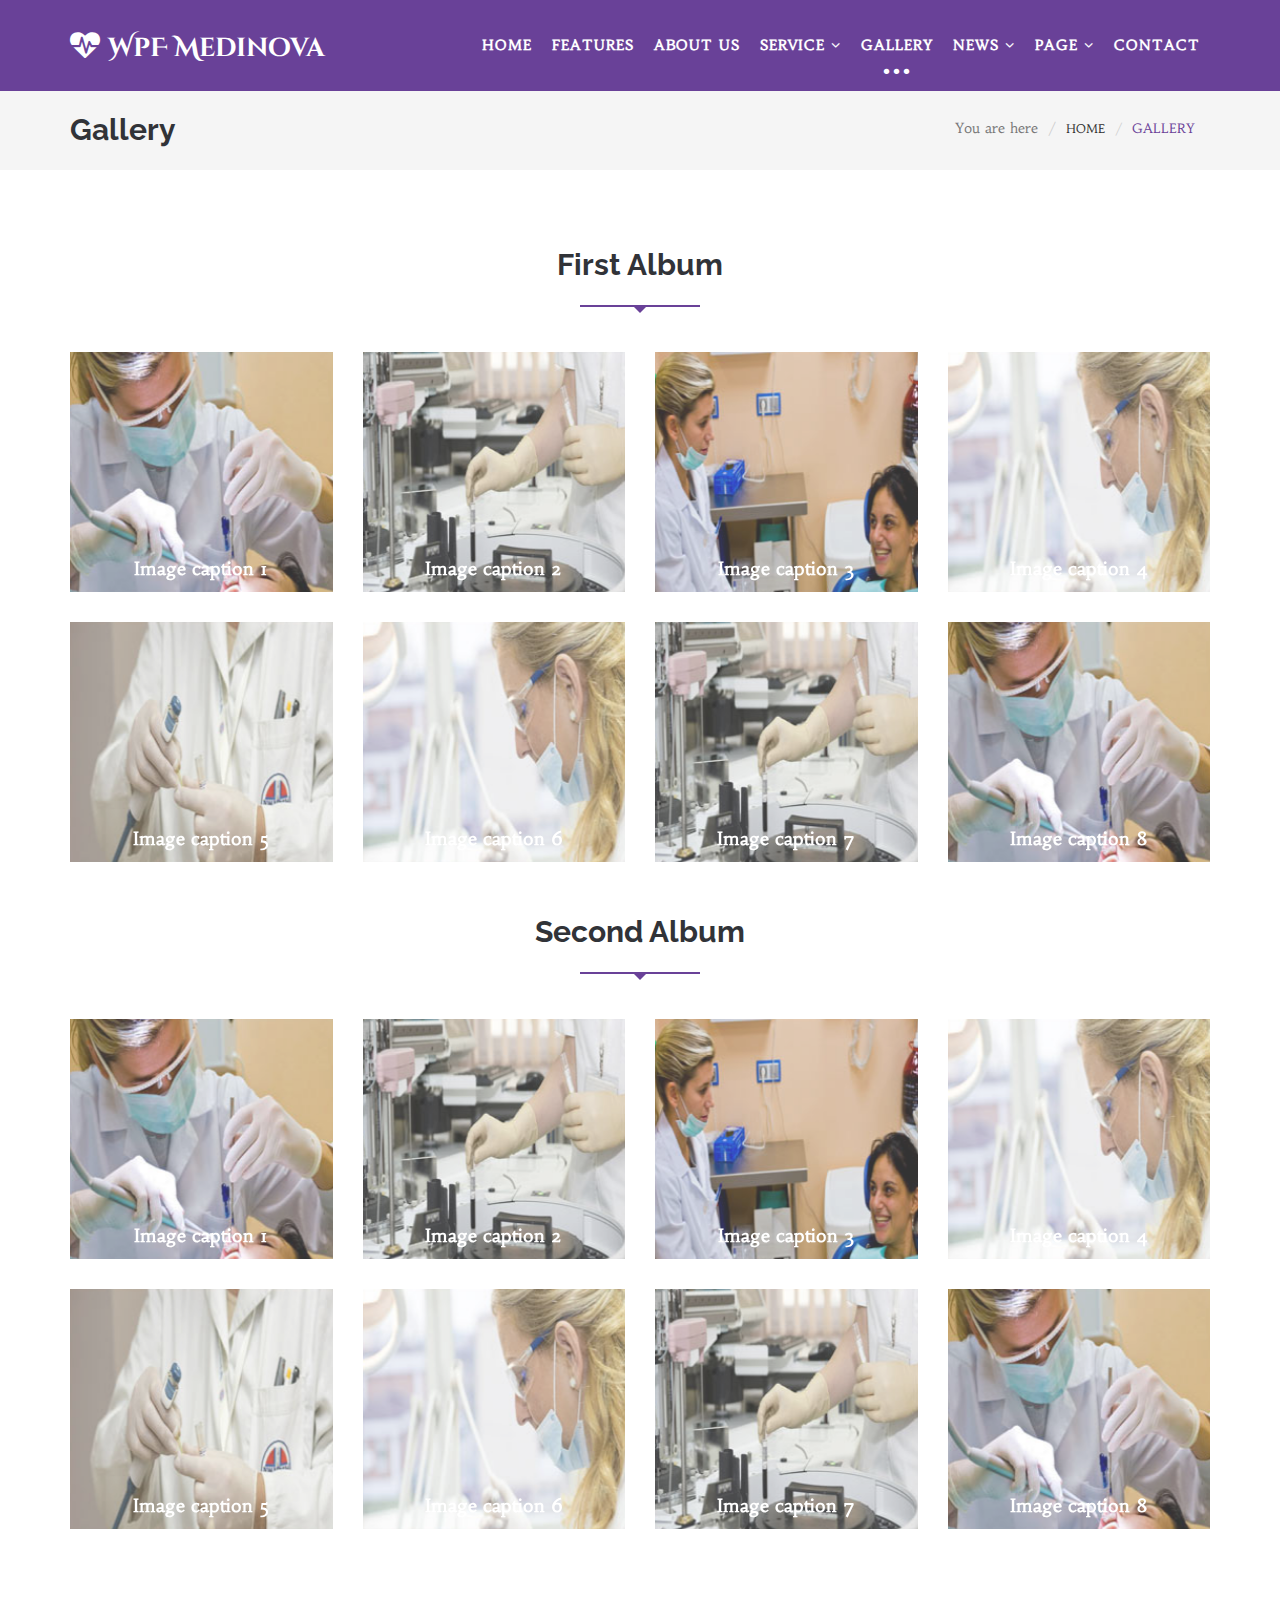
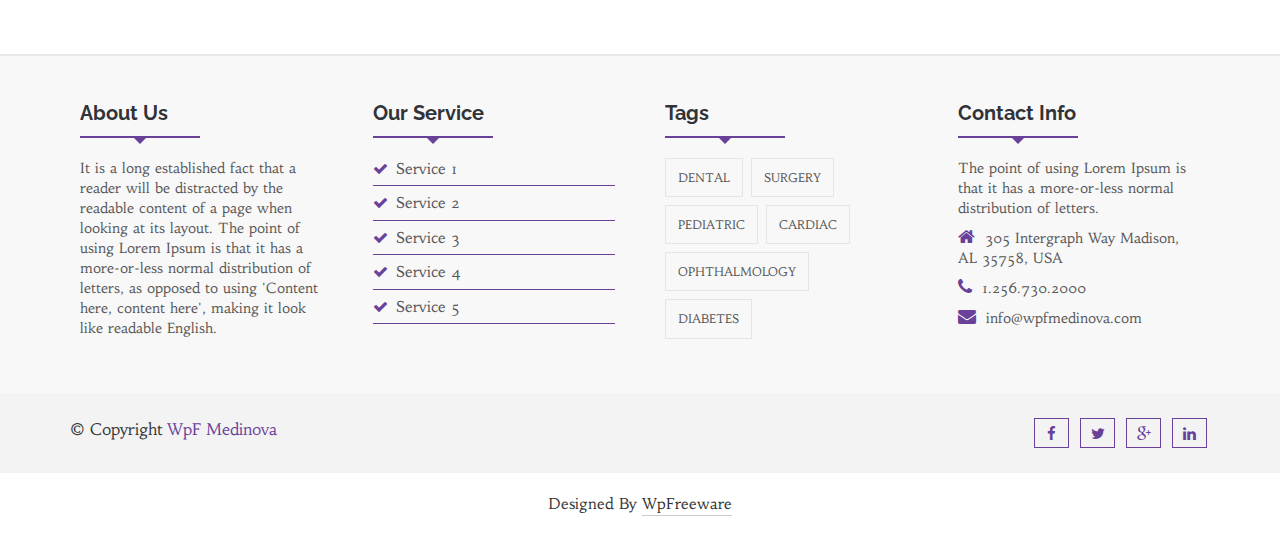
<file: gallery.html>
<!DOCTYPE html>
<html lang="en">
  <head>
    <!--=============================================== 
    Template Design By WpFreeware Team.
    Author URI : http://www.wpfreeware.com/
    Distributor: http://bootstraptema.ru/
    ====================================================-->

    <!-- Basic Page Needs
    ================================================== -->
    <meta charset="utf-8">
    <meta http-equiv="X-UA-Compatible" content="IE=edge">
     <title>WpF Medinova : Gallery</title>

    <!-- Mobile Specific Metas
    ================================================== -->
    <meta name="viewport" content="width=device-width, initial-scale=1">

    <!-- Favicon -->
    <link rel="shortcut icon" type="image/icon" href="images/favicon.ico"/>

    <!-- CSS
    ================================================== -->       
    <!-- Bootstrap css file-->
    <link href="css/bootstrap.min.css" rel="stylesheet">
    <!-- Font awesome css file-->
    <link href="css/font-awesome.min.css" rel="stylesheet">       
    <!-- Default Theme css file -->
    <link id="switcher" href="css/themes/default-theme.css" rel="stylesheet">    
    <!-- Slick slider css file -->
    <link href="css/slick.css" rel="stylesheet"> 
    <!-- Photo Swipe Image Gallery -->     
    <link rel='stylesheet prefetch' href='css/photoswipe.css'>
    <link rel='stylesheet prefetch' href='css/default-skin.css'>    

    <!-- Main structure css file -->
    <link href="style.css" rel="stylesheet">
   
    <!-- Google fonts -->
    <link href='http://fonts.googleapis.com/css?family=Raleway' rel='stylesheet' type='text/css'>  
    <link href='http://fonts.googleapis.com/css?family=Habibi' rel='stylesheet' type='text/css'>   
    <link href='http://fonts.googleapis.com/css?family=Cinzel+Decorative:900' rel='stylesheet' type='text/css'>

    <!-- HTML5 shim and Respond.js for IE8 support of HTML5 elements and media queries -->
    <!-- WARNING: Respond.js doesn't work if you view the page via file:// -->
    <!--[if lt IE 9]>
      <script src="https://oss.maxcdn.com/html5shiv/3.7.2/html5shiv.min.js"></script>
      <script src="https://oss.maxcdn.com/respond/1.4.2/respond.min.js"></script>
    <![endif]--> 
  </head>
  <body>    
    <!-- BEGAIN PRELOADER -->
    <div id="preloader">
      <div id="status">&nbsp;</div>
    </div>
    <!-- END PRELOADER -->

    <!-- SCROLL TOP BUTTON -->
    <a class="scrollToTop" href="#"><i class="fa fa-heartbeat"></i></a>
    <!-- END SCROLL TOP BUTTON -->

    <!--=========== BEGIN HEADER SECTION ================-->
    <header id="header">
      <!-- BEGIN MENU -->
      <div class="menu_area">
        <nav class="navbar navbar-default navbar-fixed-top" role="navigation">  
          <div class="container">
            <div class="navbar-header">
              <!-- FOR MOBILE VIEW COLLAPSED BUTTON -->
              <button type="button" class="navbar-toggle collapsed" data-toggle="collapse" data-target="#navbar" aria-expanded="false" aria-controls="navbar">
                <span class="sr-only">Toggle navigation</span>
                <span class="icon-bar"></span>
                <span class="icon-bar"></span>
                <span class="icon-bar"></span>
              </button>

              <!-- LOGO -->              
              <!-- TEXT BASED LOGO -->
              <a class="navbar-brand" href="index.html"><i class="fa fa-heartbeat"></i>WpF <span>Medinova</span></a>              
              <!-- IMG BASED LOGO  -->
              <!--  <a class="navbar-brand" href="index.html"><img src="images/logo.png" alt="logo"></a>   -->     
                     
            </div>
            <div id="navbar" class="navbar-collapse collapse">
              <ul id="top-menu" class="nav navbar-nav navbar-right main-nav">
                <li><a href="index.html">Home</a></li>
                <li><a href="features.html">Features</a></li>
                <li><a href="about-us.html">About Us</a></li>
                <li class="dropdown">
                  <a href="#" class="dropdown-toggle" data-toggle="dropdown" role="button" aria-expanded="false">Service <span class="fa fa-angle-down"></span></a>
                  <ul class="dropdown-menu" role="menu">
                    <li><a href="medical-counseling.html">Medical Counseling</a></li>
                    <li><a href="medical-research.html">Medical Research</a></li>
                    <li><a href="blood-bank.html">Blood Bank</a></li>
                  </ul>
                </li>
                <li class="active"><a href="gallery.html">Gallery</a></li>
                <li class="dropdown">
                  <a href="#" class="dropdown-toggle" data-toggle="dropdown">News <span class="fa fa-angle-down"></span></a>
                  <ul class="dropdown-menu" role="menu">
                    <li><a href="blog-archive.html">Blog Archive</a></li>
                    <li><a href="blog-archive-with-left-sidebar.html">Blog Archive with Left Sidebar</a></li>
                    <li><a href="blog-archive-with-right-sidebar.html">Blog Archive with Right Sidebar</a></li>
                    <li><a href="blog-single.html">Blog Single</a></li>
                    <li><a href="blog-single-with-left-sidebar.html">Blog Single with Left Sidebar</a></li>
                    <li><a href="blog-single-with-right-sidebar.html">Blog Single with Right Sidebar</a></li>           
                  </ul>
                </li>
                <li class="dropdown">
                  <a href="#" class="dropdown-toggle" data-toggle="dropdown" role="button" aria-expanded="false">Page <span class="fa fa-angle-down"></span></a>
                  <ul class="dropdown-menu" role="menu">
                    <li><a href="404.html">404 Page</a></li>
                    <li><a href="#">Link Two</a></li>
                    <li><a href="#">Link Three</a></li>               
                  </ul>
                </li>               
                <li><a href="contact.html">Contact</a></li>
              </ul>           
            </div><!--/.nav-collapse -->
          </div>     
        </nav>  
      </div>
      <!-- END MENU -->    
    </header>
    <!--=========== END HEADER SECTION ================-->        
    <section id="blogArchive">      
      <div class="row">
        <div class="col-lg-12 col-md-12">
          <div class="blog-breadcrumbs-area">
            <div class="container">
              <div class="blog-breadcrumbs-left">
                <h2>Gallery</h2>
              </div>
              <div class="blog-breadcrumbs-right">
                <ol class="breadcrumb">
                  <li>You are here</li>
                  <li><a href="#">Home</a></li>                  
                  <li class="active">Gallery</li>
                </ol>
              </div>
            </div>
          </div>
        </div>        
      </div>      
    </section>    
    <!--=========== BEGIN GALLERY SECTION ================-->
    <section id="gallery">
      <div class="container">
        <div class="row">
          <div class="col-lg-12 col-md-12 col-sm-12">
            <div class="gallery-area">
              <!-- Start First Image Album  -->
              <div class="my-simple-gallery">
                <div class="section-heading">
                  <h2>First Album</h2>
                  <div class="line"></div>
                </div>
                <div class="row">
                  <figure itemprop="associatedMedia" class="col-lg-3 col-md-3 col-sm-4 col-xs-12">
                    <a class="gallery-iteam" href="images/gallery/gallery-large-1.jpg" itemprop="contentUrl" data-size="1024x1024">
                      <img src="images/gallery/gallery-small-1.jpg" itemprop="thumbnail" alt="Image description" />
                       <span class="image-effect"></span>
                    </a>                    
                    <figcaption itemprop="caption description">Image caption  1</figcaption>         
                  </figure>
                  
                  <figure itemprop="associatedMedia" class="col-lg-3 col-md-3 col-sm-4 col-xs-12">
                    <a class="gallery-iteam" href="images/gallery/gallery-large-2.jpg" itemprop="contentUrl" data-size="1024x1024">
                      <img src="images/gallery/gallery-small-2.jpg" itemprop="thumbnail" alt="Image description" />
                      <span class="image-effect"></span>
                    </a>
                    <figcaption itemprop="caption description">Image caption 2</figcaption>
                  </figure> 
                 
                  <figure itemprop="associatedMedia" class="col-lg-3 col-md-3 col-sm-4 col-xs-12">
                    <a class="gallery-iteam" href="images/gallery/gallery-large-3.jpg" itemprop="contentUrl" data-size="1024x683">
                      <img src="images/gallery/gallery-small-3.jpg" itemprop="thumbnail" alt="Image description" />
                      <span class="image-effect"></span>
                    </a>
                    <figcaption itemprop="caption description">Image caption 3</figcaption>
                  </figure>

                  <figure itemprop="associatedMedia" class="col-lg-3 col-md-3 col-sm-4 col-xs-12">
                    <a class="gallery-iteam" href="images/gallery/gallery-large-4.jpg" itemprop="contentUrl" data-size="1024x768">
                      <img src="images/gallery/gallery-small-4.jpg" itemprop="thumbnail" alt="Image description" />
                      <span class="image-effect"></span>
                  </a>
                    <figcaption itemprop="caption description">Image caption 4</figcaption>
                  </figure> 
                  <figure itemprop="associatedMedia" class="col-lg-3 col-md-3 col-sm-4 col-xs-12">
                    <a class="gallery-iteam" href="images/gallery/gallery-large-5.jpg" itemprop="contentUrl" data-size="1024x1024">
                      <img src="images/gallery/gallery-small-5.jpg" itemprop="thumbnail" alt="Image description" />
                       <span class="image-effect"></span>
                    </a>                    
                    <figcaption itemprop="caption description">Image caption  5</figcaption>         
                  </figure>
                  
                  <figure itemprop="associatedMedia" class="col-lg-3 col-md-3 col-sm-4 col-xs-12">
                    <a class="gallery-iteam" href="images/gallery/gallery-large-4.jpg" itemprop="contentUrl" data-size="1024x1024">
                      <img src="images/gallery/gallery-small-4.jpg" itemprop="thumbnail" alt="Image description" />
                      <span class="image-effect"></span>
                    </a>
                    <figcaption itemprop="caption description">Image caption 6</figcaption>
                  </figure> 
                 
                  <figure itemprop="associatedMedia" class="col-lg-3 col-md-3 col-sm-4 col-xs-12">
                    <a class="gallery-iteam" href="images/gallery/gallery-large-2.jpg" itemprop="contentUrl" data-size="1024x683">
                      <img src="images/gallery/gallery-small-2.jpg" itemprop="thumbnail" alt="Image description" />
                      <span class="image-effect"></span>
                    </a>
                    <figcaption itemprop="caption description">Image caption 7</figcaption>
                  </figure>

                  <figure itemprop="associatedMedia" class="col-lg-3 col-md-3 col-sm-4 col-xs-12">
                    <a class="gallery-iteam" href="images/gallery/gallery-large-1.jpg" itemprop="contentUrl" data-size="1024x768">
                      <img src="images/gallery/gallery-small-1.jpg" itemprop="thumbnail" alt="Image description" />
                      <span class="image-effect"></span>
                  </a>
                    <figcaption itemprop="caption description">Image caption 8</figcaption>
                  </figure>                 
                </div>
              </div>
              <!-- End First Image Album  -->

              <!-- Start Second Image Album  -->
              <div class="my-simple-gallery">
                <div class="section-heading">
                  <h2>Second Album</h2>
                  <div class="line"></div>
                </div>
                <div class="row">
                  <figure itemprop="associatedMedia" class="col-lg-3 col-md-3 col-sm-4 col-xs-12">
                    <a class="gallery-iteam" href="images/gallery/gallery-large-1.jpg" itemprop="contentUrl" data-size="1024x1024">
                      <img src="images/gallery/gallery-small-1.jpg" itemprop="thumbnail" alt="Image description" />
                       <span class="image-effect"></span>
                    </a>                    
                    <figcaption itemprop="caption description">Image caption  1</figcaption>         
                  </figure>
                  
                  <figure itemprop="associatedMedia" class="col-lg-3 col-md-3 col-sm-4 col-xs-12">
                    <a class="gallery-iteam" href="images/gallery/gallery-large-2.jpg" itemprop="contentUrl" data-size="1024x1024">
                      <img src="images/gallery/gallery-small-2.jpg" itemprop="thumbnail" alt="Image description" />
                      <span class="image-effect"></span>
                    </a>
                    <figcaption itemprop="caption description">Image caption 2</figcaption>
                  </figure> 
                 
                  <figure itemprop="associatedMedia" class="col-lg-3 col-md-3 col-sm-4 col-xs-12">
                    <a class="gallery-iteam" href="images/gallery/gallery-large-3.jpg" itemprop="contentUrl" data-size="1024x683">
                      <img src="images/gallery/gallery-small-3.jpg" itemprop="thumbnail" alt="Image description" />
                      <span class="image-effect"></span>
                    </a>
                    <figcaption itemprop="caption description">Image caption 3</figcaption>
                  </figure>

                  <figure itemprop="associatedMedia" class="col-lg-3 col-md-3 col-sm-4 col-xs-12">
                    <a class="gallery-iteam" href="images/gallery/gallery-large-4.jpg" itemprop="contentUrl" data-size="1024x768">
                      <img src="images/gallery/gallery-small-4.jpg" itemprop="thumbnail" alt="Image description" />
                      <span class="image-effect"></span>
                  </a>
                    <figcaption itemprop="caption description">Image caption 4</figcaption>
                  </figure> 
                  <figure itemprop="associatedMedia" class="col-lg-3 col-md-3 col-sm-4 col-xs-12">
                    <a class="gallery-iteam" href="images/gallery/gallery-large-5.jpg" itemprop="contentUrl" data-size="1024x1024">
                      <img src="images/gallery/gallery-small-5.jpg" itemprop="thumbnail" alt="Image description" />
                       <span class="image-effect"></span>
                    </a>                    
                    <figcaption itemprop="caption description">Image caption  5</figcaption>         
                  </figure>
                  
                  <figure itemprop="associatedMedia" class="col-lg-3 col-md-3 col-sm-4 col-xs-12">
                    <a class="gallery-iteam" href="images/gallery/gallery-large-4.jpg" itemprop="contentUrl" data-size="1024x1024">
                      <img src="images/gallery/gallery-small-4.jpg" itemprop="thumbnail" alt="Image description" />
                      <span class="image-effect"></span>
                    </a>
                    <figcaption itemprop="caption description">Image caption 6</figcaption>
                  </figure> 
                 
                  <figure itemprop="associatedMedia" class="col-lg-3 col-md-3 col-sm-4 col-xs-12">
                    <a class="gallery-iteam" href="images/gallery/gallery-large-2.jpg" itemprop="contentUrl" data-size="1024x683">
                      <img src="images/gallery/gallery-small-2.jpg" itemprop="thumbnail" alt="Image description" />
                      <span class="image-effect"></span>
                    </a>
                    <figcaption itemprop="caption description">Image caption 7</figcaption>
                  </figure>

                  <figure itemprop="associatedMedia" class="col-lg-3 col-md-3 col-sm-4 col-xs-12">
                    <a class="gallery-iteam" href="images/gallery/gallery-large-1.jpg" itemprop="contentUrl" data-size="1024x768">
                      <img src="images/gallery/gallery-small-1.jpg" itemprop="thumbnail" alt="Image description" />
                      <span class="image-effect"></span>
                  </a>
                    <figcaption itemprop="caption description">Image caption 8</figcaption>
                  </figure>                 
                </div>
              </div>
              <!-- End Second Image Album  -->

              <!-- This Section only for Lightbox view -->
              <!-- Root element of PhotoSwipe. Must have class pswp. -->
              <div class="pswp" tabindex="-1" role="dialog" aria-hidden="true">

                <!-- Background of PhotoSwipe. 
                     It's a separate element, as animating opacity is faster than rgba(). -->
                <div class="pswp__bg"></div>

                <!-- Slides wrapper with overflow:hidden. -->
                <div class="pswp__scroll-wrap">

                  <!-- Container that holds slides. PhotoSwipe keeps only 3 slides in DOM to save memory. -->
                  <!-- don't modify these 3 pswp__item elements, data is added later on. -->
                  <div class="pswp__container">
                      <div class="pswp__item"></div>
                      <div class="pswp__item"></div>
                      <div class="pswp__item"></div>
                  </div>

                  <!-- Default (PhotoSwipeUI_Default) interface on top of sliding area. Can be changed. -->
                  <div class="pswp__ui pswp__ui--hidden">
                    <div class="pswp__top-bar">

                        <!--  Controls are self-explanatory. Order can be changed. -->

                        <div class="pswp__counter"></div>

                        <button class="pswp__button pswp__button--close" title="Close (Esc)"></button>

                        <button class="pswp__button pswp__button--share" title="Share"></button>

                        <button class="pswp__button pswp__button--fs" title="Toggle fullscreen"></button>

                        <button class="pswp__button pswp__button--zoom" title="Zoom in/out"></button>

                        <!-- Preloader demo http://codepen.io/dimsemenov/pen/yyBWoR -->
                        <!-- element will get class pswp__preloader--active when preloader is running -->
                        <div class="pswp__preloader">
                            <div class="pswp__preloader__icn">
                              <div class="pswp__preloader__cut">
                                <div class="pswp__preloader__donut"></div>
                              </div>
                            </div>
                        </div>
                    </div>

                    <div class="pswp__share-modal pswp__share-modal--hidden pswp__single-tap">
                        <div class="pswp__share-tooltip"></div> 
                    </div>

                    <button class="pswp__button pswp__button--arrow--left" title="Previous (arrow left)">
                    </button>

                    <button class="pswp__button pswp__button--arrow--right" title="Next (arrow right)">
                    </button>

                    <div class="pswp__caption">
                        <div class="pswp__caption__center"></div>
                    </div>
                  </div>
                </div>
              </div>
            </div>
          </div>
        </div>
      </div>
    </section>
    <!--=========== END GALLERY SECTION ================-->

    <!--=========== Start Footer SECTION ================-->
    <footer id="footer">
      <!-- Start Footer Top -->
      <div class="footer-top">
        <div class="container">
          <div class="row">
            <div class="col-lg-3 col-md-3 col-sm-3">
              <div class="single-footer-widget">
                <div class="section-heading">
                <h2>About Us</h2>
                <div class="line"></div>
              </div>           
              <p>It is a long established fact that a reader will be distracted by the readable content of a page when looking at its layout. The point of using Lorem Ipsum is that it has a more-or-less normal distribution of letters, as opposed to using 'Content here, content here', making it look like readable English.</p>
              </div>
            </div>
            <div class="col-lg-3 col-md-3 col-sm-3">
              <div class="single-footer-widget">
                <div class="section-heading">
                <h2>Our Service</h2>
                <div class="line"></div>
              </div>
              <ul class="footer-service">
                <li><a href="#"><span class="fa fa-check"></span>Service 1</a></li>
                <li><a href="#"><span class="fa fa-check"></span>Service 2</a></li>
                <li><a href="#"><span class="fa fa-check"></span>Service 3</a></li>
                <li><a href="#"><span class="fa fa-check"></span>Service 4</a></li>
                <li><a href="#"><span class="fa fa-check"></span>Service 5</a></li>
              </ul>
              </div>
            </div>
            <div class="col-lg-3 col-md-3 col-sm-3">
              <div class="single-footer-widget">
                <div class="section-heading">
                <h2>Tags</h2>
                <div class="line"></div>
              </div>
                <ul class="tag-nav">
                  <li><a href="#">Dental</a></li>
                  <li><a href="#">Surgery</a></li>
                  <li><a href="#">Pediatric</a></li>
                  <li><a href="#">Cardiac</a></li>
                  <li><a href="#">Ophthalmology</a></li>
                  <li><a href="#">Diabetes</a></li>
                </ul>
              </div>
            </div>
            <div class="col-lg-3 col-md-3 col-sm-3">
              <div class="single-footer-widget">
                <div class="section-heading">
                <h2>Contact Info</h2>
                <div class="line"></div>
              </div>
              <p>The point of using Lorem Ipsum is that it has a more-or-less normal distribution of letters.</p>
              <address class="contact-info">
                <p><span class="fa fa-home"></span>305 Intergraph Way
                Madison, AL 35758, USA</p>
                <p><span class="fa fa-phone"></span>1.256.730.2000</p>
                <p><span class="fa fa-envelope"></span>info@wpfmedinova.com</p>
              </address>
              </div>
            </div>
          </div>
        </div>
      </div>
      <!-- Start Footer Middle -->
      <div class="footer-middle">
        <div class="container">
          <div class="row">
          <div class="col-lg-6 col-md-6 col-sm-6 col-xs-12">
            <div class="footer-copyright">
              <p>&copy; Copyright <a href="index.html">WpF Medinova</a></p>
            </div>
          </div>
          <div class="col-lg-6 col-md-6 col-sm-6 col-xs-12">
            <div class="footer-social">              
                <a href="#"><span class="fa fa-facebook"></span></a>
                <a href="#"><span class="fa fa-twitter"></span></a>
                <a href="#"><span class="fa fa-google-plus"></span></a>
                <a href="#"><span class="fa fa-linkedin"></span></a>     
            </div>
          </div>
        </div>
        </div>
      </div>
      <!-- Start Footer Bottom -->
      <div class="footer-bottom">
        <div class="container">
          <div class="row">
            <div class="col-md-12">
              <p>Designed By <a rel="nofollow" href="http://www.wpfreeware.com/">WpFreeware</a></p>
            </div>
          </div>
        </div>
      </div>
    </footer>
    <!--=========== End Footer SECTION ================-->

    <!-- jQuery Library  -->
    <script src="js/jquery.js"></script>   
    <!-- Bootstrap default js -->
    <script src="js/bootstrap.min.js"></script>
    <!-- slick slider -->
    <script src="js/slick.min.js"></script>    
    <script type="text/javascript" src="js/modernizr.custom.79639.js"></script>      
    <!-- counter -->
    <script src="js/waypoints.min.js"></script>
    <script src="js/jquery.counterup.min.js"></script>
    <!-- Doctors hover effect -->
    <script src="js/snap.svg-min.js"></script>
    <script src="js/hovers.js"></script>
    <!-- Photo Swipe Gallery Slider -->
    <script src='js/photoswipe.min.js'></script>
    <script src='js/photoswipe-ui-default.min.js'></script>    
    <script src="js/photoswipe-gallery.js"></script>

    <!-- Custom JS -->
    <script src="js/custom.js"></script>
     
  </body>
</html>
</file>
<file: css/photoswipe.css>
/*! PhotoSwipe main CSS by Dmitry Semenov | photoswipe.com | MIT license */
/*
	Styles for basic PhotoSwipe functionality (sliding area, open/close transitions)
*/
/* pswp = photoswipe */
.pswp {
  display: none;
  position: absolute;
  width: 100%;
  height: 100%;
  left: 0;
  top: 0;
  overflow: hidden;
  -ms-touch-action: none;
  touch-action: none;
  z-index: 1500;
  -webkit-text-size-adjust: 100%;
  /* create separate layer, to avoid paint on window.onscroll in webkit/blink */
  -webkit-backface-visibility: hidden;
  outline: none; }
  .pswp * {
    -webkit-box-sizing: border-box;
            box-sizing: border-box; }
  .pswp img {
    max-width: none; }

/* style is added when JS option showHideOpacity is set to true */
.pswp--animate_opacity {
  /* 0.001, because opacity:0 doesn't trigger Paint action, which causes lag at start of transition */
  opacity: 0.001;
  will-change: opacity;
  /* for open/close transition */
  -webkit-transition: opacity 333ms cubic-bezier(0.4, 0, 0.22, 1);
          transition: opacity 333ms cubic-bezier(0.4, 0, 0.22, 1); }

.pswp--open {
  display: block; }

.pswp--zoom-allowed .pswp__img {
  /* autoprefixer: off */
  cursor: -webkit-zoom-in;
  cursor: -moz-zoom-in;
  cursor: zoom-in; }

.pswp--zoomed-in .pswp__img {
  /* autoprefixer: off */
  cursor: -webkit-grab;
  cursor: -moz-grab;
  cursor: grab; }

.pswp--dragging .pswp__img {
  /* autoprefixer: off */
  cursor: -webkit-grabbing;
  cursor: -moz-grabbing;
  cursor: grabbing; }

/*
	Background is added as a separate element.
	As animating opacity is much faster than animating rgba() background-color.
*/
.pswp__bg {
  position: absolute;
  left: 0;
  top: 0;
  width: 100%;
  height: 100%;
  background: #000;
  opacity: 0;
  -webkit-backface-visibility: hidden;
  will-change: opacity; }

.pswp__scroll-wrap {
  position: absolute;
  left: 0;
  top: 0;
  width: 100%;
  height: 100%;
  overflow: hidden; }

.pswp__container,
.pswp__zoom-wrap {
  -ms-touch-action: none;
  touch-action: none;
  position: absolute;
  left: 0;
  right: 0;
  top: 0;
  bottom: 0; }

/* Prevent selection and tap highlights */
.pswp__container,
.pswp__img {
  -webkit-user-select: none;
  -moz-user-select: none;
  -ms-user-select: none;
      user-select: none;
  -webkit-tap-highlight-color: transparent;
  -webkit-touch-callout: none; }

.pswp__zoom-wrap {
  position: absolute;
  width: 100%;
  -webkit-transform-origin: left top;
  -ms-transform-origin: left top;
  transform-origin: left top;
  /* for open/close transition */
  -webkit-transition: -webkit-transform 333ms cubic-bezier(0.4, 0, 0.22, 1);
          transition: transform 333ms cubic-bezier(0.4, 0, 0.22, 1); }

.pswp__bg {
  will-change: opacity;
  /* for open/close transition */
  -webkit-transition: opacity 333ms cubic-bezier(0.4, 0, 0.22, 1);
          transition: opacity 333ms cubic-bezier(0.4, 0, 0.22, 1); }

.pswp--animated-in .pswp__bg,
.pswp--animated-in .pswp__zoom-wrap {
  -webkit-transition: none;
  transition: none; }

.pswp__container,
.pswp__zoom-wrap {
  -webkit-backface-visibility: hidden;
  will-change: transform; }

.pswp__item {
  position: absolute;
  left: 0;
  right: 0;
  top: 0;
  bottom: 0;
  overflow: hidden; }

.pswp__img {
  position: absolute;
  width: auto;
  height: auto;
  top: 0;
  left: 0;
  -webkit-transition: opacity 0.15s;
          transition: opacity 0.15s; }

/*
	stretched thumbnail or div placeholder element (see below)
	style is added to avoid flickering in webkit/blink when layers overlap
*/
.pswp__img--placeholder {
  -webkit-backface-visibility: hidden; }

/*
	div element that matches size of large image
	large image loads on top of it
*/
.pswp__img--placeholder--blank {
  background: #222; }

.pswp--ie .pswp__img {
  width: 100% !important;
  height: auto !important;
  left: 0;
  top: 0; }

/*
	Error message appears when image is not loaded
	(JS option errorMsg controls markup)
*/
.pswp__error-msg {
  position: absolute;
  left: 0;
  top: 50%;
  width: 100%;
  text-align: center;
  font-size: 14px;
  line-height: 16px;
  margin-top: -8px;
  color: #CCC; }

.pswp__error-msg a {
  color: #CCC;
  text-decoration: underline; }
</file>
<file: css/default-skin.css>
/*! PhotoSwipe Default UI CSS by Dmitry Semenov | photoswipe.com | MIT license */
/*

	Contents:

	1. Buttons
	2. Share modal and links
	3. Index indicator ("1 of X" counter)
	4. Caption
	5. Loading indicator
	6. Additional styles (root element, top bar, idle state, hidden state, etc.)

*/
/*
	
	1. Buttons

 */
/* <button> css reset */
.pswp__button {
  width: 44px;
  height: 44px;
  position: relative;
  background: none;
  cursor: pointer;
  overflow: visible;
  -webkit-appearance: none;
  display: block;
  border: 0;
  padding: 0;
  margin: 0;
  float: right;
  opacity: 0.75;
  -webkit-transition: opacity 0.2s;
          transition: opacity 0.2s;
  -webkit-box-shadow: none;
          box-shadow: none; }
  .pswp__button:focus,
  .pswp__button:hover {
    opacity: 1; }
  .pswp__button:active {
    outline: none;
    opacity: 0.9; }
  .pswp__button::-moz-focus-inner {
    padding: 0;
    border: 0; }

/* pswp__ui--over-close class it added when mouse is over element that should close gallery */
.pswp__ui--over-close .pswp__button--close {
  opacity: 1; }

.pswp__button,
.pswp__button--arrow--left:before,
.pswp__button--arrow--right:before {
  background: url(../images/gallery/default-skin.png) 0 0 no-repeat;
  background-size: 264px 88px;
  width: 44px;
  height: 44px; }

@media (-webkit-min-device-pixel-ratio: 1.1), (-webkit-min-device-pixel-ratio: 1.09375), (min-resolution: 105dpi), (min-resolution: 1.1dppx) {
  /* Serve SVG sprite if browser supports SVG and resolution is more than 105dpi */
  .pswp--svg .pswp__button,
  .pswp--svg .pswp__button--arrow--left:before,
  .pswp--svg .pswp__button--arrow--right:before {
    background-image: url(../images/gallery/default-skin.svg); }
  .pswp--svg .pswp__button--arrow--left,
  .pswp--svg .pswp__button--arrow--right {
    background: none; } }

.pswp__button--close {
  background-position: 0 -44px; }

.pswp__button--share {
  background-position: -44px -44px; }

.pswp__button--fs {
  display: none; }

.pswp--supports-fs .pswp__button--fs {
  display: block; }

.pswp--fs .pswp__button--fs {
  background-position: -44px 0; }

.pswp__button--zoom {
  display: none;
  background-position: -88px 0; }

.pswp--zoom-allowed .pswp__button--zoom {
  display: block; }

.pswp--zoomed-in .pswp__button--zoom {
  background-position: -132px 0; }

/* no arrows on touch screens */
.pswp--touch .pswp__button--arrow--left,
.pswp--touch .pswp__button--arrow--right {
  visibility: hidden; }

/*
	Arrow buttons hit area
	(icon is added to :before pseudo-element)
*/
.pswp__button--arrow--left,
.pswp__button--arrow--right {
  background: none;
  top: 50%;
  margin-top: -50px;
  width: 70px;
  height: 100px;
  position: absolute; }

.pswp__button--arrow--left {
  left: 0; }

.pswp__button--arrow--right {
  right: 0; }

.pswp__button--arrow--left:before,
.pswp__button--arrow--right:before {
  content: '';
  top: 35px;
  background-color: rgba(0, 0, 0, 0.3);
  height: 30px;
  width: 32px;
  position: absolute; }

.pswp__button--arrow--left:before {
  left: 6px;
  background-position: -138px -44px; }

.pswp__button--arrow--right:before {
  right: 6px;
  background-position: -94px -44px; }

/*

	2. Share modal/popup and links

 */
.pswp__counter,
.pswp__share-modal {
  -webkit-user-select: none;
  -moz-user-select: none;
  -ms-user-select: none;
      user-select: none; }

.pswp__share-modal {
  display: block;
  background: rgba(0, 0, 0, 0.5);
  width: 100%;
  height: 100%;
  top: 0;
  left: 0;
  padding: 10px;
  position: absolute;
  z-index: 1600;
  opacity: 0;
  -webkit-transition: opacity 0.25s ease-out;
          transition: opacity 0.25s ease-out;
  -webkit-backface-visibility: hidden;
  will-change: opacity; }

.pswp__share-modal--hidden {
  display: none; }

.pswp__share-tooltip {
  z-index: 1620;
  position: absolute;
  background: #FFF;
  top: 56px;
  border-radius: 2px;
  display: block;
  width: auto;
  right: 44px;
  -webkit-box-shadow: 0 2px 5px rgba(0, 0, 0, 0.25);
          box-shadow: 0 2px 5px rgba(0, 0, 0, 0.25);
  -webkit-transform: translateY(6px);
      -ms-transform: translateY(6px);
          transform: translateY(6px);
  -webkit-transition: -webkit-transform 0.25s;
          transition: transform 0.25s;
  -webkit-backface-visibility: hidden;
  will-change: transform; }
  .pswp__share-tooltip a {
    display: block;
    padding: 8px 12px;
    color: #000;
    text-decoration: none;
    font-size: 14px;
    line-height: 18px; }
    .pswp__share-tooltip a:hover {
      text-decoration: none;
      color: #000; }
    .pswp__share-tooltip a:first-child {
      /* round corners on the first/last list item */
      border-radius: 2px 2px 0 0; }
    .pswp__share-tooltip a:last-child {
      border-radius: 0 0 2px 2px; }

.pswp__share-modal--fade-in {
  opacity: 1; }
  .pswp__share-modal--fade-in .pswp__share-tooltip {
    -webkit-transform: translateY(0);
        -ms-transform: translateY(0);
            transform: translateY(0); }

/* increase size of share links on touch devices */
.pswp--touch .pswp__share-tooltip a {
  padding: 16px 12px; }

a.pswp__share--facebook:before {
  content: '';
  display: block;
  width: 0;
  height: 0;
  position: absolute;
  top: -12px;
  right: 15px;
  border: 6px solid transparent;
  border-bottom-color: #FFF;
  -webkit-pointer-events: none;
  -moz-pointer-events: none;
  pointer-events: none; }

a.pswp__share--facebook:hover {
  background: #3E5C9A;
  color: #FFF; }
  a.pswp__share--facebook:hover:before {
    border-bottom-color: #3E5C9A; }

a.pswp__share--twitter:hover {
  background: #55ACEE;
  color: #FFF; }

a.pswp__share--pinterest:hover {
  background: #CCC;
  color: #CE272D; }

a.pswp__share--download:hover {
  background: #DDD; }

/*

	3. Index indicator ("1 of X" counter)

 */
.pswp__counter {
  position: absolute;
  left: 0;
  top: 0;
  height: 44px;
  font-size: 13px;
  line-height: 44px;
  color: #FFF;
  opacity: 0.75;
  padding: 0 10px; }

/*
	
	4. Caption

 */
.pswp__caption {
  position: absolute;
  left: 0;
  bottom: 0;
  width: 100%;
  min-height: 44px; }
  .pswp__caption small {
    font-size: 11px;
    color: #BBB; }

.pswp__caption__center {
  text-align: left;
  max-width: 420px;
  margin: 0 auto;
  font-size: 13px;
  padding: 10px;
  line-height: 20px;
  color: #CCC; }

.pswp__caption--empty {
  display: none; }

/* Fake caption element, used to calculate height of next/prev image */
.pswp__caption--fake {
  visibility: hidden; }

/*

	5. Loading indicator (preloader)

	You can play with it here - http://codepen.io/dimsemenov/pen/yyBWoR

 */
.pswp__preloader {
  width: 44px;
  height: 44px;
  position: absolute;
  top: 0;
  left: 50%;
  margin-left: -22px;
  opacity: 0;
  -webkit-transition: opacity 0.25s ease-out;
          transition: opacity 0.25s ease-out;
  will-change: opacity;
  direction: ltr; }

.pswp__preloader__icn {
  width: 20px;
  height: 20px;
  margin: 12px; }

.pswp__preloader--active {
  opacity: 1; }
  .pswp__preloader--active .pswp__preloader__icn {
    /* We use .gif in browsers that don't support CSS animation */
    background: url(preloader.gif) 0 0 no-repeat; }

.pswp--css_animation .pswp__preloader--active {
  opacity: 1; }
  .pswp--css_animation .pswp__preloader--active .pswp__preloader__icn {
    -webkit-animation: clockwise 500ms linear infinite;
            animation: clockwise 500ms linear infinite; }
  .pswp--css_animation .pswp__preloader--active .pswp__preloader__donut {
    -webkit-animation: donut-rotate 1000ms cubic-bezier(0.4, 0, 0.22, 1) infinite;
            animation: donut-rotate 1000ms cubic-bezier(0.4, 0, 0.22, 1) infinite; }

.pswp--css_animation .pswp__preloader__icn {
  background: none;
  opacity: 0.75;
  width: 14px;
  height: 14px;
  position: absolute;
  left: 15px;
  top: 15px;
  margin: 0; }

.pswp--css_animation .pswp__preloader__cut {
  /* 
			The idea of animating inner circle is based on Polymer ("material") loading indicator 
			 by Keanu Lee https://blog.keanulee.com/2014/10/20/the-tale-of-three-spinners.html
		*/
  position: relative;
  width: 7px;
  height: 14px;
  overflow: hidden; }

.pswp--css_animation .pswp__preloader__donut {
  -webkit-box-sizing: border-box;
          box-sizing: border-box;
  width: 14px;
  height: 14px;
  border: 2px solid #FFF;
  border-radius: 50%;
  border-left-color: transparent;
  border-bottom-color: transparent;
  position: absolute;
  top: 0;
  left: 0;
  background: none;
  margin: 0; }

@media screen and (max-width: 1024px) {
  .pswp__preloader {
    position: relative;
    left: auto;
    top: auto;
    margin: 0;
    float: right; } }

@-webkit-keyframes clockwise {
  0% {
    -webkit-transform: rotate(0deg);
            transform: rotate(0deg); }
  100% {
    -webkit-transform: rotate(360deg);
            transform: rotate(360deg); } }

@keyframes clockwise {
  0% {
    -webkit-transform: rotate(0deg);
            transform: rotate(0deg); }
  100% {
    -webkit-transform: rotate(360deg);
            transform: rotate(360deg); } }

@-webkit-keyframes donut-rotate {
  0% {
    -webkit-transform: rotate(0);
            transform: rotate(0); }
  50% {
    -webkit-transform: rotate(-140deg);
            transform: rotate(-140deg); }
  100% {
    -webkit-transform: rotate(0);
            transform: rotate(0); } }

@keyframes donut-rotate {
  0% {
    -webkit-transform: rotate(0);
            transform: rotate(0); }
  50% {
    -webkit-transform: rotate(-140deg);
            transform: rotate(-140deg); }
  100% {
    -webkit-transform: rotate(0);
            transform: rotate(0); } }

/*
	
	6. Additional styles

 */
/* root element of UI */
.pswp__ui {
  -webkit-font-smoothing: auto;
  visibility: visible;
  opacity: 1;
  z-index: 1550; }

/* top black bar with buttons and "1 of X" indicator */
.pswp__top-bar {
  position: absolute;
  left: 0;
  top: 0;
  height: 44px;
  width: 100%; }

.pswp__caption,
.pswp__top-bar,
.pswp--has_mouse .pswp__button--arrow--left,
.pswp--has_mouse .pswp__button--arrow--right {
  -webkit-backface-visibility: hidden;
  will-change: opacity;
  -webkit-transition: opacity 333ms cubic-bezier(0.4, 0, 0.22, 1);
          transition: opacity 333ms cubic-bezier(0.4, 0, 0.22, 1); }

/* pswp--has_mouse class is added only when two subsequent mousemove events occur */
.pswp--has_mouse .pswp__button--arrow--left,
.pswp--has_mouse .pswp__button--arrow--right {
  visibility: visible; }

.pswp__top-bar,
.pswp__caption {
  background-color: rgba(0, 0, 0, 0.5); }

/* pswp__ui--fit class is added when main image "fits" between top bar and bottom bar (caption) */
.pswp__ui--fit .pswp__top-bar,
.pswp__ui--fit .pswp__caption {
  background-color: rgba(0, 0, 0, 0.3); }

/* pswp__ui--idle class is added when mouse isn't moving for several seconds (JS option timeToIdle) */
.pswp__ui--idle .pswp__top-bar {
  opacity: 0; }

.pswp__ui--idle .pswp__button--arrow--left,
.pswp__ui--idle .pswp__button--arrow--right {
  opacity: 0; }

/*
	pswp__ui--hidden class is added when controls are hidden
	e.g. when user taps to toggle visibility of controls
*/
.pswp__ui--hidden .pswp__top-bar,
.pswp__ui--hidden .pswp__caption,
.pswp__ui--hidden .pswp__button--arrow--left,
.pswp__ui--hidden .pswp__button--arrow--right {
  /* Force paint & create composition layer for controls. */
  opacity: 0.001; }

/* pswp__ui--one-slide class is added when there is just one item in gallery */
.pswp__ui--one-slide .pswp__button--arrow--left,
.pswp__ui--one-slide .pswp__button--arrow--right,
.pswp__ui--one-slide .pswp__counter {
  display: none; }

.pswp__element--disabled {
  display: none !important; }

.pswp--minimal--dark .pswp__top-bar {
  background: none; }
</file>
<file: css/themes/default-theme.css>
/*=======================================
Template Design By WpFreeware Team.
Author URI : http://www.wpfreeware.com/
Distributor: http://bootstraptema.ru/
========================================*/
.scrollToTop {
  background-color: #694198;
  border:1px solid #694198;
}
.scrollToTop:hover, .scrollToTop:focus,.readmore_area a::before,.sl-slider h2> strong,.sl-slider p> strong,
.single-top-feature .readmore_area a span,.service-icon-effect,.service-icon .service-icon-effect:hover,.single-service>h3 a:hover,.single-service>h3 a:focus,
.whyChoose-right .media-heading,.whyChoose-right .media:hover .media-icon,.doctors-nav figcaption h2,
.testimonial-cotent > p span,.testimonial-nav .slick-dots li.slick-active button::before,.blog-comments-box li > h2,.blog-comments-box li span,
.blog-author > ul > li a:hover,.footer-service li > a:hover,.footer-service li > a span,.contact-info > p span,.footer-copyright>p>a,
.blog-breadcrumbs-right .breadcrumb > li a:hover,.blog-breadcrumbs-right .breadcrumb > .active,.blog-details blockquote::before,.blog-details blockquote::after,
.sidebar-widget p>a,.sidebar-widget>ul li>a:hover,.postnav-left:hover .navg-title,.postnav-right:hover .navg-title,.author-name:hover,
.similar-post .media-body a:hover,.similar-post > h2,.nav-tabs > li.active > a, .nav-tabs > li.active > a:focus, .nav-tabs > li.active > a:hover,
.button--itzel .button__icon,.button--itzel > span,#myModal .modal-title,
.form-submit input:hover,.error-page-area h1,.error-page-area h3{
  color: #694198;   
}
.navbar-default {
  background-color: #694198;
  border-color: #694198; 
}
.navbar-default .navbar-nav > .active > a, .navbar-default .navbar-nav > .active > a:focus, .navbar-default .navbar-nav > .active > a:hover,
.navbar-default .navbar-nav > .open > a, .navbar-default .navbar-nav > .open > a:focus, .navbar-default .navbar-nav > .open > a:hover,
.dropdown-menu > li > a:hover,.dropdown-menu > li > a:focus,.dropdown-menu > .active > a, .dropdown-menu > .active > a:focus, .dropdown-menu > .active > a:hover,
.navbar-default .navbar-nav .open .dropdown-menu > li > a:hover,.readmore_area a span,.single-top-feature,
.single-top-feature .readmore_area a::before,.testimonial-nav .slick-dots li.slick-active,figure.blog-figure .image-effect::before,
.footer-middle,.social-share ul li > a,.custom-panel .panel-heading a,.nav-tabs > li > a,a.gallery-iteam .image-effect::before,.comments-title::after,
.reply-btn,.author-tag  {
  background-color: #694198;  
}
.navbar-right .dropdown-menu,.navbar-nav .open .dropdown-menu,
.wp-form-control:focus {
  border: 1px solid #694198; 
}
.navbar-right .dropdown-menu::before {
  border-left: 1px solid #694198;
  border-top: 1px solid #694198;
}
.nav-arrows span:hover {
  border-color: #694198;
  color: #694198;
}
.line {
  border-bottom: 2px solid #694198;
  background: none repeat scroll 0 0 transparent;
  height: 1px;
  margin: 0 auto 45px;
  padding: 5px;
  position: relative;
  width: 120px;
}
.line::after, .line::before {
  border: medium solid transparent;
  content: " ";
  height: 0;
  left: 50%;
  pointer-events: none;
  position: absolute;
  top: 100%;
  width: 0;
}
.line::before {
  border-width: 9px;
  margin-left: -6px;
}
.line::after {
  border-top-color: #694198;
  border-width: 8px;
  margin-left: -8px;
}
.service-icon .service-icon-effect {
  box-shadow: 0 0 0 4px #694198;
}
.service-icon .service-icon-effect:after {
  box-shadow: 3px 3px #694198;
}
.media-icon {
  background-color: #694198;
  border: 2px solid #694198;
}
.doctors-nav figure button:hover{
  border-color: #694198;
  color:#694198;
}
.single-doctor-social > a:hover{
  color: #694198;
  border-color: #694198;
}
.testimonial-img {
  border: 3px solid #694198;  
}
.testimonial-nav .slick-dots li,.blog-content .readmore_area a,.wp-form-control,
.button--itzel::before,.error-page-area .readmore_area a {
  border: 2px solid #694198;
} 
.tag-nav a:hover,.tag-nav a:focus{
  background-color: #694198;
  border-color: #694198;
}
.footer-service li > a{
  border-bottom: 1px solid #694198;
}
.footer-copyright>p>a:hover{
 border-bottom: 1px solid #694198; 
}
.footer-social a {
  border: 1px solid #694198;
  color: #694198;
}
.footer-bottom p a:hover,.footer-bottom p a:focus{
  border-color: #694198;
  color: #694198;
}
.blog-pagination .pagination > li > a:focus, .blog-pagination .pagination > li > a:hover, .blog-pagination .pagination > li > span:focus,
.blog-pagination .pagination > li > span:hover {
  background-color: #694198;
  border-color: #694198;
}
.sidebar-widget h3::after {
  background: none repeat scroll 0 0 #694198;
}
.archives li > a:hover {
  background-color: #694198;
  border-color: #694198;
}
.postnav-left a:hover, .postnav-right a:hover {
  border: 1px solid #694198;  
  color: #694198;  
}
.postnav-left:hover .prev-icon,.postnav-right:hover .next-icon{
  color: #694198;
  border-color: #694198;
}
.post-author > h3 {
  border-bottom: 1px solid #694198;
  color: #694198;  
}
.author-morepost:hover,.author-morepost:focus {
  border-bottom: 1px solid #694198;
  color: #694198; 
}
.nav-tabs > li > a:hover,.nav-tabs > li > a:focus{
  background-color: #694198;
  border-color: #694198;  
}
.form-submit input {
  background-color: #694198;
  border: 1px solid #694198;
}
.pswp__caption__center {
  color: #694198 !important;
}
.pswp__button--arrow--left::before, .pswp__button--arrow--right::before {
  background-color: #694198 !important;    
}
.comments-pagination li a:hover {
  background-color:#694198;
  border-color: #694198; 
}
#respond input[type="text"]:focus,#respond input[type="email"]:focus,#respond input[type="url"]:focus {
  border-color: #694198;
}
#respond textarea:focus{
  border-color: #694198;
}
.blog-details .table-hover tbody tr:hover{
  background-color: #694198;
  border-color: #694198;
}
.blog-details>a:hover,
.blog-details>a:focus,
.blog-details > p>a:hover,
.blog-details > p>a:focus{
  color: #694198;
  border-bottom: 1px solid #694198;
}
.testimonial-parg::before {
  color: #694198;  
}
.testimonial-parg:after{ 
  color: #694198;
}
.top-slider .slick-prev:hover,
.top-slider .slick-next:hover{
  border-color: #694198;
  color: #694198;
}
.slider-text h2>strong{
  color: #694198;
}
.slider-text p>strong{
  color: #694198;
}

/*=======================================
Template Design By WpFreeware Team.
Author URI : http://www.wpfreeware.com/
========================================*/
</file>
<file: style.css>
﻿/*
Template Name: WpF Medinova
Author: WpFreeware
Author URI: http://wpfreeware.com/
Description: WpF Medinova - Ultra Modern Responsive Bootstrap Medical Html5 Template
Distributor: http://bootstraptema.ru/
Version: 1.0
Tags: light, white,Multi page,Medical,Hospital,Health,custom-colors,Bootstrap,responsive, html5, css3
*/


/* Table of Content
==================================================
	#BASIC TYPOGRAPHY
	#HOME HEADER
	#HOME SLIDER SECTION
	#HOME SERVICE SECTION
	#HOME WHY US SECTION
	#HOME COUNTER SECTION
	#HOME MEET DOCTORS SECTION
	#HOME TESTIMONIAL SECTION
	#HOME BLOG SECTION
	#FOOTER 
	#BLOG ARCHIVE PAGE
	#BLOG DETAILS PAGE
	#FEATURES  
	#GALLERY
	#CONTACT
	#404 page
	#RESPONSIVE CSS
*/


/*--------------------*/
/* BASIC TYPOGRAPHY */
/*--------------------*/

body,html{
  overflow-x:hidden;
}
body {
font-family: 'Habibi', serif;
overflow-x: hidden !important;
}

ul{
  padding: 0;
  margin: 0;
  list-style: none;
}
a{ 
  text-decoration: none;
  color: #2f2f2f;  
}
a:hover,
a:focus{
  outline: none;
  text-decoration: none;
}
h1,
h2,
h3,
h4,
h5,
h6{
	font-family: 'Raleway', sans-serif;	
}
h2 {
  color: #313338;  
  font-size: 30px;
  font-weight: 700;
  line-height: 40px;
  margin: 0;
  padding-bottom: 10px;  
}
img{
 border:none;
}
.img-center {
  display: block;
  margin-left: auto;
  margin-right: auto;  
  text-align: center;
  max-width: 100%;
}
.img-right{
  display: block;
  margin-left: auto;
  max-width: 100%;  
}
.img-left {
  display: block; 
  margin-right: auto;  
  max-width: 100%;
}

/* Preloader */
#preloader {
  position: fixed;
  top:0;
  left:0;
  right:0;
  bottom:0;
  background-color:#fff; /* change if the mask should have another color then white */
  z-index:99999; /* makes sure it stays on top */ 
}

#status {
  width:200px;
  height:200px;
  position:absolute;
  left:50%; /* centers the loading animation horizontally one the screen */
  top:50%; /* centers the loading animation vertically one the screen */
  background-image:url(images/status.gif); /* path to your loading animation */
  background-repeat:no-repeat;
  background-position:center;
  margin:-100px 0 0 -100px; /* is width and height divided by two */
}

/*scrol to top*/

.scrollToTop {
	bottom: 60px;
	display: none;
	font-size: 32px;
	line-height: 50px;
	font-weight: bold;
	height: 50px;
	position: fixed;
	right: 50px;
	text-align: center;
	text-decoration: none;
	width: 50px;
	z-index: 999;
	color: #fff; 	
	transform:rotate(43deg);
	-webkit-transition: all 0.5s;
	-moz-transition: all 0.5s;
	-ms-transition: all 0.5s;
	-o-transition: all 0.5s;
	transition: all 0.5s;

}
.scrollToTop>i{
	 transform:rotate(-45deg);
}
.scrollToTop:hover,
.scrollToTop:focus{
	background-color: #fff;
	text-decoration: none;
	outline: none;
}

/*--------------------*/
/* HEADER */
/*--------------------*/

#header{
	float: left;
	display: inline;
	width: 100%;
}
.menu_area{
	float: left;
	display: inline;
	width: 100%;	
}
.navbar-default .navbar-nav > li > a {	
	color: #fff;
	position: relative;
	display: inline-block;	
	outline: none;	
	padding: 15px 10px;
	text-decoration: none;
	text-transform: uppercase;
	letter-spacing: 1px;
	font-weight: bold;
	text-shadow: 0 0 1px rgba(255,255,255,0.3);	
	-webkit-transition: color 0.3s;
	-moz-transition: color 0.3s;
	transition: color 0.3s;
}
.navbar-default {
	padding: 10px 0;
	-moz-transition: padding 0.3s ease 0s;
	-o-transition: padding 0.3s ease 0s;
	-webkit-transition: padding 0.3s ease 0s;
	transition: padding 0.3s ease 0s
}
.past-main{
	padding: 0px;
}
.main-nav{
	margin : 10px 0px;
}
.navbar-default .navbar-nav > li > a::before {
	position: absolute;
	top: 80%;
	left: 50%;
	color: transparent;
	content: '•';
	text-shadow: 0 0 transparent;
	font-size: 2em;
	-webkit-transition: text-shadow 0.3s, color 0.3s;
	-moz-transition: text-shadow 0.3s, color 0.3s;
	transition: text-shadow 0.3s, color 0.3s;
	-webkit-transform: translateX(-50%);
	-moz-transform: translateX(-50%);
	transform: translateX(-50%);
	pointer-events: none;
}
.navbar-default .navbar-nav > li > a:hover::before,
.navbar-default .navbar-nav > li > a:focus::before,
.navbar-default .navbar-nav > .active > a::before {
	color: #fff;
	text-shadow: 10px 0 #fff, -10px 0 #fff;
}
.navbar-default .navbar-nav > li > a:hover,
.navbar-default .navbar-nav > li > a:focus {
	color: #fff;
}
.navbar-default .navbar-nav > .active > a,
.navbar-default .navbar-nav > .active > a:focus,
.navbar-default .navbar-nav > .active > a:hover {
  color: #fff;	
}
.navbar-default .navbar-nav > .open > a,
.navbar-default .navbar-nav > .open > a:focus,
.navbar-default .navbar-nav > .open > a:hover {
  color: #fff;
}
.navbar-right .dropdown-menu {
  left: auto;
  right: 15px;
  top: 74px;
}
.navbar-right .dropdown-menu::before {
	background: none repeat scroll 0 0 #fff;
	content: "";
	display: block;
	height: 20px;
	right: 15px;
	margin-top: -43px;
	position: absolute;
	top: 32px;
	-moz-transform: rotate(45deg);
	-ms-transform: rotate(45deg);
	-o-transform: rotate(45deg);
	-webkit-transform: rotate(45deg);
	transform: rotate(45deg);
	width: 20px;
	z-index: -99
}
.dropdown-menu > li > a {
     clear: both;
    color: #c3c3c3;
    display: block;
    font-weight: bold;
    line-height: 1.42857;
    padding: 5px 20px;
    white-space: nowrap;
    -moz-transition: all 0.5s;
    -o-transition: all 0.5s;
    -webkit-transition: all 0.5s;
    transition: all 0.5s
}
.dropdown-menu > li > a:hover,
.dropdown-menu > li > a:focus{
  color: #fff;  
}
.navbar-default .navbar-nav .open .dropdown-menu > li > a {
  color: #c3c3c3;
}
.navbar-default .navbar-nav .open .dropdown-menu > li > a:hover {
  color: #fff;  
}
.navbar-nav .open .dropdown-menu {
  background-color: #ffffff;   
}
.navbar-brand {
  color: #fff !important;
  font-family: 'Cinzel Decorative', cursive;
  font-size: 26px;
  font-weight: bold;
  margin-top: 5px;
  width: 300px;
}
.navbar-brand img{
	width: 100%;
}
.navbar-brand>i{
	margin-right: 8px;
	font-size: 30px;
}

/*--------------------*/
/* HOME SLIDER */
/*--------------------*/

#sliderArea {
  display: inline;
  float: left;
  margin-top: 70px;
  width: 100%;
}
.top-slider{
	float: left;
	display: inline;
	margin-bottom: 0;
	width: 100%;
}
.top-slide-inner{
	float: left;
	display: inline;
	height: 600px;
	width: 100%;

}
.slider-img{
	float: left;
	display: inline;
	height: 100%;
	width: 100%;
}
.slider-img>img{
	width: 100%;
	height: 100%;
}
.top-slider .slick-prev,
.top-slider .slick-next {
	background-color: transparent;
	border: 2px solid #ccc;
	border-radius: 50%;
	color: #ccc;
	cursor: pointer;
	display: block;
	font-size: 0;
	font-weight: bold;
	height: 50px;
	line-height: 44px;
	margin-top: -10px;
	outline: medium none;
	padding: 10px;
	position: absolute;
	text-align: center;
	top: 50%;
	width: 50px;
	-webkit-transition: all 0.5s;
	-o-transition: all 0.5s;
	transition: all 0.5s;
}
.top-slider .slick-prev{
	left: 3%;
}
.top-slider .slick-next{
	right: 3%;
}
.top-slider .slick-next::before {
	
  content: "\f105";
  font-family: FontAwesome;
  font-size: 25px;
  left: 4px;
  margin-right: 5px;
  position: relative;
}
.top-slider .slick-prev::before {	
  content: "\f104";
  font-family: FontAwesome;
  font-size: 25px;
  left: 1px;
  margin-right: 5px;
  position: relative;
}
.top-slider .slick-dots {
	text-align: center;
	position: absolute;
	bottom: 2%;
	height: 30px;
	width: 100%;
	left: 0;
	z-index: 1000;
}

.top-slider .slick-dots li {
	display: inline-block;
	position: relative;
	width: 16px;
	height: 16px;
	border-radius: 50%;
	margin: 3px;
	background: #ddd;
	background: rgba(150,150,150,0.4);
	cursor: pointer;
	box-shadow:0 1px 1px rgba(255,255,255,0.4), 
		inset 0 1px 1px rgba(0,0,0,0.1);
}

.top-slider .slick-dots li {
	background: rgba(150,150,150,0.1);
	margin: 6px;
	-webkit-transition: all 0.2s;
	-moz-transition: all 0.2s;
	-ms-transition: all 0.2s;
	-o-transition: all 0.2s;
	transition: all 0.2s;
	box-shadow: 
		0 1px 1px rgba(255,255,255,0.4), 
		inset 0 1px 1px rgba(0,0,0,0.1),
		0 0 0 2px rgba(255,255,255,0.5);
}

.top-slider .slick-dots li.slick-active,
.top-slider .slick-dots li:hover {
	box-shadow: 
		0 1px 1px rgba(255,255,255,0.4), 
		inset 0 1px 1px rgba(0,0,0,0.1),
		0 0 0 5px rgba(255,255,255,0.5);
}

.top-slider .slick-dots li.slick-active:after {
	content: "";
	position: absolute;
	width: 10px;
	height: 10px;
	top: 3px;
	left: 3px;
	border-radius: 50%;
	background: rgba(255,255,255,0.8);
}
.top-slider .slick-dots li button{
	display: none;
}
.readmore_area a {
  color: #fff;
  display: inline-block;
  font-size: 1.35em;
  font-weight: 400;
  letter-spacing: 1px;
  margin: 15px 25px;
  outline: medium none;
  position: relative;
  text-decoration: none;
  text-shadow: 0 0 1px rgba(255, 255, 255, 0.3);
  text-transform: uppercase;
}
.readmore_area {
  float: left;
  margin-top: 40px;
  position: relative;
  z-index: 1;
}

.readmore_area a {
	overflow: hidden;
	margin: 0 15px;
}

.readmore_area a span {
	display: block;
	padding: 10px 20px;
	-webkit-transition: -webkit-transform 0.3s;
	-moz-transition: -moz-transform 0.3s;
	transition: transform 0.3s;
}

.readmore_area a::before {
	position: absolute;
	top: 0;
	left: 0;
	z-index: -1;
	padding: 10px 20px;
	width: 100%;
	height: 100%;
	background: #fff;
	content: attr(data-hover);
	-webkit-transition: -webkit-transform 0.3s;
	-moz-transition: -moz-transform 0.3s;
	transition: transform 0.3s;
	-webkit-transform: translateX(-25%);
}

.readmore_area a:hover span,
.readmore_area a:focus span {
	-webkit-transform: translateX(100%);
	-moz-transform: translateX(100%);
	transform: translateX(100%);
}

.readmore_area a:hover::before,
.readmore_area a:focus::before {
	-webkit-transform: translateX(0%);
	-moz-transform: translateX(0%);
	transform: translateX(0%);
}
.slider-text {
  left: 0;
  margin: 0 auto;
  padding: 100px 30px 10px;
  position: absolute;
  right: 0;
  top: 10%;
  width: 80%;
}

.slider-text h2 {
	color: #f5f5f5;
	font-size: 55px;
	line-height: 55px;
	text-shadow: 0 -1px 0 rgba(0,0,0,0.2);	
}
.slider-text p {
	color: #fff;
	max-width: 960px;
	position: relative;
	width: 100%;	
	font-size: 28px;
	padding-top: 10px;
	font-weight: 300;
	text-shadow: 0 -1px 0 rgba(0,0,0,0.2);
	z-index: 100;
}
#topFeature{
	float: left;
	display: inline;
	width: 100%;
}
.single-top-feature{
	float: left;
	display: inline;
	width: 100%;
	text-align: center;
	padding: 40px 30px;
}
.single-top-feature > span {
  color: #fff;
  font-size: 45px;
  font-weight: bold;
}
.single-top-feature>h3{
	color: #fff;	
	font-size: 30px;
	text-transform: uppercase;
	font-weight: bold;
}
.single-top-feature > p {
  color: #fff;
  font-size: 16px;
}
.single-top-feature .readmore_area {
  float: none;
}
.single-top-feature .readmore_area a span {
  background: #fff none repeat scroll 0 0;
}
.single-top-feature .readmore_area a {
  border: 2px solid #fff;  
}
.single-top-feature .readmore_area a::before {
  color: #fff;
}
.opening-hours {
  background-color: #fff;
  padding-right: 60px;
}
.opening-hours>span{
	color: #000;	
}
.opening-hours>h3{
	color: #000;	
}
.opening-hours>p{
	color: #000;	
}
.opening-table li{
	border-bottom: 1px solid #f1f1f2;
	line-height: 30px;
	margin: 0 15px;
	padding: 5px 0;
	color: #000;
	float: left;
	display: block;
	width: 100%;
}
.opening-table li span{
	float: left;
}
.opening-table li div.value{
	float: right;
}

/*--------------------*/
/* SERVICE */
/*--------------------*/

#service{
	float: left;
	display: inline;
	width: 100%;
	padding: 40px 0px;
}
.service-area{
	float: left;
	display: inline;
	width: 100%;
}
.section-heading{
	float: left;
	display: inline;
	width: 100%;
	text-align: center;
}
.service-content{
	float: left;
	display: inline;
	width: 100%;
	padding: 10px 0px;
}
.single-service{
	float: left;
	margin-bottom: 30px;
	padding: 0px 10px;
	display: inline;
	width: 100%;
	text-align: center;
}
.service-icon-effect {
	display: inline-block;
	font-size: 0px;	
	margin: 15px 30px;
	width: 90px;
	height: 90px;
	border-radius: 50%;
	text-align: center;
	position: relative;
	z-index: 1;	
}
.service-icon-effect:after {
	pointer-events: none;
	position: absolute;
	width: 100%;
	height: 100%;
	border-radius: 50%;
	content: '';
	-webkit-box-sizing: content-box; 
	-moz-box-sizing: content-box; 
	box-sizing: content-box;
}
.service-icon-effect:before {	
	speak: none;
	font-size: 48px;
	line-height: 90px;
	font-style: normal;
	font-weight: normal;
	font-variant: normal;
	text-transform: none;
	display: block;
	-webkit-font-smoothing: antialiased;
}
.service-icon .service-icon-effect {	
	 -moz-transition: -moz-background 0.2s, color 0.2s;
	-o-transition: -o-background 0.2s, color 0.2s;
	-webkit-transition: -webkit-background 0.2s, color 0.2s;
	transition: background 0.2s, color 0.2s
}
.service-icon .service-icon-effect:after {
	top: -8px;
	left: -8px;
	padding: 8px;
	z-index: -1;
	opacity: 0;
}
.service-icon .service-icon-effect:after {
	-moz-transform: rotate(-90deg);
    -ms-transform: rotate(-90deg);
    -o-transform: rotate(-90deg);
    -webkit-transform: rotate(-90deg);
    transform: rotate(-90deg);
    -moz-transition: opacity 0.2s, -moz-transform 0.2s;
    -o-transition: opacity 0.2s, -o-transform 0.2s;
    -webkit-transition: opacity 0.2s, -webkit-transform 0.2s;
    transition: opacity 0.2s, transform 0.2s;
    -moz-transition: opacity 0.2s, -moz-transform 0.2s;
    -o-transition: opacity 0.2s, -o-transform 0.2s;
    -webkit-transition: opacity 0.2s, -webkit-transform 0.2s;
    transition: opacity 0.2s, transform 0.2s;
    -moz-transition: opacity 0.2s, -moz-transform 0.2s;
    -o-transition: opacity 0.2s, -o-transform 0.2s;
    -webkit-transition: opacity 0.2s, -webkit-transform 0.2s;
    transition: opacity 0.2s, transform 0.2s
}
.single-service:hover .service-icon-effect:after {
	  -ms-filter: "progid:DXImageTransform.Microsoft.Alpha(Opacity=100)";
    filter: alpha(opacity=100);
    opacity: 1;
    -moz-transform: rotate(0deg);
    -ms-transform: rotate(0deg);
    -o-transform: rotate(0deg);
    -webkit-transform: rotate(0deg);
    transform: rotate(0deg)
}
.service-icon .service-icon-effect:before {
	 -moz-transform: scale(0.8);
    -ms-transform: scale(0.8);
    -o-transform: scale(0.8);
    -webkit-transform: scale(0.8);
    transform: scale(0.8);
    -ms-filter: "progid:DXImageTransform.Microsoft.Alpha(Opacity=70)";
    filter: alpha(opacity=70);
    opacity: 0.7;
    -moz-transition: -moz-transform 0.2s, opacity 0.2s;
    -o-transition: -o-transform 0.2s, opacity 0.2s;
    -webkit-transition: -webkit-transform 0.2s, opacity 0.2s;
    transition: transform 0.2s, opacity 0.2s;
    -moz-transition: -moz-transform 0.2s, opacity 0.2s;
    -o-transition: -o-transform 0.2s, opacity 0.2s;
    -webkit-transition: -webkit-transform 0.2s, opacity 0.2s;
    transition: transform 0.2s, opacity 0.2s;
    -moz-transition: -moz-transform 0.2s, opacity 0.2s;
    -o-transition: -o-transform 0.2s, opacity 0.2s;
    -webkit-transition: -webkit-transform 0.2s, opacity 0.2s;
    transition: transform 0.2s, opacity 0.2s
}
.single-service:hover .service-icon-effect:before {
	 -moz-transform: scale(1);
    -ms-transform: scale(1);
    -o-transform: scale(1);
    -webkit-transform: scale(1);
    transform: scale(1);
    -ms-filter: "progid:DXImageTransform.Microsoft.Alpha(Opacity=100)";
    filter: alpha(opacity=100);
    opacity: 1
}
.single-service>h3 a{
	color: #3e3e3e;
	-moz-transition: all 0.5s;
	-o-transition: all 0.5s;
	-webkit-transition: all 0.5s;
	transition: all 0.5s
}
.single-service>h3 a:hover,.single-service>h3 a:focus{
	text-decoration: none;
	outline: none;
}
.single-service > p {
  color: #8997a7;
  font-size: 15px;
  letter-spacing: 0.5px;
  line-height: 25px;
}

/*--------------------*/
/* WHY CHOOSE US */
/*--------------------*/

#whychooseSection{
	background-color: #f7f7f7;
	float: left;
	display: inline;
	width: 100%;
	padding: 75px 0px;
}
.whyChoose-left { 
  display: inline;
  float: left;
  margin-top: 30px;
  border: 5px solid #fff;
  height: 330px;
  width: 460px;
}
.whychoose-slider{
	float: left;	
	display: block;	
	width: 100%;
	height: 100%;
}
.whychoose-singleslide{
	float: left;	
	display: block;	
	width: 100%;
	height: 100%;
}
.whychoose-singleslide img{
	height: 320px;
	max-width: 100%;
}
.whychoose-slider .slick-prev,
.whychoose-slider .slick-next {
    background-color: #fff;
    height: 45px;
    -ms-filter: "progid:DXImageTransform.Microsoft.Alpha(Opacity=80)";
    filter: alpha(opacity=80);
    opacity: 0.8;
    top: 46%;
    width: 40px;
    display: none !important;
    -moz-transition: all 0.5s;
    -o-transition: all 0.5s;
    -webkit-transition: all 0.5s;
    transition: all 0.5s
}
.whyChoose-left:hover .slick-prev,
.whyChoose-left:hover .slick-next{
	display: block !important;
}
.whychoose-slider .slick-next {
  background-image: url("images/next_icon1.png");
  background-position: center center;
  background-repeat: no-repeat; 
  right: 0;
}
.whychoose-slider .slick-prev {
  background-image: url("images/prev_icon.png");
  background-position: center center;
  background-repeat: no-repeat;    
  left: 0;
}
.whyChoose-right{
	float: left;
	margin-top: 30px;
	display: inline;
	width: 100%;
	padding: 0px 20px;
}
.whyChoose-right .media{
	margin-bottom: 20px;
}
.media-icon {
	-moz-border-radius: 100%;
	-webkit-border-radius: 100%;
	border-radius: 100%;
	color: #fff;
	display: inline-block;
	font-size: 25px;
	height: 68px;
	line-height: 55px;
	margin-right: 15px;
	padding: 5px 10px;
	text-align: center;
	width: 68px;
	-moz-transition: all 0.5s;
	-o-transition: all 0.5s;
	-webkit-transition: all 0.5s;
	transition: all 0.5s
}
.whyChoose-right .media-heading{
	font-size: 22px;
	line-height: 1.3em;
	padding-bottom: 6px;	
}
.whyChoose-right .media-body > p {
  color: #6d6d6d;
  font-size: 15px;
  line-height: 1.4em;
}
.whyChoose-right .media:hover .media-icon{
	background-color: #fff;
}

/*--------------------*/
/* COUNTER */
/*--------------------*/

#counterSection {
	background-image: url(images/counter-bg2.jpg);
	background-repeat: no-repeat;
	background-position: 100%;
	background-color: #222;
	display: block;
	float: left;
	padding: 77px 0;
	width: 100%;
	position: relative;
	height: 300px;
}
#counterSection::after {
  background-color: rgba(0, 0, 0, 0.7);
  content: "";
  height: 100%;
  left: 0;
  position: absolute;
  top: 0;
  width: 100%;
}
.counter-area {
  display: inline;
  float: left;
  position: relative;
  width: 100%;
  z-index: 99;
}
.counter-box {
  border: 1px solid #fff;
  border-radius: 10px;
  display: inline;
  float: left;
  font-family: "Raleway",sans-serif;
  padding: 10px 5px 20px;
  width: 100%;
  position: relative;
}
.counter-box::after {
  border: 1px solid #fff;
  border-radius: 10px;
  content: "";
  height: 111%;
  left: -9px;
  position: absolute;
  top: -8px;
  width: 107%;
}
.counter-no {
  color: #fff;
  display: inline;
  float: left;
  font-size: 60px;
  font-weight: bold;
  line-height: 1.3em;
  padding-left: 0;
  text-align: center;
  width: 100%;
}
.counter-label {
  color: #ededed;
  display: inline;
  float: left;
  font-size: 18px;
  font-weight: bold;
  line-height: 1.8em;
  padding-left: 0;
  padding-top: 5px;
  text-align: center;
  width: 100%;
  text-transform: uppercase;
}

/*--------------------*/
/* MEET DOCTORS */
/*--------------------*/

#meetDoctors{
	float: left;
	display: inline;
	width: 100%;
	padding: 75px 0px;
}
.meetDoctors-area{
	float: left;
	display: inline;
	width: 100%;
}
.doctors-area {
  display: inline;
  float: left;
  margin-top: 25px;
  width: 100%;
}
.doctors-nav{
	margin-left: -35px;
}
.doctors-nav .slick-slide {
  background-color: #ccc;
  display: inline-block;
  float: left;
  margin-left: 35px;
  min-height: 100px;
  width: 22%;
}
.single-doctor{
	float: left;
	display: inline-block;
	width: 100%;
}
.doctors-nav a {
	float: left;	
	width: 100%;
	color: #333;
}
.doctors-nav figure {
	position: relative;
	overflow: hidden;
	margin: 5px;
	background: #333;
}
.doctors-nav figure img {
	 position: relative;
    display: block;
    width: 100%;
    -ms-filter: "progid:DXImageTransform.Microsoft.Alpha(Opacity=70)";
    filter: alpha(opacity=70);
    opacity: 0.7;
    -moz-transition: opacity 0.3s;
    -o-transition: opacity 0.3s;
    -webkit-transition: opacity 0.3s;
    transition: opacity 0.3s
}

.doctors-nav figcaption {
	position: absolute;
	top: 0;
	z-index: 11;
	padding: 10px;
	width: 100%;
	height: 100%;
	text-align: center;
}

.doctors-nav figcaption h2 {
	text-transform: uppercase;
    font-weight: 300;
    font-size: 18px;
    font-weight: bold;
    -moz-transition: -moz-transform 0.3s;
    -o-transition: -o-transform 0.3s;
    -webkit-transition: -webkit-transform 0.3s;
    transition: transform 0.3s;
    -moz-transition: -moz-transform 0.3s;
    -o-transition: -o-transform 0.3s;
    -webkit-transition: -webkit-transform 0.3s;
    transition: transform 0.3s
}

.doctors-nav figcaption p {
	 padding: 0 20px;
    color: #aaa;
    font-size: 17px;
    font-weight: 300;
    -moz-transition: opacity 0.3s, -moz-transform 0.3s;
    -o-transition: opacity 0.3s, -o-transform 0.3s;
    -webkit-transition: opacity 0.3s, -webkit-transform 0.3s;
    transition: opacity 0.3s, transform 0.3s;
    -moz-transition: opacity 0.3s, -moz-transform 0.3s;
    -o-transition: opacity 0.3s, -o-transform 0.3s;
    -webkit-transition: opacity 0.3s, -webkit-transform 0.3s;
    transition: opacity 0.3s, transform 0.3s
}
.doctors-nav figcaption h2,
.doctors-nav figcaption p {
	-moz-transform: translatey(50px);
    -ms-transform: translatey(50px);
    -o-transform: translatey(50px);
    -webkit-transform: translatey(50px);
    transform: translatey(50px)
}
.doctors-nav figure button {
	position: absolute;
	padding: 4px 20px;
	border: none;
	text-transform: uppercase;
	letter-spacing: 1px;
	font-weight: bold;
	-moz-transition: opacity 0.3s, -moz-transform 0.3s;
	-o-transition: opacity 0.3s, -o-transform 0.3s;
	-webkit-transition: opacity 0.3s, -webkit-transform 0.3s;
	transition: opacity 0.3s, transform 0.3s;
	-moz-transition: opacity 0.3s, -moz-transform 0.3s;
	-o-transition: opacity 0.3s, -o-transform 0.3s;
	-webkit-transition: opacity 0.3s, -webkit-transform 0.3s;
	transition: opacity 0.3s, transform 0.3s
}
.doctors-nav figcaption,
.doctors-nav figcaption h2,
.doctors-nav figcaption p,
.doctors-nav figure button {
	-webkit-backface-visibility: hidden;
	backface-visibility: hidden;
}
/* Style for SVG */
.doctors-nav svg {
	position: absolute;
	top: -1px; /* fixes rendering issue in FF */
	z-index: 10;
	width: 100%;
	height: 100%;
}

.doctors-nav svg path {
	fill: #fff;
}
.doctors-nav a:hover figure img {
	opacity: 1;
}
.doctors-nav a:hover figcaption h2,
.doctors-nav a:hover figcaption p {
	 -moz-transform: translatey(0);
    -ms-transform: translatey(0);
    -o-transform: translatey(0);
    -webkit-transform: translatey(0);
    transform: translatey(0)
}
.doctors-nav a:hover figcaption h2{
	background-color: #fff;
	margin: 0px;
	padding: 0px;	
}

.doctors-nav a:hover figcaption p {
	opacity: 0;
}
.doctors-nav figure button,
.doctors-nav figure button {
	top: 50%;
	left: 50%;
	border: 3px solid #fff;
	background: transparent;
	color: #fff;
	-ms-filter: "progid:DXImageTransform.Microsoft.Alpha(Opacity=0)";
	filter: alpha(opacity=0);
	opacity: 0;
	-moz-transform: translatey(-50%) translatex(-50%) scale(0.25);
	-ms-transform: translatey(-50%) translatex(-50%) scale(0.25);
	-o-transform: translatey(-50%) translatex(-50%) scale(0.25);
	-webkit-transform: translatey(-50%) translatex(-50%) scale(0.25);
	transform: translatey(-50%) translatex(-50%) scale(0.25)
}
.doctors-nav a:hover figure button,
.doctors-nav a:hover figure button {
	-ms-filter: "progid:DXImageTransform.Microsoft.Alpha(Opacity=100)";
	filter: alpha(opacity=100);
	opacity: 1;
	-moz-transform: translatey(-50%) translatex(-50%) scale(1);
	-ms-transform: translatey(-50%) translatex(-50%) scale(1);
	-o-transform: translatey(-50%) translatex(-50%) scale(1);
	-webkit-transform: translatey(-50%) translatex(-50%) scale(1);
	transform: translatey(-50%) translatex(-50%) scale(1)
}
.single-doctor-social {
  background-color: #ccc;
  display: inline;
  float: left;
  margin-top: -38px;
  padding: 10px 0;
  position: relative;
  text-align: center;
  width: 100%;
  z-index: 100;
}
.single-doctor-social > a {
	border: 2px solid #fff;
	color: #fff;
	display: inline-block;
	float: none;
	font-size: 15px;
	height: 30px;
	line-height: 27px;
	margin: 0 3px;
	text-align: center;
	width: 35px;
	-moz-transition: all 0.5s;
	-o-transition: all 0.5s;
	-webkit-transition: all 0.5s;
	transition: all 0.5s
}
.doctors-nav .slick-prev,
.doctors-nav .slick-next {
	background-color: #ccc;
	height: 45px;
	-ms-filter: "progid:DXImageTransform.Microsoft.Alpha(Opacity=80)";
	filter: alpha(opacity=80);
	opacity: 0.8;
	top: 46%;
	-moz-transition: all 0.5s ease 0s;
	-o-transition: all 0.5s ease 0s;
	-webkit-transition: all 0.5s ease 0s;
	transition: all 0.5s ease 0s;
	width: 40px
}
.doctors-nav .slick-next {
  background-image: url("images/team-next-icon.png");
  background-position: center center;
  background-repeat: no-repeat; 
  color: #fff;
  right: -50px;
}
.doctors-nav .slick-prev {
  background-image: url("images/team-prev-icon.png");
  background-position: center center;
  background-repeat: no-repeat;
  color: #fff;
  left: -15px;
}

/*--------------------*/
/* TESTIMONIAL */
/*--------------------*/

#testimonial{
	float: left;
	display: inline;
	padding: 75px 0px 100px;
	background-color: #f7f7f7;
	width: 100%;
}
.testimonial-area{
	float: left;
	display: inline;
	width: 100%;
}
.testimonial-nav {
  margin-top: 30px;
}
.testimonial-nav>li{
	display: block;
	width: 100%;
}
.single-testimonial{
	float: left;
	display: inline;
	width: 100%;
}
.testimonial-img {
  border-radius: 100%;
  height: 150px;
  margin: 0 auto;
  width: 150px;
}
.testimonial-img>img{
	width: 100%;
	height: 100%;
	border-radius: 100%;
}
.testimonial-cotent{
	float: left;
	display: inline;
	width: 100%;
	text-align: center;
	margin-top: 30px;
}
.testimonial-cotent > p {
  font-size: 18px;
  padding: 0 30px;
}
.testimonial-parg::before {
  content: "\f10d";
  font-family: FontAwesome;
  font-size: 25px;
  left: 0;
  margin-right: 5px;
  position: relative;
}
.testimonial-parg:after{
	position: relative;
	font-family: FontAwesome;
	content: "\f10e";
	left: 0;
	font-size: 25px;
}
.testimonial-cotent > p span{
	font-size: 25px;
}
.testimonial-cotent > p .fa-quote-left {
  margin-right: 5px;
}
.testimonial-cotent > p .fa-quote-right{
	margin-left: 5px;
}
.testimonial-nav .slick-dots li {
   -moz-border-radius: 50%;
    -webkit-border-radius: 50%;
    border-radius: 50%;
    -moz-transition: all 0.5s;
    -o-transition: all 0.5s;
    -webkit-transition: all 0.5s;
    transition: all 0.5s 
}
.testimonial-nav .slick-dots li button::before {
  color: transparent;  
}
.testimonial-nav .slick-dots li.slick-active button::before {
   -ms-filter: "progid:DXImageTransform.Microsoft.Alpha(Opacity=75)";
    filter: alpha(opacity=75);
    opacity: 0.75
}

/*--------------------*/
/* BLOG */
/*--------------------*/

#homeBLog{
	float: left;
	display: inline;
	width: 100%;
	padding: 75px 0;
}
.homBlog-area{
	float: left;
	display: inline;
	width: 100%;
}
.homeBlog-content{
	float: left;
	display: inline;
	width: 100%;
	margin-top: 25px;
}
.single-Blog{
	float: left;
	display: inline;
	width: 100%;
}
.single-blog-left{
	float: left;
	display: inline;
	width: 18%;
}
.blog-comments-box li {
  border-bottom: 1px solid #e3e3e3;
  border-right: 1px solid #e3e3e3;
  color: #aaa;
  display: block;
  float: left;  
  padding: 15px;
  text-align: center;
  width: 100%;  
}
.blog-comments-box li:last-child{
	border-bottom: none;
}
.blog-comments-box li > h2 {
  font-size: 33px;
  line-height: 32px;
  margin-bottom: 0;
  padding-bottom: 0;
}
.blog-comments-box li span {  
  display: block;
  font-size: 16px;
}
.blog-comments-box li > a {
  color: #aaa;
  text-decoration: none;
}
.single-blog-right{
	float: right;
	display: inline;
	width: 78%;
}
.blog-img{
	float: left;
	display: inline;
	width: 100%;
}
.blog-img img{
	width: 100%;
}
figure.blog-figure {
	/*background: #3498db;*/
}

figure.blog-figure img {
	-ms-filter: "progid:DXImageTransform.Microsoft.Alpha(Opacity=95)";
    filter: alpha(opacity=95);
    opacity: 0.95;
    -moz-transition: opacity 0.35s, -moz-transform 0.35s;
    -o-transition: opacity 0.35s, -o-transform 0.35s;
    -webkit-transition: opacity 0.35s, -webkit-transform 0.35s;
    transition: opacity 0.35s, transform 0.35s;
    -moz-transition: opacity 0.35s, -moz-transform 0.35s;
    -o-transition: opacity 0.35s, -o-transform 0.35s;
    -webkit-transition: opacity 0.35s, -webkit-transform 0.35s;
    transition: opacity 0.35s, transform 0.35s;
    -moz-transform: scale3d(1.05, 1.05, 1);
    -ms-transform: scale3d(1.05, 1.05, 1);
    -o-transform: scale3d(1.05, 1.05, 1);
    -webkit-transform: scale3d(1.05, 1.05, 1);
    transform: scale3d(1.05, 1.05, 1)
}

figure.blog-figure:hover img {
	-ms-filter: "progid:DXImageTransform.Microsoft.Alpha(Opacity=60)";
	filter: alpha(opacity=60);
	opacity: 0.6;
	-moz-transform: scale3d(1, 1, 1);
	-ms-transform: scale3d(1, 1, 1);
	-o-transform: scale3d(1, 1, 1);
	-webkit-transform: scale3d(1, 1, 1);
	transform: scale3d(1, 1, 1)
}
.blog-img figure {
  background: none repeat scroll 0 0 #3085a3;
  cursor: pointer;
  float: left;
  height: auto;
  overflow: hidden;
  position: relative;
  text-align: center;
}
.blog-img figure img {
	position: relative;
	display: block;
	min-height: 100%;
	max-width: 100%;
	opacity: 0.8;
}
figure.blog-figure .image-effect::before {  
	content: "";
	height: 100%;
	left: 0;
	position: absolute;
	top: 0;
	-moz-transform: scale3d(1.9, 1.4, 1) rotate3d(0, 0, 1, 45deg) translate3d(0, -100%, 0);
	-ms-transform: scale3d(1.9, 1.4, 1) rotate3d(0, 0, 1, 45deg) translate3d(0, -100%, 0);
	-o-transform: scale3d(1.9, 1.4, 1) rotate3d(0, 0, 1, 45deg) translate3d(0, -100%, 0);
	-webkit-transform: scale3d(1.9, 1.4, 1) rotate3d(0, 0, 1, 45deg) translate3d(0, -100%, 0);
	transform: scale3d(1.9, 1.4, 1) rotate3d(0, 0, 1, 45deg) translate3d(0, -100%, 0);
	-moz-transition: -moz-transform 0.6s ease 0s;
	-o-transition: -o-transform 0.6s ease 0s;
	-webkit-transition: -webkit-transform 0.6s ease 0s;
	transition: transform 0.6s ease 0s;
	width: 100%
}
figure.blog-figure:hover .image-effect::before {
	-moz-transform: scale3d(1.9, 1.4, 1) rotate3d(0, 0, 1, 45deg) translate3d(0, 100%, 0);
    -ms-transform: scale3d(1.9, 1.4, 1) rotate3d(0, 0, 1, 45deg) translate3d(0, 100%, 0);
    -o-transform: scale3d(1.9, 1.4, 1) rotate3d(0, 0, 1, 45deg) translate3d(0, 100%, 0);
    -webkit-transform: scale3d(1.9, 1.4, 1) rotate3d(0, 0, 1, 45deg) translate3d(0, 100%, 0);
    transform: scale3d(1.9, 1.4, 1) rotate3d(0, 0, 1, 45deg) translate3d(0, 100%, 0)
}
.blog-author {
  display: inline;
  float: left;
  padding: 10px 0;
  width: 100%;
}
.blog-author > ul > li {
  display: inline-block;
  padding: 5px;
  color: #aaa;
}
.blog-content{
	float: left;
	display: inline;
	width: 100%;
}
.blog-content > h2 {
  font-size: 18px;
  line-height: 25px;
}
.blog-content .readmore_area a { 
  font-size: 14px;
  margin-left: 0;
}
.blog-content .readmore_area a::before { 
  padding: 8px 13px;  
}
.blog-content .readmore_area a span { 
  padding: 8px 13px;  
}
.blog-content .readmore_area {
  margin-top: 25px;  
}

/*--------------------*/
/* FOOTER */
/*--------------------*/

#footer{
	float: left;
	display: inline;
	width: 100%;	
}
.footer-top {
  background-color: #f8f8f8;
  border-top: 2px solid #e9e9e9;
  display: inline;
  float: left;
  min-height: 100px;
  padding: 45px 0;
  width: 100%;
}
.single-footer-widget{
	float: left;
	display: inline;
	width: 100%;
	padding: 0 10px;
	color: #555;
}
.single-footer-widget .section-heading{
	text-align: left;
}
.single-footer-widget .section-heading > h2 {
  font-size: 20px;
  margin-bottom: 0px;
  padding-bottom: 0px;
  line-height: 25px;
}
.single-footer-widget .line {
  margin: 0 0 20px;
}
.footer-service li > a {
	color: #555;
	display: block;
	font-size: 15px;
	padding: 6px 0;
	-moz-transition: all 0.5s;
	-o-transition: all 0.5s;
	-webkit-transition: all 0.5s;
	transition: all 0.5s
}
.footer-service li > a:hover{
  text-decoration: none;
  outline: none;
}
.footer-service li > a span {
  margin-right: 8px;
}
.tag-nav a {
	border: 1px solid #e2e6e7;
	color: #555;
	display: inline-block;
	float: left;
	font-size: 12px;
	margin-bottom: 8px;
	margin-right: 8px;
	padding: 10px 12px;
	text-transform: uppercase;
	-moz-transition: all 0.5s;
	-o-transition: all 0.5s;
	-webkit-transition: all 0.5s;
	transition: all 0.5s
}
 .tag-nav li a:hover,
 .tag-nav li a:focus{
	color: #fff !important;
	text-decoration: none;
	outline: none;
}
.contact-info > p {
  line-height: 20px;
}
.contact-info > p span {
  font-size: 18px;
  margin-right: 10px;
}
.footer-middle {
  background-color: #f3f3f3;
  display: inline;
  float: left;
  padding: 25px 0;
  width: 100%;
}
.footer-copyright{
	float: left;
	display: inline;
	width: 100%;
}
.footer-copyright>p{
	margin-bottom: 0px;
	font-size: 16px;
}
.footer-copyright>p>a{
	text-decoration: none;
    outline: none;
    border-bottom: 1px transparent;
    -moz-transition: all 0.5s;
    -o-transition: all 0.5s;
    -webkit-transition: all 0.5s;
    transition: all 0.5s
}
.footer-social{
	float: left;
	display: inline;
	width: 100%;
	text-align: right;
}
.footer-social a {  
	display: inline-block;
	float: none;
	font-size: 15px;
	height: 30px;
	line-height: 29px;
	margin: 0 3px;
	text-align: center;
	-moz-transition: all 0.5s;
	-o-transition: all 0.5s;
	-webkit-transition: all 0.5s;
	transition: all 0.5s;
	width: 35px
}
.footer-bottom {
  background-color: #fff;
  display: inline;
  float: left;
  width: 100%;
  padding: 20px 0 ;
  text-align: center;
}
.footer-bottom p{
	margin-bottom: 0px;
	font-size: 15px;
}
.footer-bottom p a {
	border-bottom: 1px solid #ccc;
	outline: medium none;
	padding-bottom: 2px;
	text-decoration: none;
	-moz-transition: all 0.5s;
	-o-transition: all 0.5s;
	-webkit-transition: all 0.5s;
	transition: all 0.5s;
}

/*--------------------*/
/* BLOG ARCHIVE */
/*--------------------*/

#blogArchive {
  display: inline;
  float: left;
  margin-top: 90px;
  width: 100%;
}
.blog-breadcrumbs-area {
  background-color: #f5f5f5;
  display: inline;
  float: left;
  padding: 20px 0;
  width: 100%;
}
.blog-breadcrumbs-left{
	float: left;
	display: inline;
}
.blog-breadcrumbs-left>h2{
	padding-bottom: 0px;
}
.blog-breadcrumbs-right{
	float: right;
	display: inline;
}
.blog-breadcrumbs-right .breadcrumb{
	margin-bottom: 0px;
}
.blog-breadcrumbs-right .breadcrumb > li {
  color: #777;
}
.blog-breadcrumbs-right .breadcrumb > li a{
  text-transform: uppercase;
  font-size: 12px;
}
.blog-breadcrumbs-right .breadcrumb > .active {
  text-transform: uppercase;
  font-size: 13px;
}
.blogArchive-area {
  display: inline;
  float: left;
  padding: 70px 0;
  width: 100%;
}
.blog-content{
	float: left;
	display: inline;
	width: 100%;
}
.blog-content .button--itzel{
	text-align: center;
	width: 170px;
}
.blogArchive-area .single-blog-right {
  display: inline;
  float: right;
  width: 79%;
}
.blog-content .single-Blog{
	margin-bottom: 30px;
}
.blog-content .blog-img figure a{
	height: 100%;
}
.blog-pagination{
	float: left;
	display: inline;
	width: 100%;
	text-align: right;
}
.blog-pagination .pagination > li > a,
.blog-pagination .pagination > li > span {
	background-color: #fff;
	border: 1px solid #e2e6e7;
	color: #999;
	font-size: 16px;
	line-height: 1.42857;
	margin-left: 6px;
	padding: 6px 15px;
	font-family: "Raleway",sans-serif; 
	-moz-transition: all 0.5s;
	-o-transition: all 0.5s;
	-webkit-transition: all 0.5s;
	transition: all 0.5s;
}
.blog-pagination .pagination > li > a:focus,
.blog-pagination .pagination > li > a:hover,
.blog-pagination .pagination > li > span:focus,
.blog-pagination .pagination > li > span:hover {
  color: #fff;
}
.blog-pagination .pagination > li:last-child > a,
.blog-pagination .pagination > li:last-child > span {
  border-bottom-right-radius: 0px;
  border-top-right-radius: 0px;
}
.blog-pagination .pagination > li:first-child > a,
.blog-pagination .pagination > li:first-child > span {
  border-bottom-left-radius: 0px;
  border-top-left-radius: 0px;
}
.sidebar{
	float: left;
	display: inline;
	width: 100%;	
	min-height: 300px;
}
.sidebar-widget{
	float: left;
	display: inline;
	width: 100%;
	margin-bottom: 25px;
}
.sidebar-widget > h3 {
  border-bottom: 1px solid #e2e6e7;
  font-size: 22px;
  margin-bottom: 25px;
  margin-top: 0;
}
.sidebar-widget h3::after {
  content: "";
  display: block;
  height: 2px;
  margin-bottom: -1px;
  margin-top: 13px;
  position: relative;
  width: 50px;
}
.popular-tab li { 
  margin-bottom: 15px;
  padding-bottom: 15px;
}
.popular-tab li:last-child{
  border-bottom: none;
}
.news-img {
  display: block;
  height: 70px;
  width: 85px;
}
.news-img>img{
  width: 100%;
  height: 100%;
}
.news-img>img:hover{
	opacity: 0.8;
}
.popular-tab .media-body > a {
	display: block;
	font-size: 15px; 
	padding: 0px;  
	-moz-transition: all 0.5s;
	-o-transition: all 0.5s;
	-webkit-transition: all 0.5s;
	transition: all 0.5s;
}
.popular-tab .media-body > a:hover,
.popular-tab .media-body > a:focus{
	color: #000;
	outline: none;
}
.feed_date {
  color: #ccc;
  display: block;
  margin-top: 7px;
}
.sidebar-widget p>a{	
	font-weight: bold;
}
.archives li{
float: left;
margin-bottom: 7px;
width: 100%;
}
.archives li > a {
	border: 1px solid #e2e6e7;
	color: #999;
	display: block;
	font-size: 15px;
	letter-spacing: 1px;
	line-height: 15px;
	padding: 10px 12px;
	text-align: left;
	-moz-transition: all 0.5s;
	-o-transition: all 0.5s;
	-webkit-transition: all 0.5s;
	transition: all 0.5s;
}
.archives li > a:hover {
  text-decoration: none;
  outline: none;
  color: #fff !important;
}
.archives li>a>span{
	float: right;
}
.sidebar-widget>ul li{	
}
.sidebar-widget>ul li>a{
	display: block;
	padding: 5px;
	border-bottom: 1px solid #e2e6e7;
}
.sidebar-widget>ul li>a:hover{
	text-decoration: none;
}
.sidebar-widget>ul li>a>span{
	margin-right: 5px;
}

/*--------------------*/
/* BLOG DETAILS */
/*--------------------*/

.blog-details h2 {
  font-size: 30px;
  line-height: 40px;
  margin-bottom: 10px;
  margin-top: 10px;
}
.blog-details p {
  font-size: 15px;
  line-height: 28px;
}
.blog-details blockquote {
  background: none repeat scroll 0 0 #f8f8f8;
  border-left: medium none;
  font-size: 20px;
  font-style: italic;
  padding: 15px 15px 15px 40px;
  position: relative;
  margin-top: 30px;
  margin-bottom: 30px;
}
.blog-details blockquote::before {
  content: "\"";
  font-family: "Raleway",sans-serif;
  font-size: 150px;
  font-style: italic;
  line-height: 130px;
  position: absolute;
  right: 32px;
  top: 64%;
}
.blog-details blockquote::after {
  content: "\"";
  font-family: "Raleway",sans-serif;
  font-size: 150px;
  font-style: italic;
  left: -35px;
  line-height: 130px;
  position: absolute;
  top: 0;
}
.blog-details{
	position: relative;
}
.blog-details li {
  font-size: 15px;
  line-height: 25px;
}
.blog-details li>i {
  margin-right: 5px;
}
.blog-details .checkbox label,
.blog-details .radio label { 
  font-size: 15px;
}
.blog-details > a,
.blog-details > p>a {
  border: 1px none transparent;
  color: #555;
  font-size: 15px;
  font-weight: bold;
}
.blog-details>a:hover,
.blog-details>a:focus,
.blog-details > p>a:hover,
.blog-details > p>a:focus{
	text-decoration: none;
	outline: none;
}
.blog-details .table-hover tbody tr:hover{
	color: #fff;
}
.social-share{
	border-bottom: 2px solid #f8f8f8;
	border-top: 2px solid #f8f8f8;
	display: inline;
	float: left;
	margin-bottom: 30px;
	margin-top: 30px;
	padding: 15px;
	width: 100%;
}
.social-share h3{
	float: left;
	margin: 0px;
	padding: 0px;
}
.social-share ul{
	float: right;
	text-align: right;
	display: inline-block;
}
.social-share ul li{
	display: inline-block;
}
.social-share ul li > a {  
	display: inline-block;
	text-align: center;
	width: 30px;
	color: #fff;
	font-size: 18px;
	height: 30px;
	line-height: 31px;
	margin-left: 5px;
	-moz-transition: all 0.5s;
	-o-transition: all 0.5s;
	-webkit-transition: all 0.5s;
	transition: all 0.5s;
}
.social-share ul li:nth-child(1) a:hover{
	background-color: #354c8c;
}
.social-share ul li:nth-child(2) a:hover{
	background-color: #33CCFF;
}
.social-share ul li:nth-child(3) a:hover{
	background-color: #C92619;
}
.social-share ul li:nth-child(4) a:hover{
	background-color: #DD4B39;
}
.social-share ul li:nth-child(5) a:hover{
	background-color: #0077B5;
}
.post-navigation {
  border-bottom: 2px solid #f8f8f8;
  border-top: 2px solid #f8f8f8;
  display: inline;
  float: left;
  margin-bottom: 30px;
  margin-top: 30px;
  width: 100%;
  padding: 5px 0px;
}
.postnav-left{
	float: left;
	display: inline;
	width: 50%;
	padding: 10px;
	text-align:center;
	border-right: 1px solid #f8f8f8;
}
.postnav-left a,
.postnav-right a {
	border: 1px solid #f2f2f2;
	border-radius: 50%;
	color: #ccc;
	display: inline-block;
	font-size: 22px;
	height: 40px;
	line-height: 38px;
	width: 40px;
	-moz-transition: all 0.5s;
	-o-transition: all 0.5s;
	-webkit-transition: all 0.5s;
	transition: all 0.5s;
}
.postnav-left h4,
.postnav-right h4 {
  color: #ccc;
  margin-bottom: 0px;  
}
.postnav-right{
	float: right;
	display: inline;
	width: 50%;
	text-align: center;
	padding: 10px;	
}
.post-author {
  background-color: #f8f8f8;
  display: inline;
  float: left;
  margin-bottom: 0;
  margin-top: 30px;
  padding: 20px;
  width: 100%;
}
.post-author > h3 { 
  font-weight: bold;
  margin-top: 0;
  padding-bottom: 10px;
}
.post-author .news-img {  
  margin-right: 10px;
}
.author-name {
  font-size: 15px;
  font-weight: bold;
}
.post-author p {
  font-size: 14px;
  line-height: 19px;
}
.author-morepost {
  border-bottom: 1px solid #ccc;
  display: inline-block;
}
.author-morepost:hover,.author-morepost:focus {
  text-decoration: none;
  outline: none;
}
.blog-author ul>li span{
	margin-right: 5px;
}
.similar-post{
 float: left;
 display: inline;
 width: 100%;
 margin-top: 30px;
}
.similar-post > h2 {
  border-bottom: 1px solid #ccc;
  padding-bottom: 10px;
}
.similar-post .media{
	margin-bottom: 10px;
}
.similar-post .media-body a { display: block;}
.comments-area {
  display: inline;
  float: left;
  margin: 20px 0 30px;
  width: 100%;
}
.comments-title{
	border-bottom: 1px solid #e2e6e7;
	font-size: 22px;
	margin-bottom: 25px;
	margin-top: 0;
}
.comments-title::after {
  content: "";
  display: block;
  height: 2px;
  margin-bottom: -1px;
  margin-top: 13px;
  position: relative;
  width: 50px;
}
.comments{
	float: left;
	display: inline;
	width: 100%;
}
.commentlist li {
  border: 1px solid #f8f8f8;
  display: inline;
  float: left;
  padding: 10px;
  width: 100%;
  margin-bottom: 10px;
}
.comments-date {
  color: #888;
  display: block;
  font-size: 14px;
  margin-bottom: 10px;
}
.reply-btn {
	color: #fff;
	display: inline-block;
	float: right;
	font-size: 15px;
	line-height: 16px;
	padding: 8px 12px;
	-moz-transition: all 0.5s;
	-o-transition: all 0.5s;
	-webkit-transition: all 0.5s;
	transition: all 0.5s;
}
.reply-btn:hover{
	color: #fff;
	text-decoration: none;
	outline: none;
	opacity: 0.8;
}
.children{
	margin-left: 50px;
}
.author-tag {
  color: #fff;
  display: inline-block;
  font-size: 12px;
  font-weight: bold;
  margin-bottom: 5px;
  padding: 4px 6px;
}
.author-comments{
	background-color: #f8f8f8;
}
.comments-pagination{
	display: inline-block;
	text-align: left;
}
.comments-pagination li{
	display: inline-block;	
}
.comments-pagination li a {
	border: 1px solid #f8f8f8;
	color: #ccc;
	display: inline-block;
	font-size: 15px;
	font-weight: bold;
	height: 30px;
	line-height: 15px;
	padding: 5px;
	text-align: center;
	width: 30px;
	-moz-transition: all 0.5s;
	-o-transition: all 0.5s;
	-webkit-transition: all 0.5s;
	transition: all 0.5s;
}
.comments-pagination li a:hover {
  color: #fff;
  text-decoration: none;
  outline: none;
}
.commentlist>li:last-child{
	margin-bottom: 0px;
}
#respond {
  display: inline;
  float: left;
  margin-top: 20px;
  width: 100%;
}
#respond .reply-title {
  font-size: 25px;
}
#respond .comment-notes {
  font-size: 15px;
}
#respond .required{
	color: red;
}
#respond label{
	display: block;	
}
#respond input[type="text"],
#respond input[type="email"],
#respond input[type="url"] {
	color: #555;
	margin-bottom: 10px;
	height: 35px;
	padding: 5px;
	width: 65%;
	border: 1px solid #ccc;
	-moz-transition: all 0.5s;
	-o-transition: all 0.5s;
	-webkit-transition: all 0.5s;
	transition: all 0.5s;
}

#respond textarea {
  border: 1px solid #ccc;
  color: #555;
  margin-bottom: 5px;
  padding: 10px;
  width: 100%;
}
.form-submit input {
	color: #fff;
	font-size: 16px;
	font-weight: bold;
	margin-top: 5px;
	padding: 5px 8px;
	-moz-transition: all 0.5s;
	-o-transition: all 0.5s;
	-webkit-transition: all 0.5s;
	transition: all 0.5s;
}
.form-submit input:hover {
  background-color: #fff;  
}

/*--------------------*/
/* Features */
/*--------------------*/

#extraFeatures{
	background-color: #fff;
	float: left;
	display: inline;
	width: 100%;
	padding: 75px 0px;
}
.departments-area {
  display: inline;
  float: left;
  padding: 0 12px 0 0;
  width: 100%;
}
.custom-panel{
	float: left;
	display: inline;
	width: 100%;
}
.custom-panel .panel-heading {
  border-bottom: none;
  border-top-left-radius: 0px;
  border-top-right-radius: 0px;
  padding: 0px;
  
}
.custom-panel .panel-heading a {
	color: #fff;
	display: block;
	font-size: 18px;
	font-weight: bold;
	padding: 12px 15px;
	text-decoration: none;
	-moz-transition: all 0.5s;
	-o-transition: all 0.5s;
	-webkit-transition: all 0.5s;
	transition: all 0.5s;
}
.custom-panel .panel-heading a:hover{
	opacity: 0.8;
}
.custom-panel .panel-heading a>span{
	float: right;
}
.custom-panel .panel {
  border-radius: 0px;
  margin-bottom: 0;
  border:none;
}
.custom-panel .panel-body img{
	margin-bottom: 15px;
}
.how-works-area{
	float: left;
	display: inline;
	width: 100%;
	 padding: 0 0 0 12px;
}
.how-works{
	float: left;
	display: inline;
	width: 100%;
}
.nav-tabs{
	display: inline-block;
	text-align: center;
}
.nav-tabs li{
	display: inline-block;
	float: none;
}
.nav-tabs > li > a {
  border: 1px solid transparent;
  border-radius: 0;
  color: #fff;
  display: inline-block;
  font-size: 16px;
  font-weight: bold;
  line-height: 1.42857;
  padding: 10px 18px;
}
.nav-tabs > li > a:hover,.nav-tabs > li > a:focus{
	opacity: 0.8;
}
.tab-content > .tab-pane {
  padding: 20px 0px ;
}

/*--------------------*/
/* GALLERY */
/*--------------------*/

#gallery{
	float: left;
	display: inline;
	width: 100%;
	padding: 75px 0px;
}
.gallery-area{
	float: left;
	display: inline;
	width: 100%;
}
.my-simple-gallery {
  float: left;
  margin-bottom: 20px;
  width: 100%;
}
.my-simple-gallery img {
  height: 100%;
  width: 100%;
}
.my-simple-gallery figure {
  margin-bottom: 30px;
}
.my-simple-gallery figure a {
  display: block;
  height: 240px;
  width: 100%;
}
.my-simple-gallery figcaption {
  display: none;
}
a.gallery-iteam img {
	-ms-filter: "progid:DXImageTransform.Microsoft.Alpha(Opacity=95)";
    filter: alpha(opacity=95);
    opacity: 0.95;
    -moz-transition: opacity 0.35s, -moz-transform 0.35s;
    -o-transition: opacity 0.35s, -o-transform 0.35s;
    -webkit-transition: opacity 0.35s, -webkit-transform 0.35s;
    transition: opacity 0.35s, transform 0.35s;
    -moz-transition: opacity 0.35s, -moz-transform 0.35s;
    -o-transition: opacity 0.35s, -o-transform 0.35s;
    -webkit-transition: opacity 0.35s, -webkit-transform 0.35s;
    transition: opacity 0.35s, transform 0.35s;
    -moz-transform: scale3d(1.05, 1.05, 1);
    -ms-transform: scale3d(1.05, 1.05, 1);
    -o-transform: scale3d(1.05, 1.05, 1);
    -webkit-transform: scale3d(1.05, 1.05, 1);
    transform: scale3d(1.05, 1.05, 1)
}
a.gallery-iteam:hover img {
	-ms-filter: "progid:DXImageTransform.Microsoft.Alpha(Opacity=60)";
    filter: alpha(opacity=60);
    opacity: 0.6;
    -moz-transform: scale3d(1, 1, 1);
    -ms-transform: scale3d(1, 1, 1);
    -o-transform: scale3d(1, 1, 1);
    -webkit-transform: scale3d(1, 1, 1);
    transform: scale3d(1, 1, 1)
}
.my-simple-gallery a {
  cursor: pointer;
  float: left;
  height: auto;
  overflow: hidden;
  position: relative;
  text-align: center;
}
.my-simple-gallery a img {
	position: relative;
	display: block;
	min-height: 100%;
	max-width: 100%;
	opacity: 0.8;
}
a.gallery-iteam .image-effect::before { 
	content: "";
	height: 100%;
	left: 0;
	position: absolute;
	top: 0;
	-moz-transform: scale3d(1.9, 1.4, 1) rotate3d(0, 0, 1, 45deg) translate3d(0, -100%, 0);
	-ms-transform: scale3d(1.9, 1.4, 1) rotate3d(0, 0, 1, 45deg) translate3d(0, -100%, 0);
	-o-transform: scale3d(1.9, 1.4, 1) rotate3d(0, 0, 1, 45deg) translate3d(0, -100%, 0);
	-webkit-transform: scale3d(1.9, 1.4, 1) rotate3d(0, 0, 1, 45deg) translate3d(0, -100%, 0);
	transform: scale3d(1.9, 1.4, 1) rotate3d(0, 0, 1, 45deg) translate3d(0, -100%, 0);
	-moz-transition: -moz-transform 0.6s ease 0s;
	-o-transition: -o-transform 0.6s ease 0s;
	-webkit-transition: -webkit-transform 0.6s ease 0s;
	transition: transform 0.6s ease 0s;
	width: 100%
}
a.gallery-iteam:hover .image-effect::before {
	-moz-transform: scale3d(1.9, 1.4, 1) rotate3d(0, 0, 1, 45deg) translate3d(0, 100%, 0);
    -ms-transform: scale3d(1.9, 1.4, 1) rotate3d(0, 0, 1, 45deg) translate3d(0, 100%, 0);
    -o-transform: scale3d(1.9, 1.4, 1) rotate3d(0, 0, 1, 45deg) translate3d(0, 100%, 0);
    -webkit-transform: scale3d(1.9, 1.4, 1) rotate3d(0, 0, 1, 45deg) translate3d(0, 100%, 0);
    transform: scale3d(1.9, 1.4, 1) rotate3d(0, 0, 1, 45deg) translate3d(0, 100%, 0)
}
.my-simple-gallery figcaption {
  bottom: 0;
  color: #fff;
  display: block;
  font-size: 18px;
  font-weight: bold;
  left: 0;
  margin-top: -23px;
  padding-bottom: 10px;
  position: absolute;
  text-align: center;
  width: 100%;
}
.pswp__caption__center {
  font-size: 25px;
  text-align: center;
  max-width: 800px; 
}
.pswp__button--arrow--left::before,
.pswp__button--arrow--right::before {
  height: 40px; 
  top: 30px;
  width: 40px;
}
.pswp__button--arrow--right::before {
  background-position: -91px -39px; 
}
.pswp__button--arrow--left::before {
  background-position: -134px -39px;  
}

/*--------------------*/
/* Contact */
/*--------------------*/

#googleMap{
	float: left;
	display: inline;
	width: 100%;
	margin-bottom: -6px;
}
#contact{
	float: left;
	display: inline;
	padding: 40px 0px;
	width: 100%;
}
.contact-form{
	float: left;
	display: inline;
	width: 100%;
}
.contact-form > p {
  font-size: 17px;
  margin-bottom: 20px;
}
.contact-address {
  display: inline;
  float: left;
  width: 100%;
  padding: 0px 20px;
}
.contact-address>p{
	font-size: 17px;
	margin-bottom: 20px;
}
.contact-address>h3{
	margin-bottom: 0px;
	margin-top: 50px;
}
.contact-address .social-share {
  text-align: center;
  margin-top: 20px;
}
.contact-address .social-share ul{
	text-align: center;
	float: none;
}
.wp-form-control {
  border-radius: 0px;
  display: inline;
  font-size: 15px;	
  float: left;
  margin-bottom: 20px;
  padding: 10px 12px;
  -webkit-transition: all 0.4s ease 0s;
  -o-transition: all 0.4s ease 0s;
  -ms-transition: all 0.4s ease 0s;
  transition: all 0.4s ease 0s;  
  width: 100%;  
}
.wpcf7-text{
  height: 45px;
}
.wpcf7-email{
  height: 45px;
}
.wpcf7-textarea {
  height: 200px;
  padding: 15px;
}
.wpcf7-submit {
	float: left;
	min-width: 150px;
	max-width: 250px;
	font-weight: 600;
	display: block;
	margin: 1em;
	padding: 1em 2em;
	border: none;
	background: none;
	color: inherit;
	vertical-align: middle;
	position: relative;
	z-index: 1;
	-webkit-backface-visibility: hidden;
	-moz-osx-font-smoothing: grayscale;
}
.wpcf7-submit:focus {
	outline: none;
}
.wpcf7-submit > span {
	vertical-align: middle;
}
.button--itzel {
	border: none;
	padding: 0px;
	overflow: hidden;
	width: 255px;
}
.button--itzel::before {
	content: '';
	position: absolute;
	top: 0;
	left: 0;
	width: 100%;
	height: 100%;
	border-radius: inherit;
	-webkit-clip-path: polygon(0% 0%, 0% 100%, 35% 100%, 35% 60%, 65% 60%, 65% 100%, 100% 100%, 100% 0%);
	clip-path: url(../index.html#clipBox);
	-webkit-transform: translate3d(0, 100%, 0) translate3d(0, -2px, 0);
	transform: translate3d(0, 100%, 0) translate3d(0, -2px, 0);
	-webkit-transform-origin: 50% 100%;
	transform-origin: 50% 100%;
}
.button--itzel.button--border-thin::before {
	border: 1px solid;
	-webkit-transform: translate3d(0, 100%, 0) translate3d(0, -1px, 0);
	transform: translate3d(0, 100%, 0) translate3d(0, -1px, 0);
}
.button--itzel.button--border-thick::before {
	border: 3px solid;
	-webkit-transform: translate3d(0, 100%, 0) translate3d(0, -3px, 0);
	transform: translate3d(0, 100%, 0) translate3d(0, -3px, 0);
}
.button--itzel::before,
.button--itzel .button__icon {
	-webkit-transition: -webkit-transform 0.3s;
	transition: transform 0.3s;
	-webkit-transition-timing-function: cubic-bezier(0.75, 0, 0.125, 1);
	transition-timing-function: cubic-bezier(0.75, 0, 0.125, 1);
}
.button--itzel .button__icon {
	background-color: #fff;
	position: absolute;
    top: 104%;
    left: 50%;
    padding: 20px;
    font-size: 20px;
    -moz-transform: translate3d(-50%, 0, 0);
    -ms-transform: translate3d(-50%, 0, 0);
    -o-transform: translate3d(-50%, 0, 0);
    -webkit-transform: translate3d(-50%, 0, 0);
    transform: translate3d(-50%, 0, 0)
}
.button--itzel > span {	
	display: block;
    padding: 20px;
    -moz-transition: -moz-transform 0.3s, opacity 0.3s;
    -o-transition: -o-transform 0.3s, opacity 0.3s;
    -webkit-transition: -webkit-transform 0.3s, opacity 0.3s;
    transition: transform 0.3s, opacity 0.3s;
    -moz-transition: -moz-transform 0.3s, opacity 0.3s;
    -o-transition: -o-transform 0.3s, opacity 0.3s;
    -webkit-transition: -webkit-transform 0.3s, opacity 0.3s;
    transition: transform 0.3s, opacity 0.3s;
    -moz-transition-delay: 0.3s;
    -o-transition-delay: 0.3s;
    -webkit-transition-delay: 0.3s;
    transition-delay: 0.3s
}
.button--itzel:hover::before {
	-moz-transform: translate3d(0, 0, 0);
    -ms-transform: translate3d(0, 0, 0);
    -o-transform: translate3d(0, 0, 0);
    -webkit-transform: translate3d(0, 0, 0);
    transform: translate3d(0, 0, 0)
}
.button--itzel:hover .button__icon {
	 -moz-transition-delay: 0.1s;
    -o-transition-delay: 0.1s;
    -webkit-transition-delay: 0.1s;
    transition-delay: 0.1s;
    -moz-transform: translate3d(-50%, -100%, 0);
    -ms-transform: translate3d(-50%, -100%, 0);
    -o-transform: translate3d(-50%, -100%, 0);
    -webkit-transform: translate3d(-50%, -100%, 0);
    transform: translate3d(-50%, -100%, 0)
}
.button--itzel:hover > span {
	-ms-filter: "progid:DXImageTransform.Microsoft.Alpha(Opacity=0)";
    filter: alpha(opacity=0);
    opacity: 0;
    -moz-transform: translate3d(0, -50%, 0);
    -ms-transform: translate3d(0, -50%, 0);
    -o-transform: translate3d(0, -50%, 0);
    -webkit-transform: translate3d(0, -50%, 0);
    transform: translate3d(0, -50%, 0);
    -moz-transition-delay: 0s;
    -o-transition-delay: 0s;
    -webkit-transition-delay: 0s;
    transition-delay: 0s
}
.appointment-area{
	float: left;
	display: inline;
	width: 100%;
}
#myModal .modal-content {
  background: #fff none repeat scroll 0 0;
  border-radius: 0;
  float: left;
  width: 100%;
}
#myModal .modal-title {
  line-height: 1.42857;
  margin: 0;
  font-size: 30px;  
}
.modal-header{
	display: inline;
	float: left;
	width: 100%;
}
.modal-body {
  display: inline;
  float: left;
  width: 100%;
}
.appointment-form label {
  color: #888;
  float: left;
  font-size: 18px;
  font-weight: normal;
  text-align: left;
}
.appointment-form .required{
	color: red;
	font-size: 15px;
}
.wpcf7-select{
	color: #888;
}

/*--------------------*/
/* ERROR PAGE */
/*--------------------*/

#errorPage {
  display: inline;
  float: left;
  width: 100%;
  padding: 40px 0px 90px;
}
.error-page-area{
	float: left;
	display: inline;
	width: 100%;
	text-align: center;
}
.error-page-area h1 {
  font-size: 200px;
  font-weight: bold;
  margin-top: 0;
}
.error-page-area h3 {
  font-size: 60px;
  margin-bottom: 90px;
  margin-top: 0;
  text-transform: uppercase;
}
.error-page-area h5{	
	color: #888;
	font-size: 30px;
}
.error-page-area p{	
	color: #888;
	font-size: 16px;
}
.error-page-area .readmore_area {
  float: none;
  margin: 0 auto;  
  margin-top: 40px;
}

#aboutUs{
	float: left;
	display: inline;
	width: 100%;
}
.about-us-area{
	float: left;
	display: inline;
	width: 100%;
}

/*======================///////////////
			start responsive style
=====================///////////////////////*/


@media(max-width:1199px ){
  .navbar-default .navbar-nav > li > a {padding: 18px 6px;font-size: 13px;}
  .navbar-brand {font-size: 20px;width: 258px;}
  .doctors-nav figcaption h2 {font-size: 14px;}
  .doctors-nav figcaption p {font-size: 14px;padding: 0 12px;}
  .nav-tabs > li > a {padding: 10px 10px;}
}


@media(max-width:991px ){	
  .navbar-header {float: none;text-align: center;}
  .navbar-brand {display: inline-block;float: none;font-size: 25px;width: 290px;}
  .sl-slider h2 {font-size: 36px;line-height: 40px;}
  .sl-slider p {font-size: 25px;}
  .sl-slider-wrapper {height: 500px;}
  .whyChoose-left {width: 350px;}
  .whyChoose-right .media-heading {font-size: 18px;line-height: 1em;}
  .whyChoose-right .media-body > p {font-size: 14px;}
  #counterSection {height: auto;background-size: 100% 100%;}
  .counter-box {margin-bottom: 35px;width: 95%;}
  .doctors-nav .slick-prev {left: 20px;}
  .doctors-nav .slick-next {right: -13px;}
  .single-blog-left {width: 25%;}
  .single-blog-right {width: 70%;}
  .blog-author > ul > li {font-size: 12px;}
  .blogArchive-area .single-blog-right {width: 72%;}
  #blogArchive {margin-top: 157px;}
  .social-share h3 {text-align: center;width: 100%;}
  .social-share ul {width: 100%;margin-top: 15px;text-align: center;}
  .nav-tabs {width: 100%;}
  .how-works-area {margin-top: 30px;}
  .nav-tabs > li > a {font-size: 18px;padding: 10px 20px;}
  .button--itzel {width: 190px;} 
  #header .navbar-right {float: none !important;display: inline-block;} 
  .navbar-collapse.collapse {text-align: center;}
  #respond input[type="text"], #respond input[type="email"], #respond input[type="url"] {width: 80%;} 
  .slider-text h2 {font-size: 45px;line-height: 50px;}
  .slider-text p {font-size: 25px;}

}


@media(max-width:767px ){
.navbar-default .navbar-toggle {border-color: #fff;margin-top: 12px;}
.navbar-default .navbar-toggle .icon-bar {background-color: #fff;}
.navbar-default .navbar-toggle:hover,.navbar-default .navbar-toggle:focus{background-color: transparent;}
.navbar-default .navbar-brand {margin-bottom: 10px;margin-top: 0;}
#sliderArea {margin-top: 70px;}
.navbar-right .dropdown-menu::before {display: none;}
.whychoose-singleslide img {width: 100%;}
.whyChoose-left {width: 100%;}
.whyChoose-right {margin-top: 50px;}
.counter-box {margin-bottom: 40px;width: 100%;}
.counter-box::after {width: 103%;}
.single-blog-left {width: 20%;}
.single-blog-right {width: 75%;}
.single-Blog {margin-bottom: 30px;}
.single-footer-widget {margin-bottom: 30px;}
.footer-copyright {text-align: center;}
.footer-social {margin-top: 20px;text-align: center;}
#blogArchive {margin-top: 81px;}
.blog-pagination {margin-bottom: 30px;text-align: center;}
.sidebar-widget {margin-bottom: 35px;}
.blogArchive-area .single-blog-right {width: 75%;}
.similar-post .media{margin-bottom: 15px;}
.nav-tabs > li > a {font-size: 15px;padding: 10px 15px;}
.contact-address {margin-top: 40px;}
.navbar-collapse.collapse {text-align:left;}
.top-slide-inner {height: 400px;}
.slider-text {padding: 10px 5px;top: 10%;}
.slider-text h2 {font-size: 35px;line-height: 40px;}
.slider-text p {font-size: 20px;}
}

@media(max-width:480px ){	
.sl-slider h2 {font-size: 22px;line-height: 25px;}
.sl-slider p {font-size: 16px;}
.readmore_area a {font-size: 1em;}
.counter-box::after {width: 104%;}
.postnav-left h4, .postnav-right h4 {font-size: 14px;}
.nav-tabs > li > a {font-size: 12px;padding: 10px;} 
.slider-text h2 {font-size: 30px;line-height: 34px;}
.slider-text p {font-size: 18px;}
}


@media(max-width:360px ){
.navbar-brand {float: left;font-size: 20px;width: 250px;}
.navbar-default .navbar-brand {margin-bottom: 10px;margin-top: 5px;}
.navbar-brand > i {font-size: 25px;}
.slider-text {width: 90%;}
.sl-slider-wrapper {height: 420px;}
.counter-box::after {width: 107%;}
.blog-breadcrumbs-left {text-align: center;width: 100%;}
.blog-breadcrumbs-right {width: 100%;}
.blog-pagination .pagination > li > a, .blog-pagination .pagination > li > span {
 font-size: 15px;
 padding: 5px 12px;
}
.blog-breadcrumbs-right .breadcrumb {padding: 8px;}
.blog-details h2 {font-size: 20px;line-height: 30px;margin-bottom: 10px;margin-top: 10px;}
.blog-details blockquote {font-size: 16px;}
.social-share ul li > a {font-size: 14px;height: 25px;line-height: 26px;width: 25px;}
.social-share h3 {font-size: 20px;}
.nav-tabs > li > a {font-size: 10px;padding: 3px;}
.custom-panel .panel-heading a {font-size: 16px;}
#myModal .modal-title {font-size: 25px;}
.post-author .news-img {margin-right: 0px;width: 45px;height: 45px;}
.author-name {font-size: 13px;margin-bottom: 5px;display: block;}
.post-author p {font-size: 12px;line-height: 18px;}
.commentlist .news-img {height: 45px;width: 45px;}
.children {margin-left: 15px;}
.commentlist .media-body p {font-size: 12px;}
.error-page-area h1 {font-size: 150px;}
.error-page-area h3 {font-size: 50px;margin-bottom: 70px;}
.error-page-area h5 {font-size: 25px;}
.slider-text h2 {font-size: 25px;line-height: 30px;}
.slider-text p {font-size: 16px;}
}


@media(max-width:320px ){
.navbar-brand {width: 240px;}	
.blog-breadcrumbs-right .breadcrumb > li a {font-size: 12px;}	
.blog-breadcrumbs-right .breadcrumb > .active {font-size: 12px;}
.custom-panel .panel-heading a {font-size: 14px;}
#myModal .modal-title {font-size: 22px;}
#respond input[type="text"], #respond input[type="email"], #respond input[type="url"] {
  width: 100%;
}

	
}
</file>
